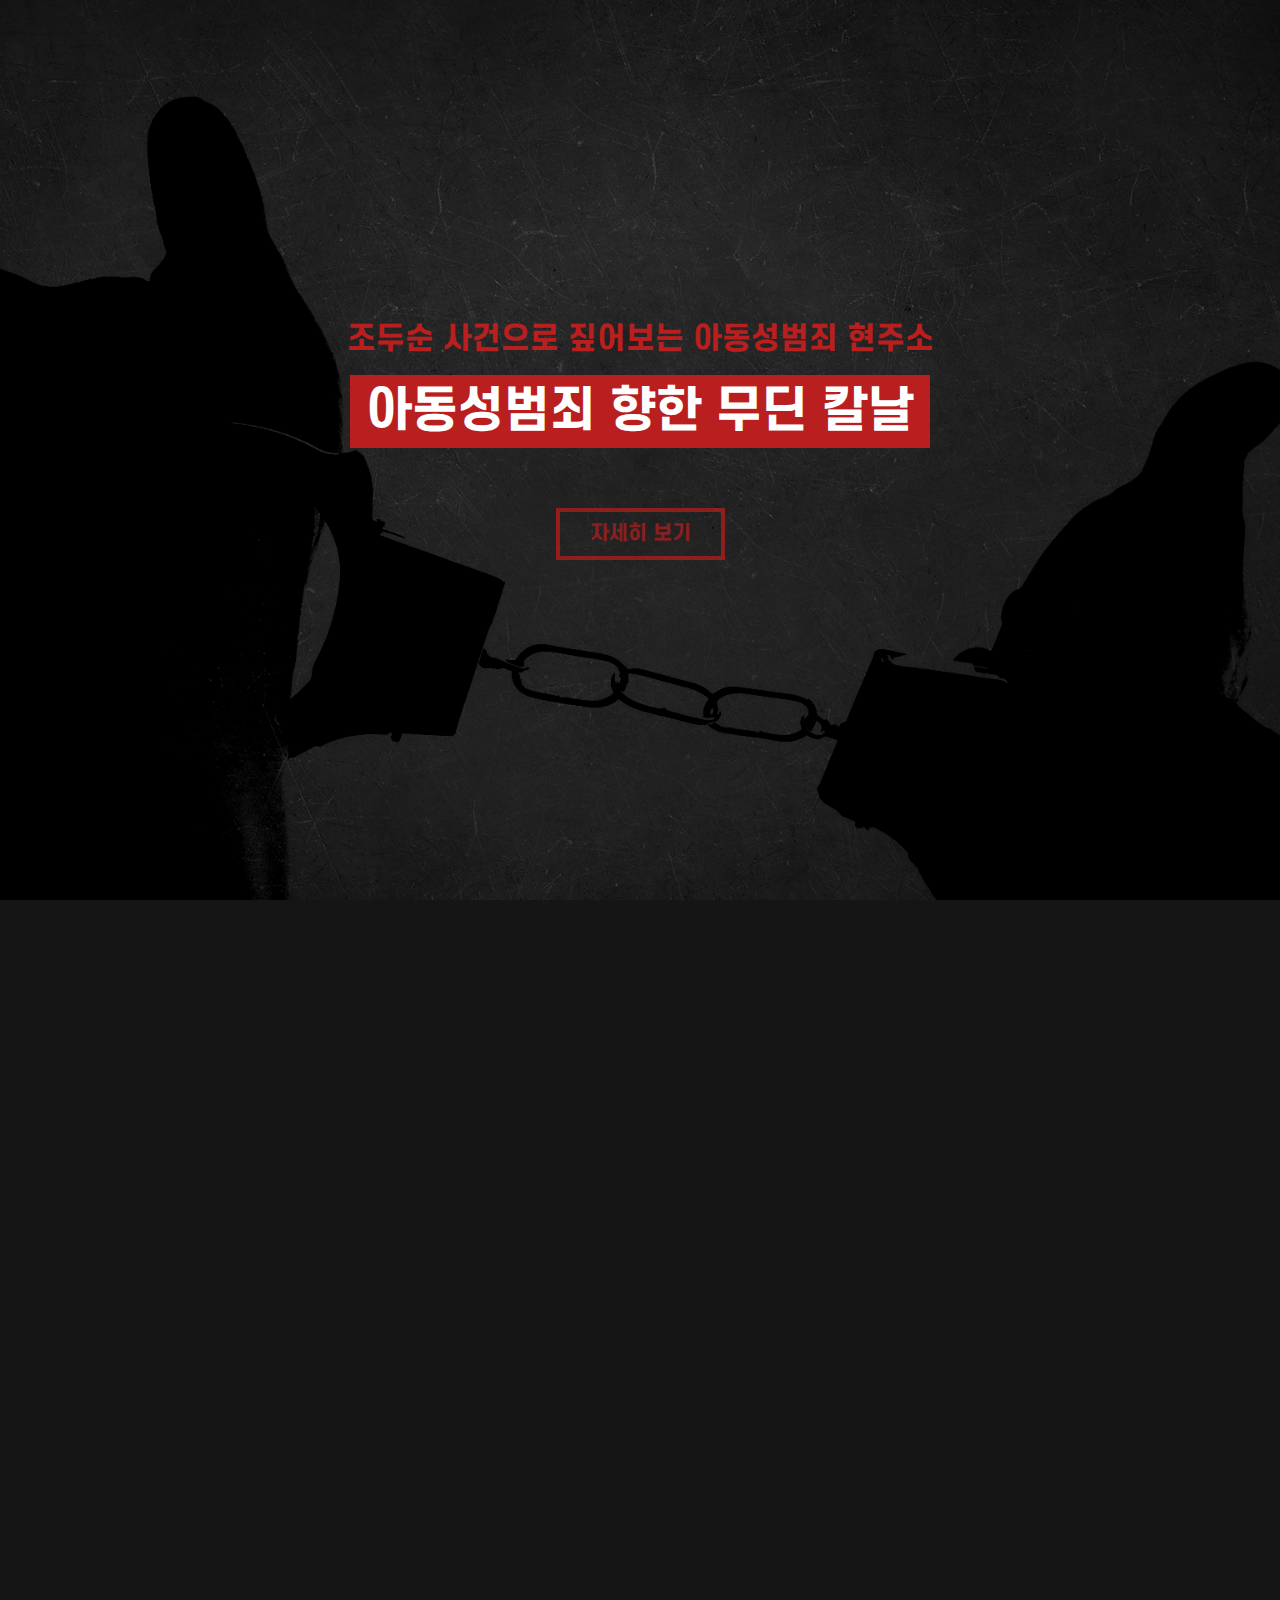
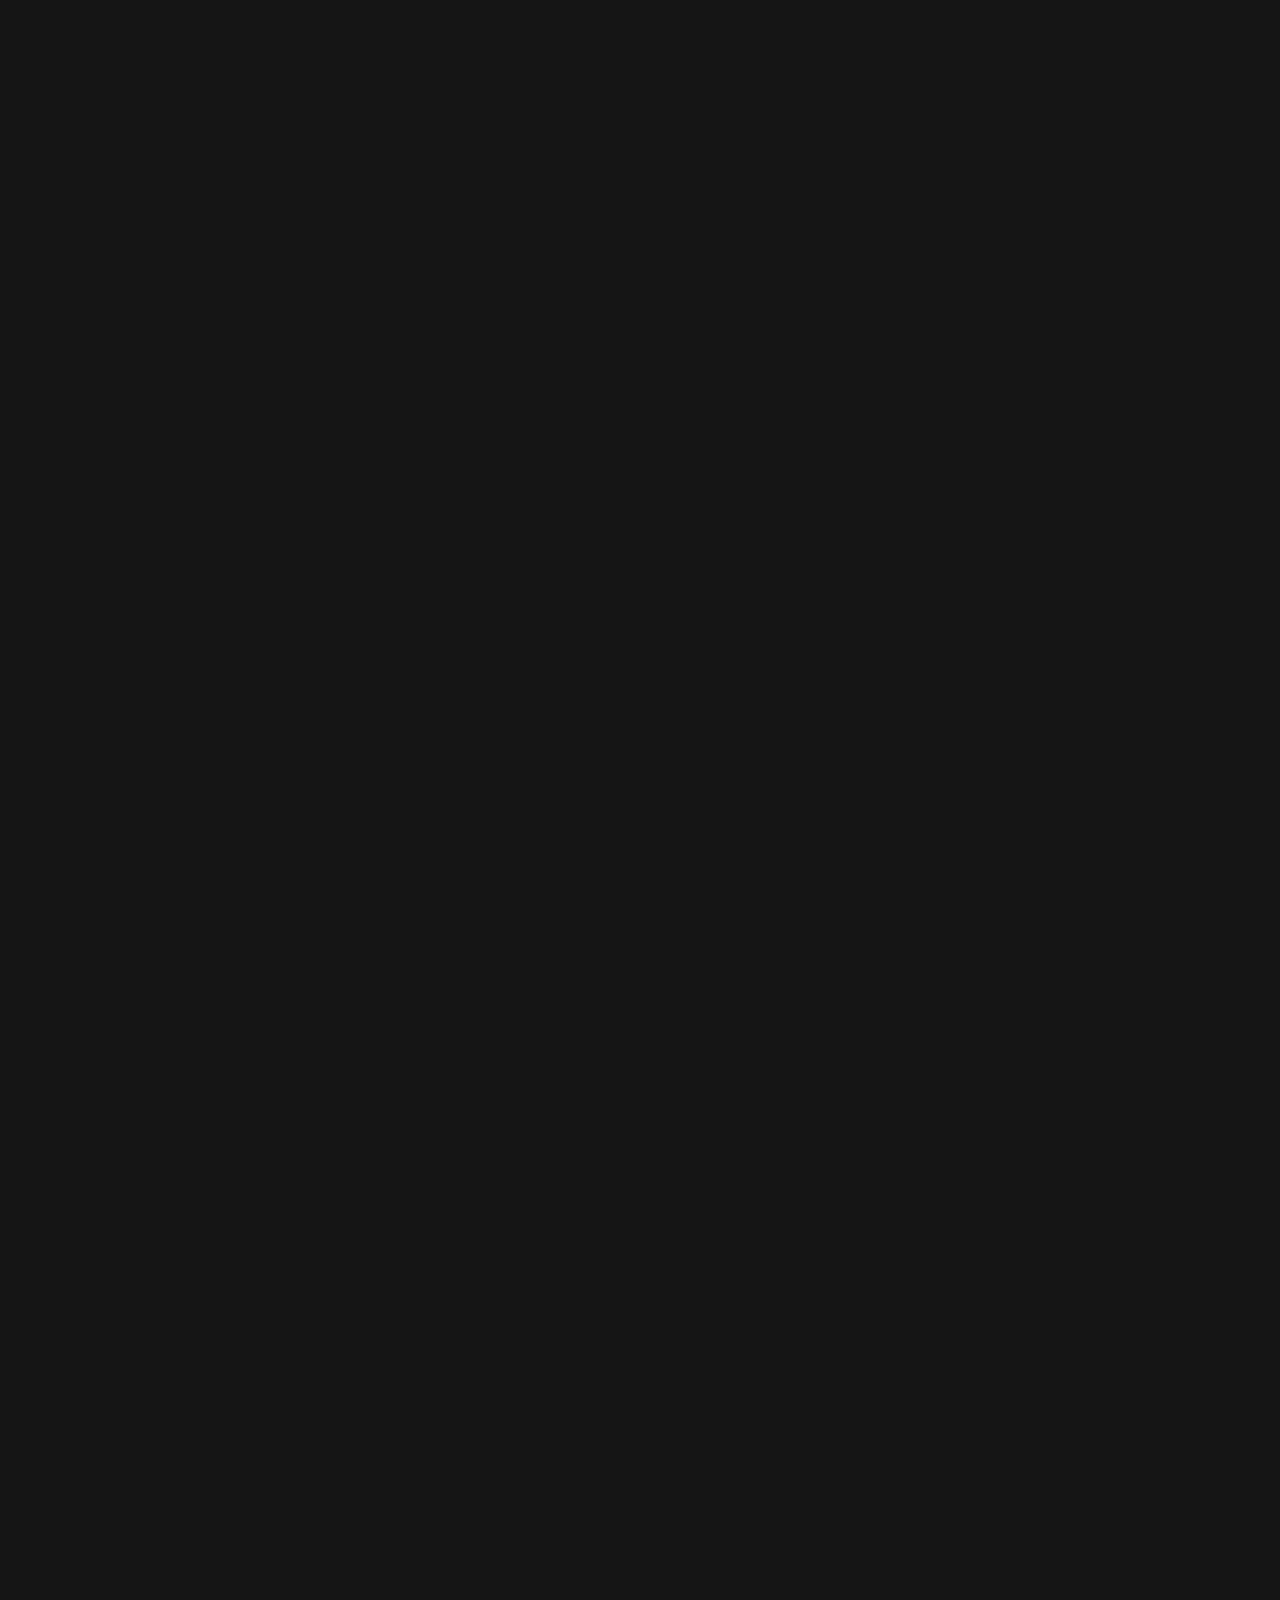
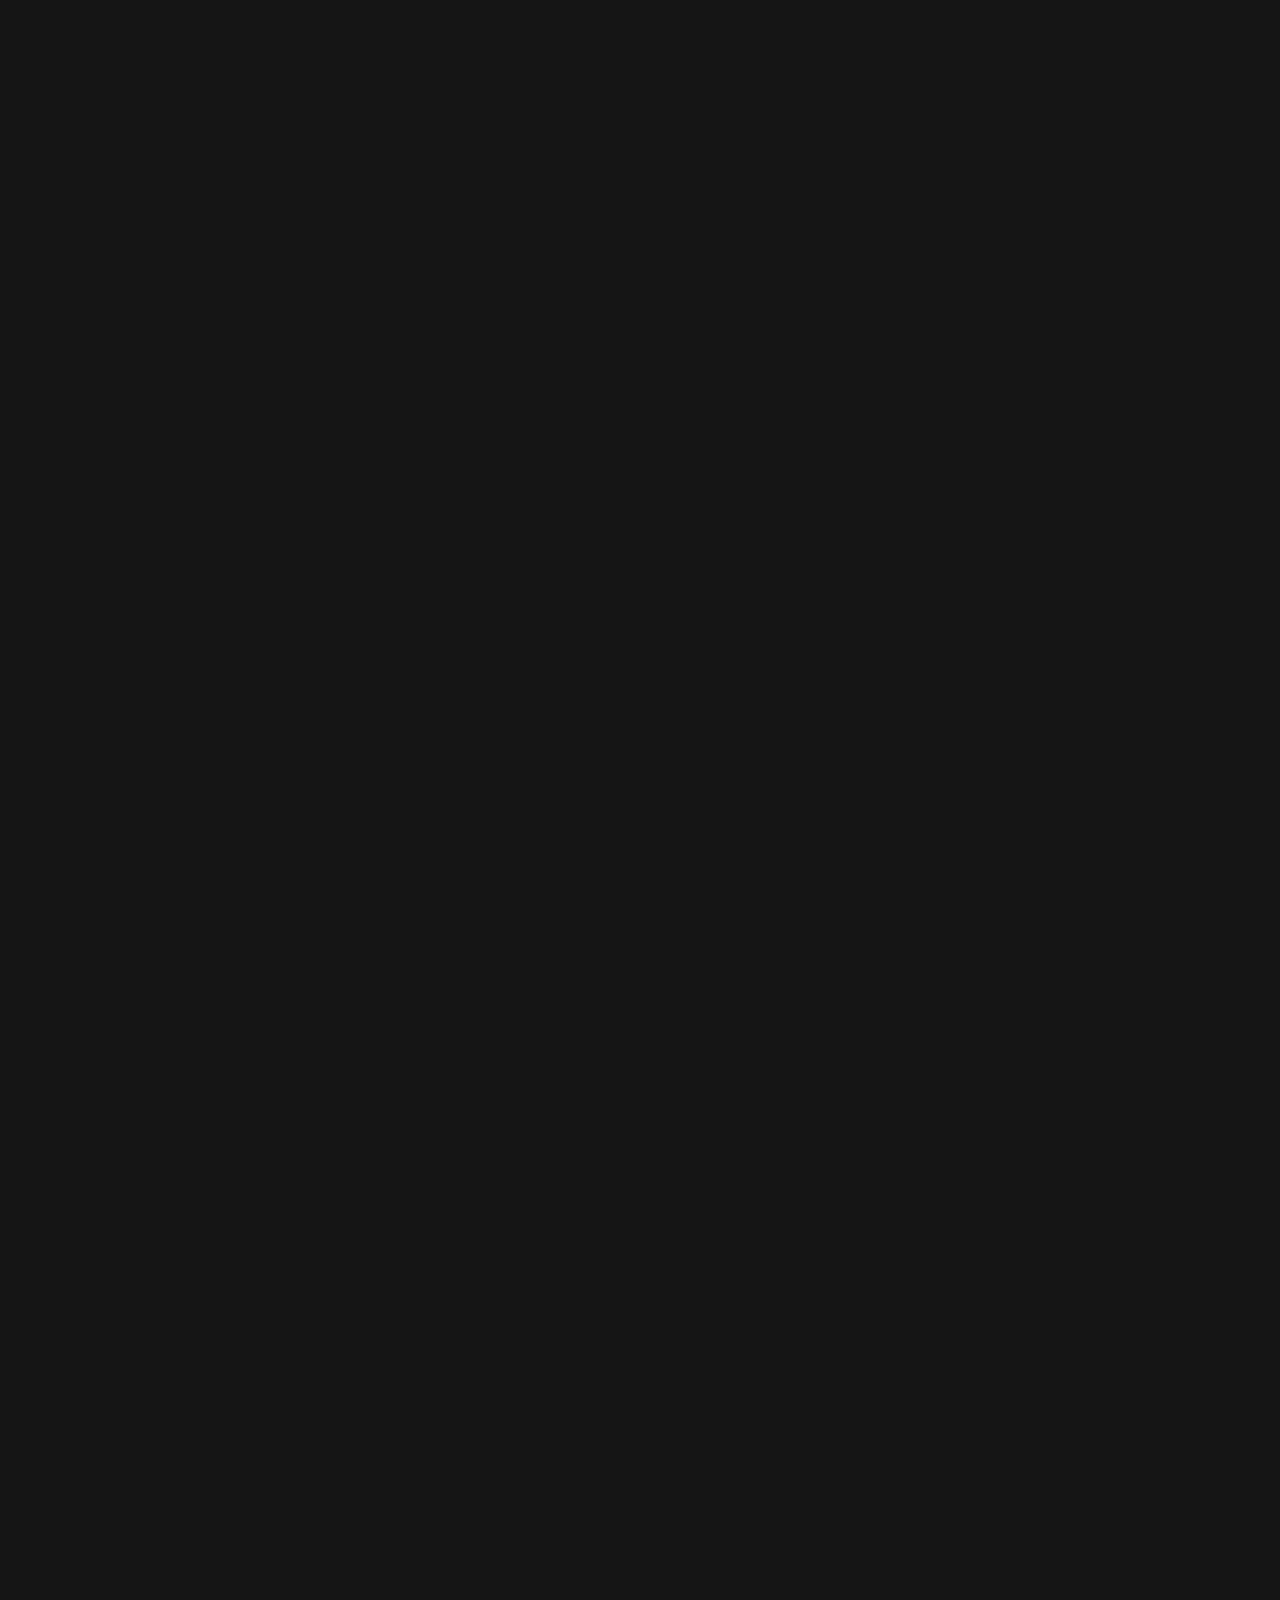
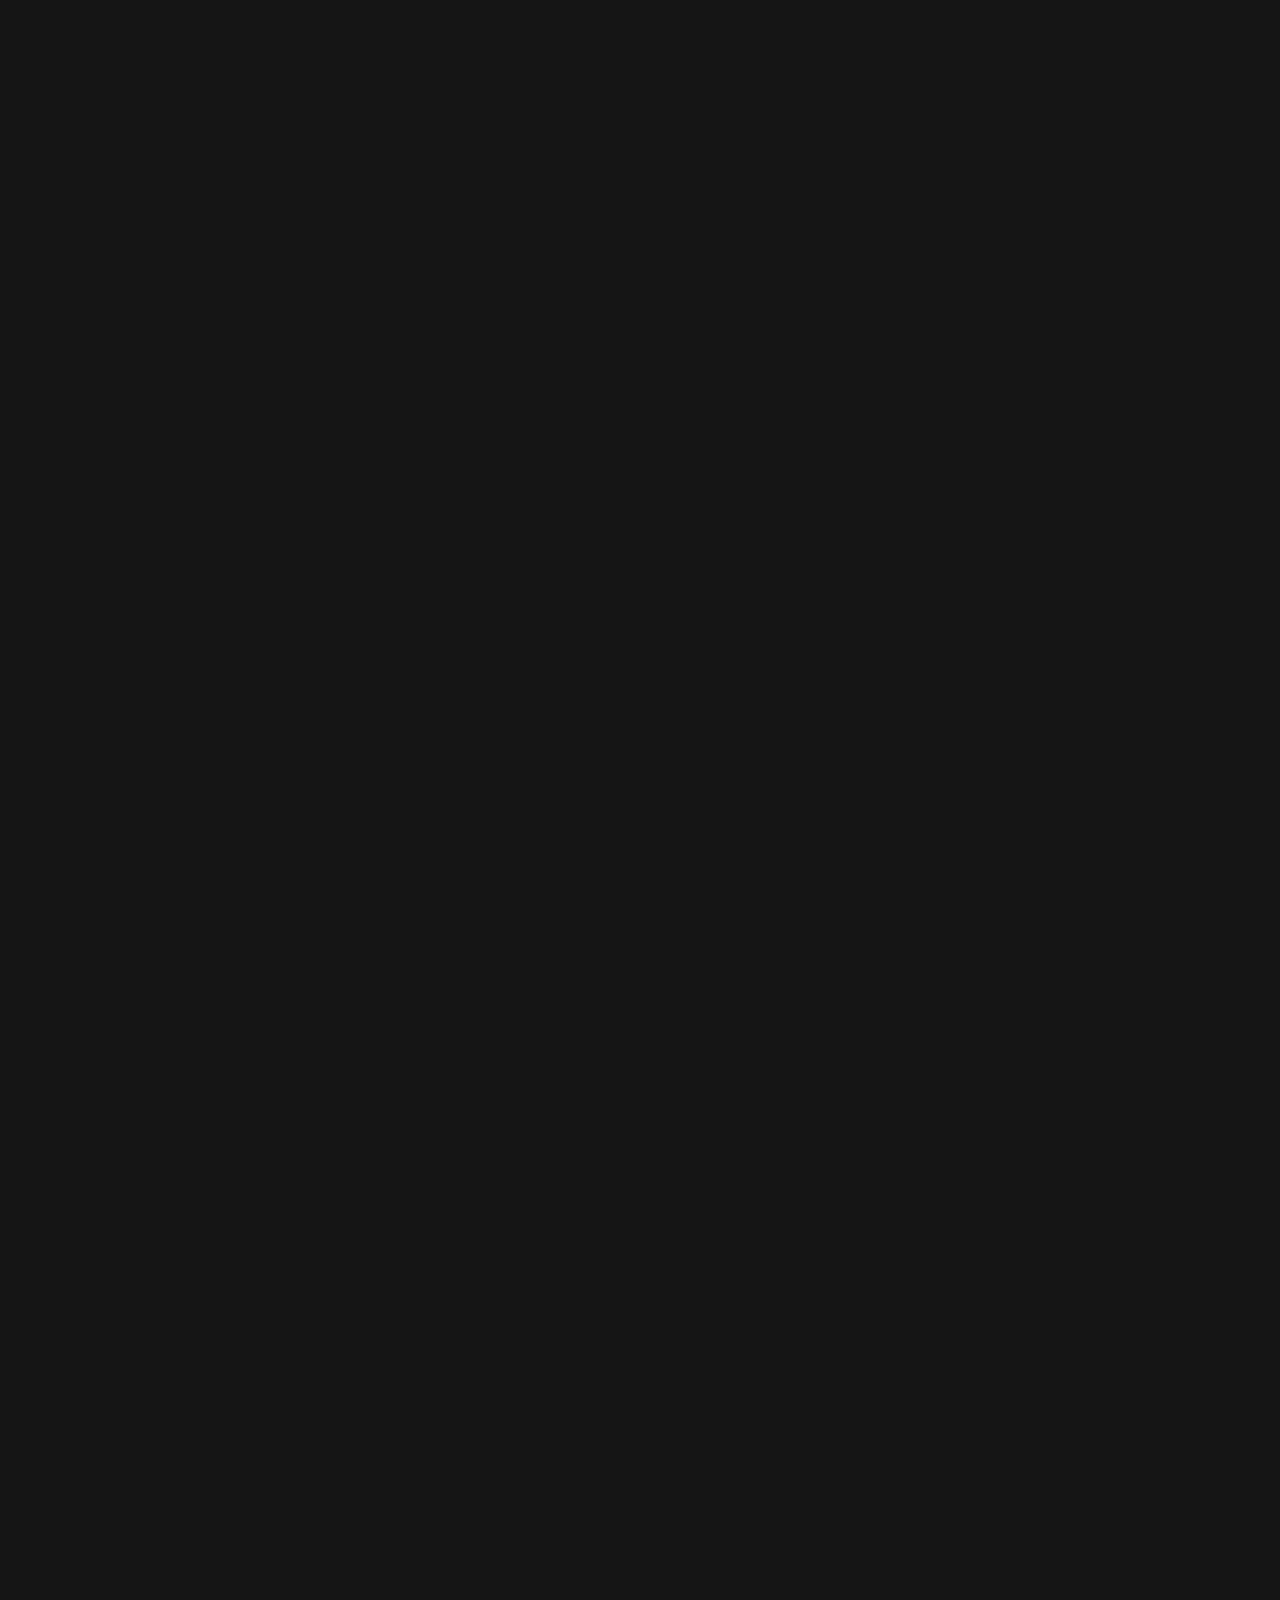
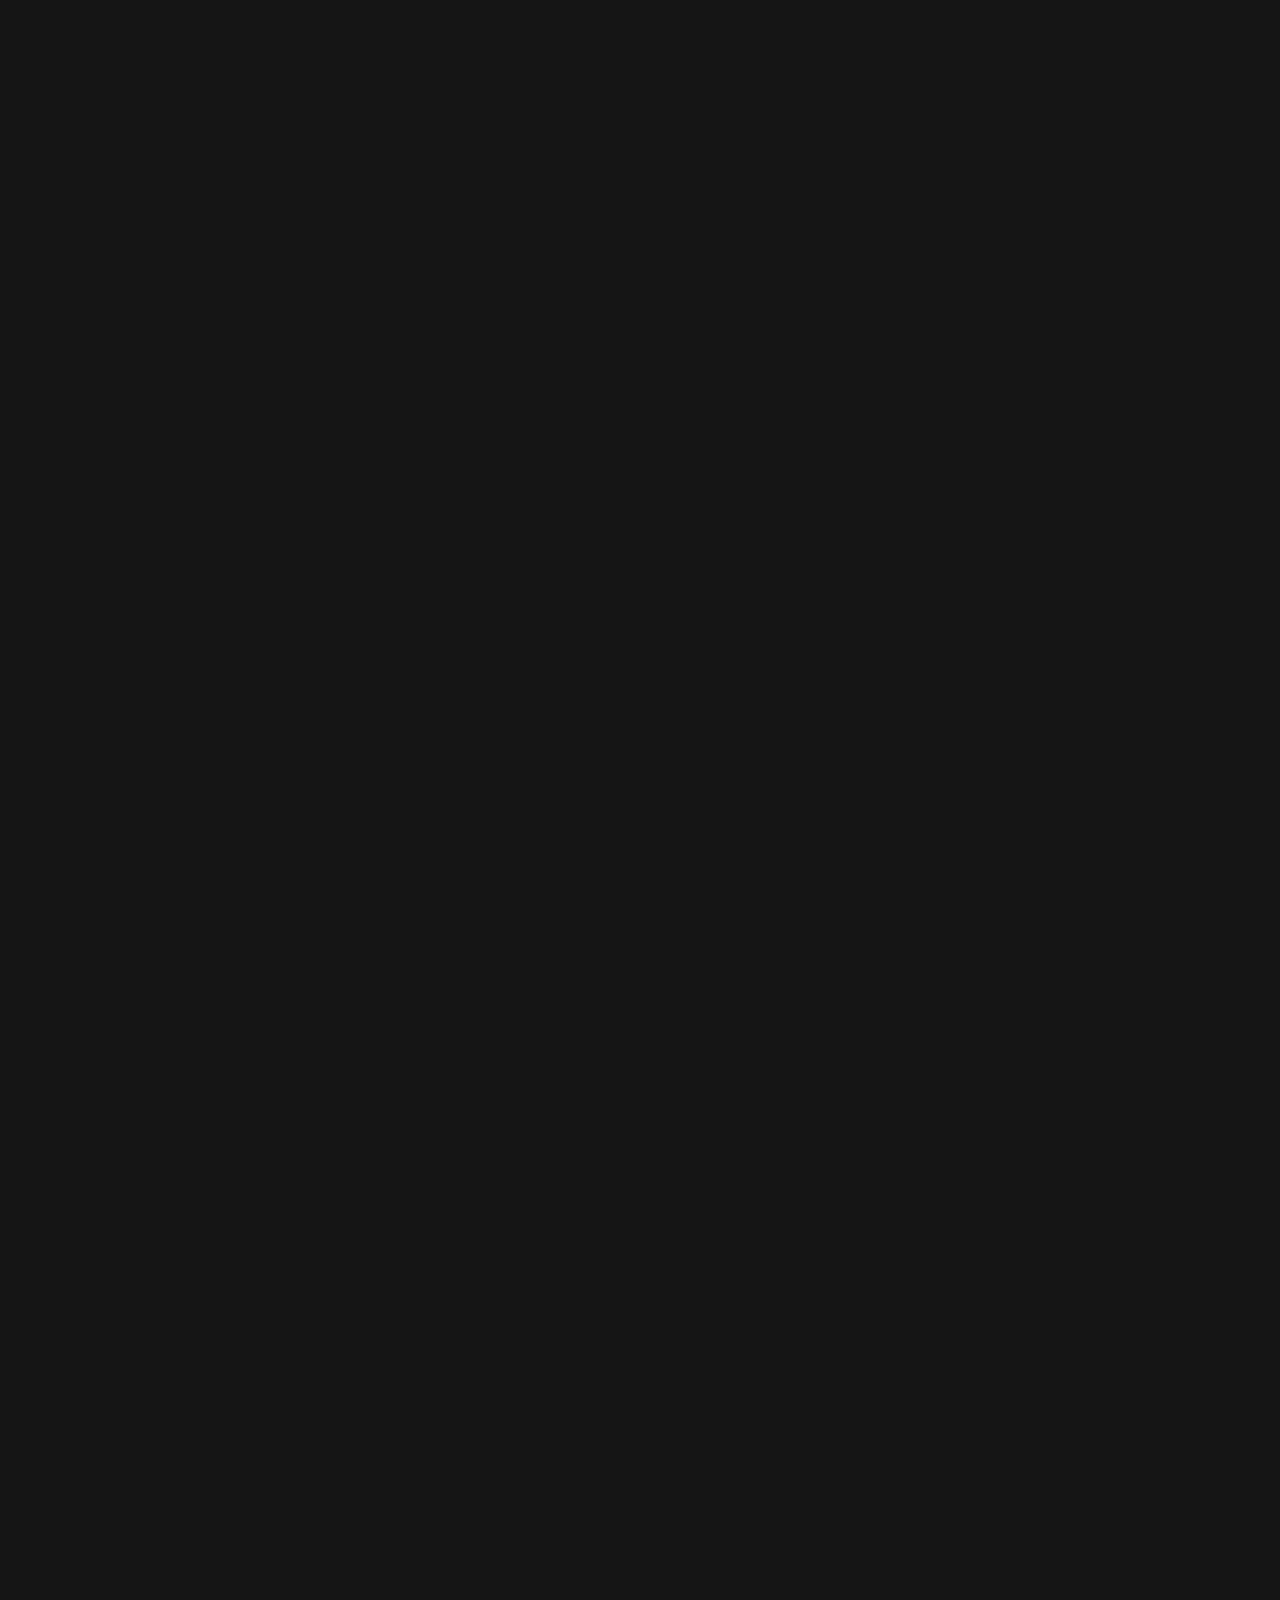
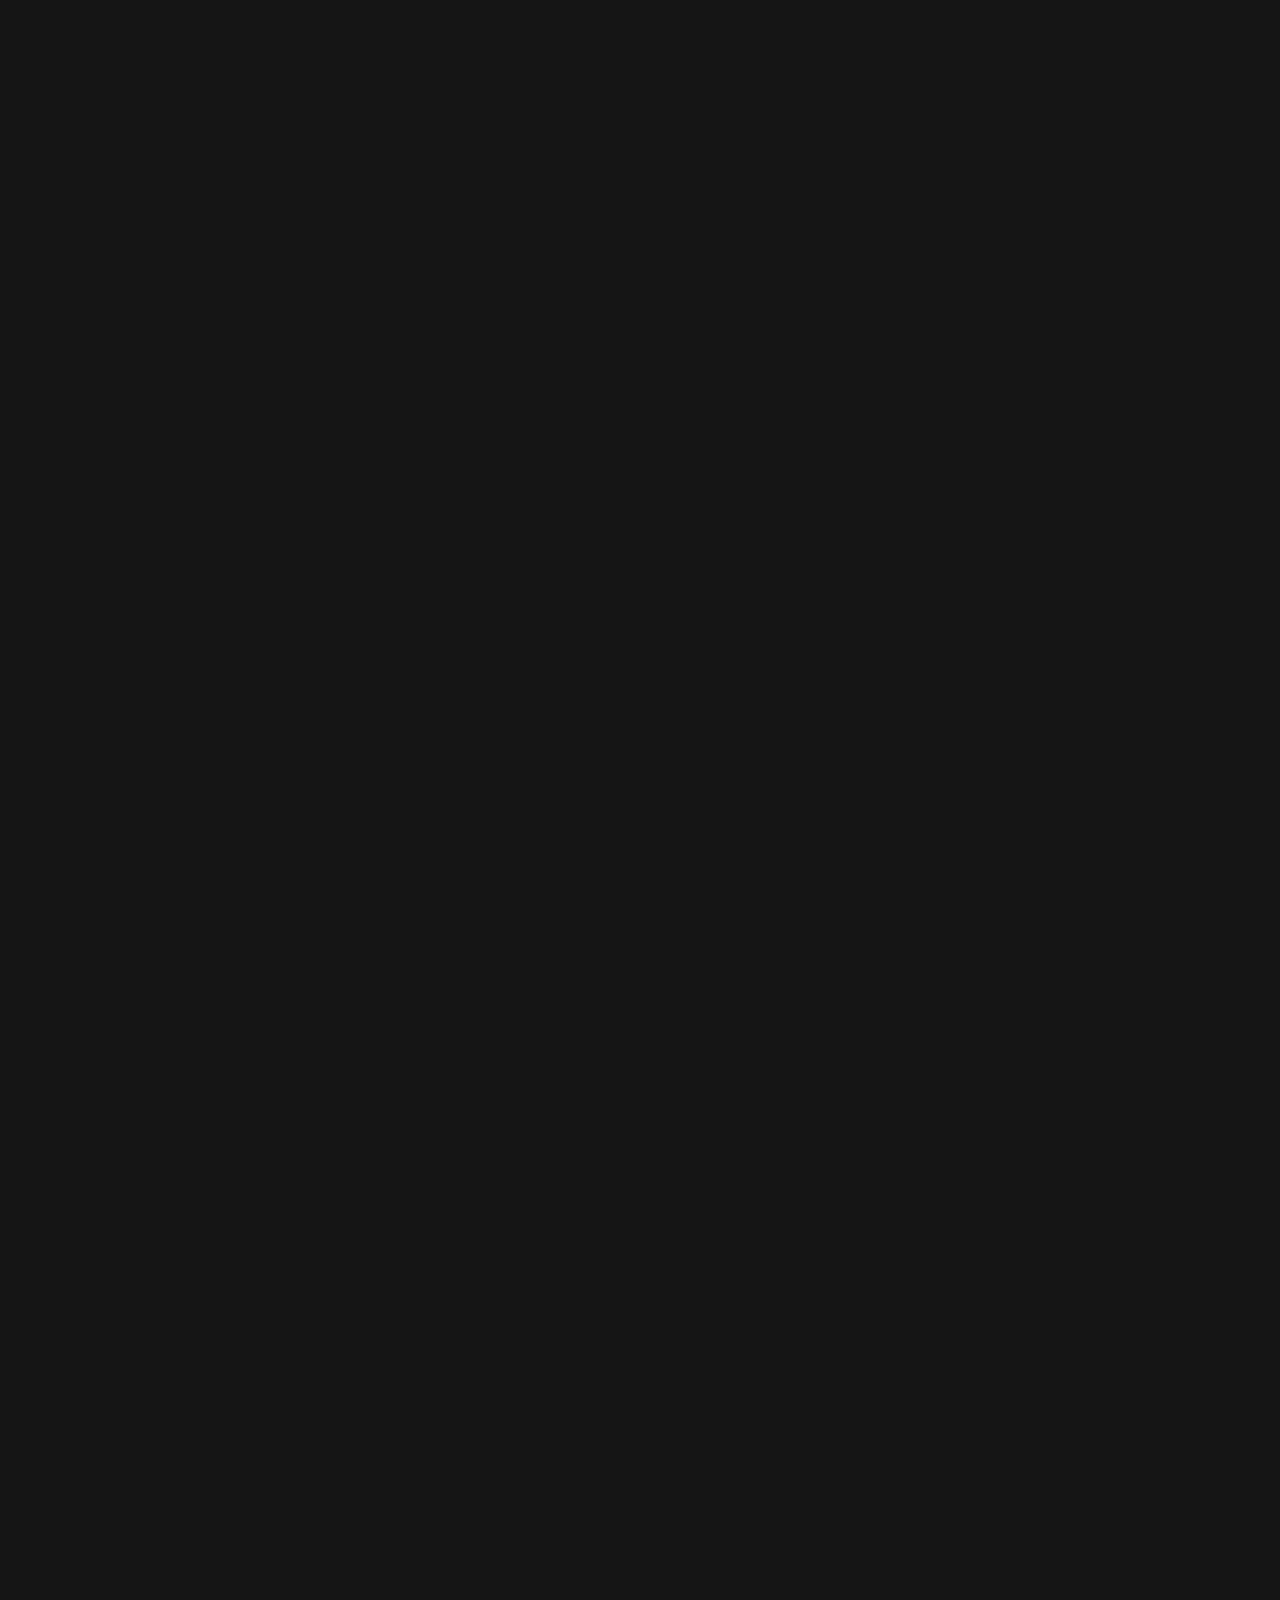
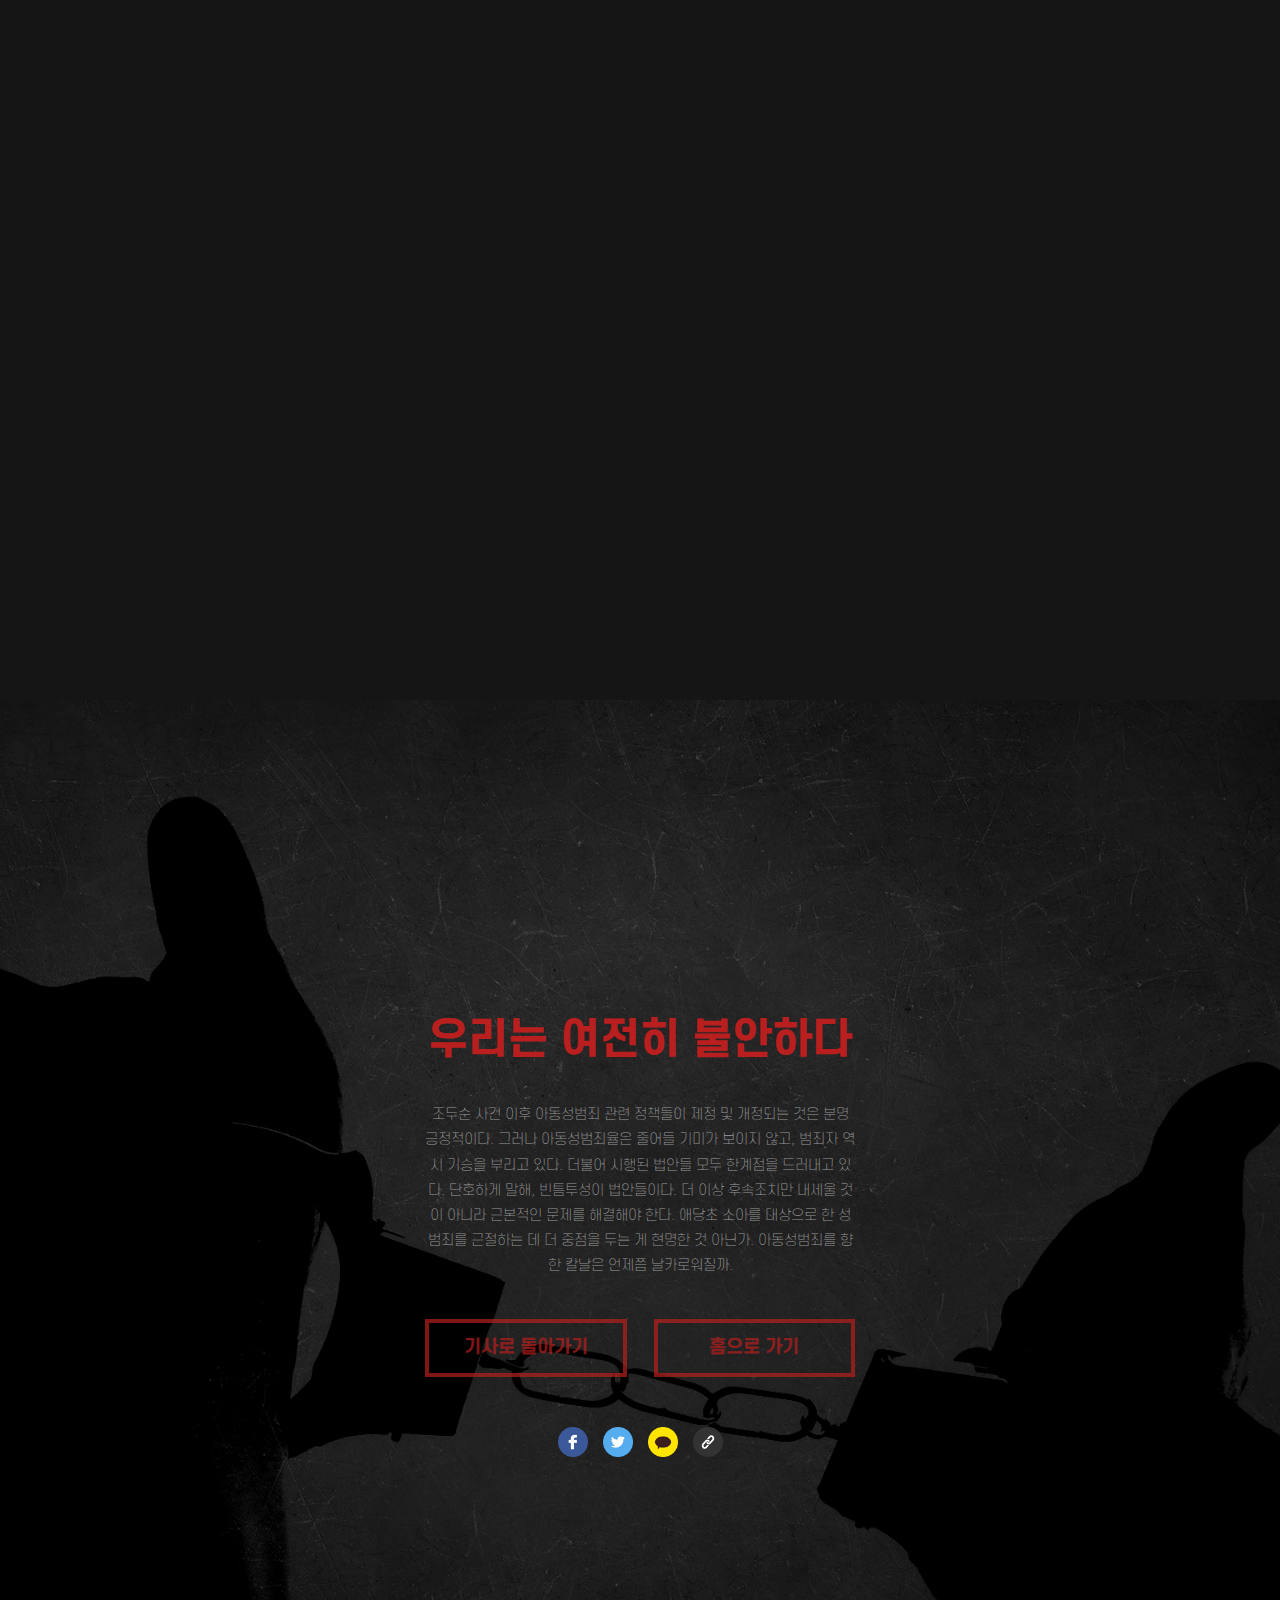
<file: 01/index.html>
<!DOCTYPE html>

<html>

<head>
    <title>특집기사-대한민국 성범죄 실태</title>
    <meta charset="utf-8">
    <meta http-equiv="X-UA-Compatible" content="IE=edge"/>

    <link href='css/reset.css' type='text/css' rel='stylesheet'>
    <link href='css/style.css' type='text/css' rel='stylesheet'>
    <script src="js/lib/jquery-3.4.1.min.js"></script>

    <!-- 페이스북 공유 정보 -->
    <meta property="og:title" content=""></meta>
    <meta property="og:url" content=""></meta>
    <meta property="og:description" content=""></meta>
    <meta property="og:image" content="img/img_share.PNG"></meta> 

    <!-- 카카오톡 공유 스크립트 -->
    <script src="//developers.kakao.com/sdk/js/kakao.min.js"></script>
</head>

<body>
<main>
    <!-- 인트로 시작 -->
    <div class="intro">
        <div class="title">
            <p>조두순 사건으로 짚어보는 아동성범죄 현주소</p>
            <p>아동성범죄 향한 무딘 칼날</p>
            <p><a href="javascript:;" class="intro-btn">자세히 보기</a></p>
        </div>
    </div>

    <!-- 주요 콘텐츠 시작 -->    
    <div class="main">
        <!-- 진행바 -->
        <div class="bar-wrap">
            <p class="bar-text">특집기사 - 대한민국 아동성범죄 실태</p>
            <p class="bar-stop"><span></span></p>
        </div>
        <!-- 본문 -->
        <ul class="contents-wrap">
            <!-- 01 -->
            <section id="cont01-wrap" class="contents">
                <h2>아동성범죄율, 낮아질 기미가 없다</h2>
                <p class="h2-line"><span></span></p>
                <ul>
                    <li class="graph">
                        <h3>아동성범죄 연도별 통계</h3>
                        <img src="img/section01.gif" alt="graph">
                    </li>
                    <li class="article">통계에 따르면 2011년 국내 아동성범죄 사건은 2만 3,595건으로 나타났다. 이후 전년 대비 증감률으로는 ▲2012년(-6.25%)▲2013년(5.39%)▲2014년(-6.6%)▲2015년(8%)▲2016년(3.04%)▲2017년(5.66%)▲2018년(-1.42%) 순으로 집계됐다. 증감을 반복하면서 줄어들기는커녕 과거보다 늘어난 형국이다.
                        </li>
                </ul>
            </section>
            <!-- 02 -->
            <section id="cont02-wrap" class="contents">
                <h2>내가 살고 있는 곳이 이렇게 위험했어?</h2>
                <p class="h2-line"><span></span></p>
                <ul>
                    <li class="graph">
                        <h3>아동성범죄 지역별 통계</h3>
                        <img src="img/section02.gif" alt="graph">
                    </li>
                    <li class="article">지역별 아동성범죄 발생 비율로는 34.46%로 서울이 가장 위험한 지역으로 집계됐다. 이어 경기(26.37%), 부산(9.83%), 인천(8.63%), 대구(5.92%) 순으로 아동성범죄가 자주 일어나고 있었다.</li>
                </ul>
            </section>
            <!-- 03 -->
            <section id="cont03-wrap" class="contents">
                <h2>이 시대의 악마, 조두순</h2>
                <p class="h2-line"><span></span></p>
                <ul>
                    <li class="graph">
                        <h3>조두순 인적사항</h3>
                        <img src="img/img_criminal_off.png" class="js-criminalImg" alt="조두순 검거 사진">
                        <ul class="cont03-clickOff">
                            <li><a href="javascript:;" class="clickBtn">click<br>↓<span></span></a></li>
                            <li>"여자애들 어차피 나중에 다 경험하잖아"</li>
                        </ul>
                        <ul class="cont03-clickOn">
                            <li><span><i>출생</i></span>1952년 10월 18일, 만 67세</li>
                            <li><span><i>직업</i></span>무직</li>
                            <li><span><i>전과</i></span>18범, 유죄선고 3건</li>
                            <li><span><i>범죄</i></span>1983년 19세 여성 성폭행</li>
                            <li>1996년 노인 상해치사</li>
                            <li>2008 조두순 사건</li>
                            <li><span><i>특이사항</i></span>포항교도소 수감중, 2020년 12월 13일 출소예정</li>
                        </ul>
                    </li>
                    <li class="article">
                        2008년 12월 11일 경기도 안산 단원구, 조두순이 등교 중이던 나영이(가명, <span>당시 8세</span>)를 인근 교회 화장실로 끌고가 <span>강간 폭행</span>한 사건이다. 당시 조두순은 <span>"여학생이 어차피 나중에 다 경험할 텐데. 나중에 크면 남자들 신체도 다 보고 할 것 아니냐"</span>라는 발언으로 전 국민의 공분을 샀다.
                    </li>
                </ul>
            </section>
            <!-- 04 -->
            <section id="cont04-wrap" class="contents">
                <h2>술에 취해서 기억이 나지 않습니다</h2>
                <p class="h2-line"><span></span></p>
                <ul>
                    <li class="graph">
                        <h3>검거, 재판 그리고 논란</h3>
                        <div class="timeline">
                            <p>마우스를 날짜에 올려보세요</p>
                            <ul>
                                <li>
                                    <span class="date">2008.12.11</span>
                                    <span class="bubble">오전 8시 30분경 안산시 단원구 인근 교회 화장실에서 여아 성폭행 사건 발생</span>
                                    <a href="javascript:;" class="timelineBt"></a>
                                </li>
                                <li>
                                    <span class="date">2008.12.13</span>
                                    <span class="bubble">사건 발생 57시간만에 검거</span>
                                    <a href="javascript:;" class="timelineBt"></a>
                                </li>
                                <li>
                                    <span class="date">2009.1.9</span>
                                    <span class="bubble">강간상해죄로 기소</span>
                                    <a href="javascript:;" class="timelineBt"></a>
                                </li>
                                <li>
                                    <span class="date">2009.3.27</span>
                                    <span class="bubble">수원지방법원에서 열린 1심 재판 결과, 징역 12년형 선고</span>
                                    <a href="javascript:;" class="timelineBt"></a>
                                </li>
                                <li>
                                    <span class="date">2009.7.24</span>
                                    <span class="bubble">서울고등법원에서 2심 항소심 재판이 열렸으나 기각 판결</span>
                                    <a href="javascript:;" class="timelineBt"></a>
                                </li>
                                <li>
                                    <span class="date">2009.9.24</span>
                                    <span class="bubble">대법원에서 3심 상고심이 재판이 진행됐으나 기각돼 12년형으로 최종 판결</span>
                                    <a href="javascript:;" class="timelineBt"></a>
                                </li>
                            </ul>
                        </div>
                    <li class="article">
                        재판부는 피해자에게 영구 장애를 입히는 등 죄질이 극히 불량해 무기징역을 구형하려했으나 조두순이 <span>고령자(당시 56세), 알콜중독 등에 의한 심신장애 상태에 있음을 받아들여 12년형을 선고</span>했다. 특히 1심 당시 조두순은 시종일관 술에 취해 기억이 나지 않는다고 주장해 화제를 모았다. 조두순의 징역이 최종 확정된 후 <span>고작 12년형</span>을 선고한 재판부의 판결에 대해 비난 여론이 들끓었다. 대다수 <span>저지른 죄의 잔혹함에 비해 형량이 너무 짧다</span>는 반응을 보였다. 여기에 검찰이 사건의 조사과정에서 "녹화가 안됐다", "녹음이 안됐다", "소리가 작다"면서 <span>피해아동에게 무려 5번씩이나 진술을 반복</span>하게 하는 어처구니없는 수사 과정이 대중에게 알려지면서 공분을 샀다.
                    </li>
                </ul>
            </section>
            <!-- 05 -->
            <section id="cont05-wrap" class="contents">
                <h2>11년이 지난 지금은?</h2>
                <p class="h2-line"><span></span></p>
                <ul>
                    <li class="graph">
                        <h3>아동성범죄 현주소</h3>
                        <img src="img/section05.png" alt="graph">
                    </li>
                    <li class="article">

                            조두순 사건 이후 11년간, 아동성범죄와 관련된 다양한 정책이 제정·개정됐고 시행중이다. 그러나 <span>각 정책들의 효과는 미미한 수준</span>이다. 범죄자들도 이를 두려워하지 않듯이 끊임없이 범죄를 저지르고 있다. <span>관련 규정이 여전히 약한 탓일까, 아니면 법의 한계일까.</span>
                            <br><br>
                            - 전자발찌 위치추적시스템 -<br>
                            아동 및 상습 성폭행범에게 발찌를 착용시켜 24시간 감시하는 제도. 2007년 4월 제주 초등학생 성추행 살해사건, 2008년 3월 일산 초등학생 납치 미수사건 등을 계기로 2008년 9월 첫 시행(부착기간 최대 10년). 이후 2008년 조두순 사건, 2010년 김길태 사건 등을 계기로 부착기간이 최대 10년에서 30년으로 늘어남.
                            <br><br>
                            <span>이 정책의 문제점은 전자발찌가 범죄자들에게 큰 장애물이 되지 않는 데 있다.</span> 실제 2016년 오패산 터널 총격 사건의 범인이 전자발찌를 끊은 후 범행을 저지른 것으로 알려져 논란이 일었다. 또 2019년 6월 전자발찌를 찬 상태로 선배 약혼녀를 강간 살해한 사건도 발생해 전자발찌 실효성 논란이 확산되고 있다.
                            <br><br>
                            조두순법
                            미성년자 대상 성범죄자의 출소 후 <span>전자발찌 부착 기간을 연장</span>하는 것을 골자로 한 ‘특정 범죄자에 대한 보호관찰 및 전자장치 부착 등에 관한 법률 일부개정법률안’으로 2019년 3월 28일 국회를 통과하고 2019년 4월 16일부터 시행됐다. 조두순법은 <span>재범 우려가 있는 성범죄자에 대해 '24시간 일대일' 보호관찰</span>을 원칙으로 한다.
                            <br><br>
                            조두순법 역시 여러 문제를 내포하고 있다. 현재 보호관찰관 인력으로는 전자발찌 착용자들을 관리하기 어렵다는 지적이다. <span>전자발찌 착용자의 수는 3,000명이 넘는 반면, 이들을 관리하는 보호관찰관은 고작 200명</span>이 전부다.
                            <br><br>
                            조두순법 적용자 주거지역 제한이 '재량규정'이라는 점도 문제로 꼽힌다. 조두순법은 특정인에 대한 접근금지만을 필수 준수사항으로 규정한다. 주거지역을 제한하거나 특정 시설·장소의 출입을 금지하기 위해선 별도의 법원 명령이 필요하다. <span>아동을 대상으로 성범죄를 저지른 범죄자가 다시 범행지역으로 돌아가 살더라도 제재할 방법이 없다.</span>
                            <br><br>
                            심신미약 의무감경 개정 '김성수법'
                            조두순 사건 당시 가장 큰 논란이 일었던 현행 형법 제10조 2항 내용이 2018년 12월 18일 <span>'심신장애로 인해 전항의 능력이 미약한 자의 행위는 형을 감경한다'에서 '감경할 수 있다'로 개정</span>됐다. 이는 2018년 10월 강서구 PC방 살인 사건 이후 심신미약 감경을 폐지하라는 청와대 국민 청원이 100만 명 이상 동의를 받으면서 강화된 법안이다.
                            <br><br>
                            이제 심신미약 상태에 저지른 범죄는 형을 감경한다는 의무 조항 문구를 수정해 무조건 감형이 이뤄지는것이 아니라 판사의 판단에 따라 결정된다. 그러나 <span>국민 대다수가 원하고 있는 '완전폐지'가 성사되지 않았다는 점</span>에서 <span>국민들의 불안감은 여전</span>하다.
                    </li>
                </ul>
            </section>
            <!-- 06 -->
            <section id="cont06-wrap" class="contents">
                <h2>해외는 어떨까</h2>
                <p class="h2-line"><span></span></p>
                <ul>
                    <li class="graph">
                        <h3>아동성범죄 국가별 통계</h3>
                        <img src="img/section06.png" alt="graph">
                    </li>
                    <li class="article">
                        국가별 아동성범죄 발생 건수(2014~2017년)로는 스웨덴이 1만 6,155건으로 가장 많았다. 이어 ▲프랑스(1만 3,760건)▲폴란드(1만 1,071건)▲이탈리아(9,526건)▲독일(9,046건) 순으로 나타났다.
                    </li>
                </ul>
            </section>
            <!-- 07 -->
            <section id="cont07-wrap" class="contents">
                <h2>종신형에 공개처형까지</h2>
                <p class="h2-line"><span></span></p>
                <ul>
                    <li class="graph">
                        <h3>해외 아동성범죄 처벌 수위</h3>
                        <div class="cont07-table">
                            <ul class="usa">
                                <li class="map"><img src="img/map_usa.png" alt="USA"></li>
                                <li class="title">미국</li>
                                <li class="text">
                                    <ul>
                                        <li class="flag"></li>
                                        <li>
                                            <span>살인에 버금가는 중범죄</span>로 분류한다. 
                                            주 마다 차이가 있지만 최소 20년형
                                            부터 무기징역, 살인을 집행한다.
                                            됐다.
                                            <br><br>
                                            앞서 2013년 미국 플로리다에서 
                                            입주 보모 22세 여성이 자신이 
                                            돌보던 11세 소년을 성폭행해 
                                            임신한 사건이 발생한 바 있다. 
                                            이 여성에게는 <span>징역 20년형</span>이 선고
                                            됐다.
                                        </li>
                                    </ul>
                                </li>
                            </ul>
                            <ul class="uk">
                                <li class="map"><img src="img/map_uk.png" alt="UK"></li>
                                <li class="title">영국</li>
                                <li class="text">
                                    <ul>
                                        <li class="flag"></li>
                                        <li>13세 이하 미성년자에게 <span>성범죄를 저지르면 무기징역</span>이며,
                                            성관계 장면을 보이기만 해도 <span>10년형</span>에 처하고 
                                            성범죄자의 정보를 지역 주민에게 제공한다.
                                            <br><br>
                                            대표적으로 영국 최악의 아동성범죄자 리처드허클이 있다. 
                                            그는 2006~2014년까지 200명 이상의 아동을 대상으로 
                                            성범죄를 저질러 2016년 <span>종신형</span>을 선고받았다.
                                        </li>
                                    </ul>
                                </li>
                            </ul>
                            <ul class="china">
                                <li class="map"><img src="img/map_china.png" alt="China"></li>
                                <li class="title">중국</li>
                                <li class="text">
                                    <ul>
                                        <li class="flag"></li>
                                        <li> 
                                            14세 이하의 아동에게 <span>성범죄를 저지르면 합의 없이 사형 혹은 공개처형</span>을 집행한다.
                                            <br><br>
                                            이같은 제도에도 아동 성폭력 사건이 근절되지 않자 
                                            중국 사법당국은 미성년자 성폭행범을 잇따라 
                                            <span>극형에 처하며 강경한 입장</span>을 고수하고 있다.
                                        </li>
                                    </ul>
                                </li>
                            </ul>
                        </div>
                    </li>
                </ul>
            </section>
        </div>
    </div>

    <!-- 아웃트로 시작 --> 
    <div class="outro">
        <div class="title">
            <p>우리는 여전히 불안하다</p>
            <p>
                조두순 사건 이후 아동성범죄 관련 정책들이 제정 및 개정되는 것은 분명 긍정적이다. 
                그러나 아동성범죄율은 줄어들 기미가 보이지 않고, 범죄자 역시 기승을 부리고 있다. 
                더불어 시행된 법안들 모두 한계점을 드러내고 있다. 단호하게 말해, 빈틈투성이 법안들이다.
                더 이상 후속조치만 내세울 것이 아니라 근본적인 문제를 해결해야 한다. 
                애당초 소아를 대상으로 한 성범죄를 근절하는 데 더 중점을 두는 게 현명한 것 아닌가. 
                아동성범죄를 향한 칼날은 언제쯤 날카로워질까.
            </p>
            <div class="btn-wrap">
                <a href="#" class="newsBt">기사로 돌아가기</a>
                <a href="#" class="homeBt">홈으로 가기</a>
            </div>
            <div class="share-wrap">
                <button type="button" class="share_facebook">페이스북 공유</button>
                <button type="button" class="share_twitter">트위터 공유</button>
                <button type="button" class="share_kakao">카카오톡 공유</button>
                <button type="button" class="share_url">URL 공유</button>
            </div>
        </div>
    </div>


    <!-- Top 버튼 -->
    <div class="goTopBt-wrap">
        <a href="javascript:;" class="goTopBt">↑</a>
    </div>

    <!-- 클립보드 URL 복사 인풋 -->
    <input id="current_url" value="" style="position: absolute; top: 0; left: -1000px;">
    
</main>
</body>

<script src="js/share.js"></script>
<script src="js/section.js"></script>

<script>
    $(".newsBt").click(()=>{
        window.top.location.href = "http://medicalreport.kr/news/view/220729"
    })
    $(".homeBt").click(() => {
        window.top.location.href = "http://medicalreport.kr/"
    })
</script>

</html>
</file>
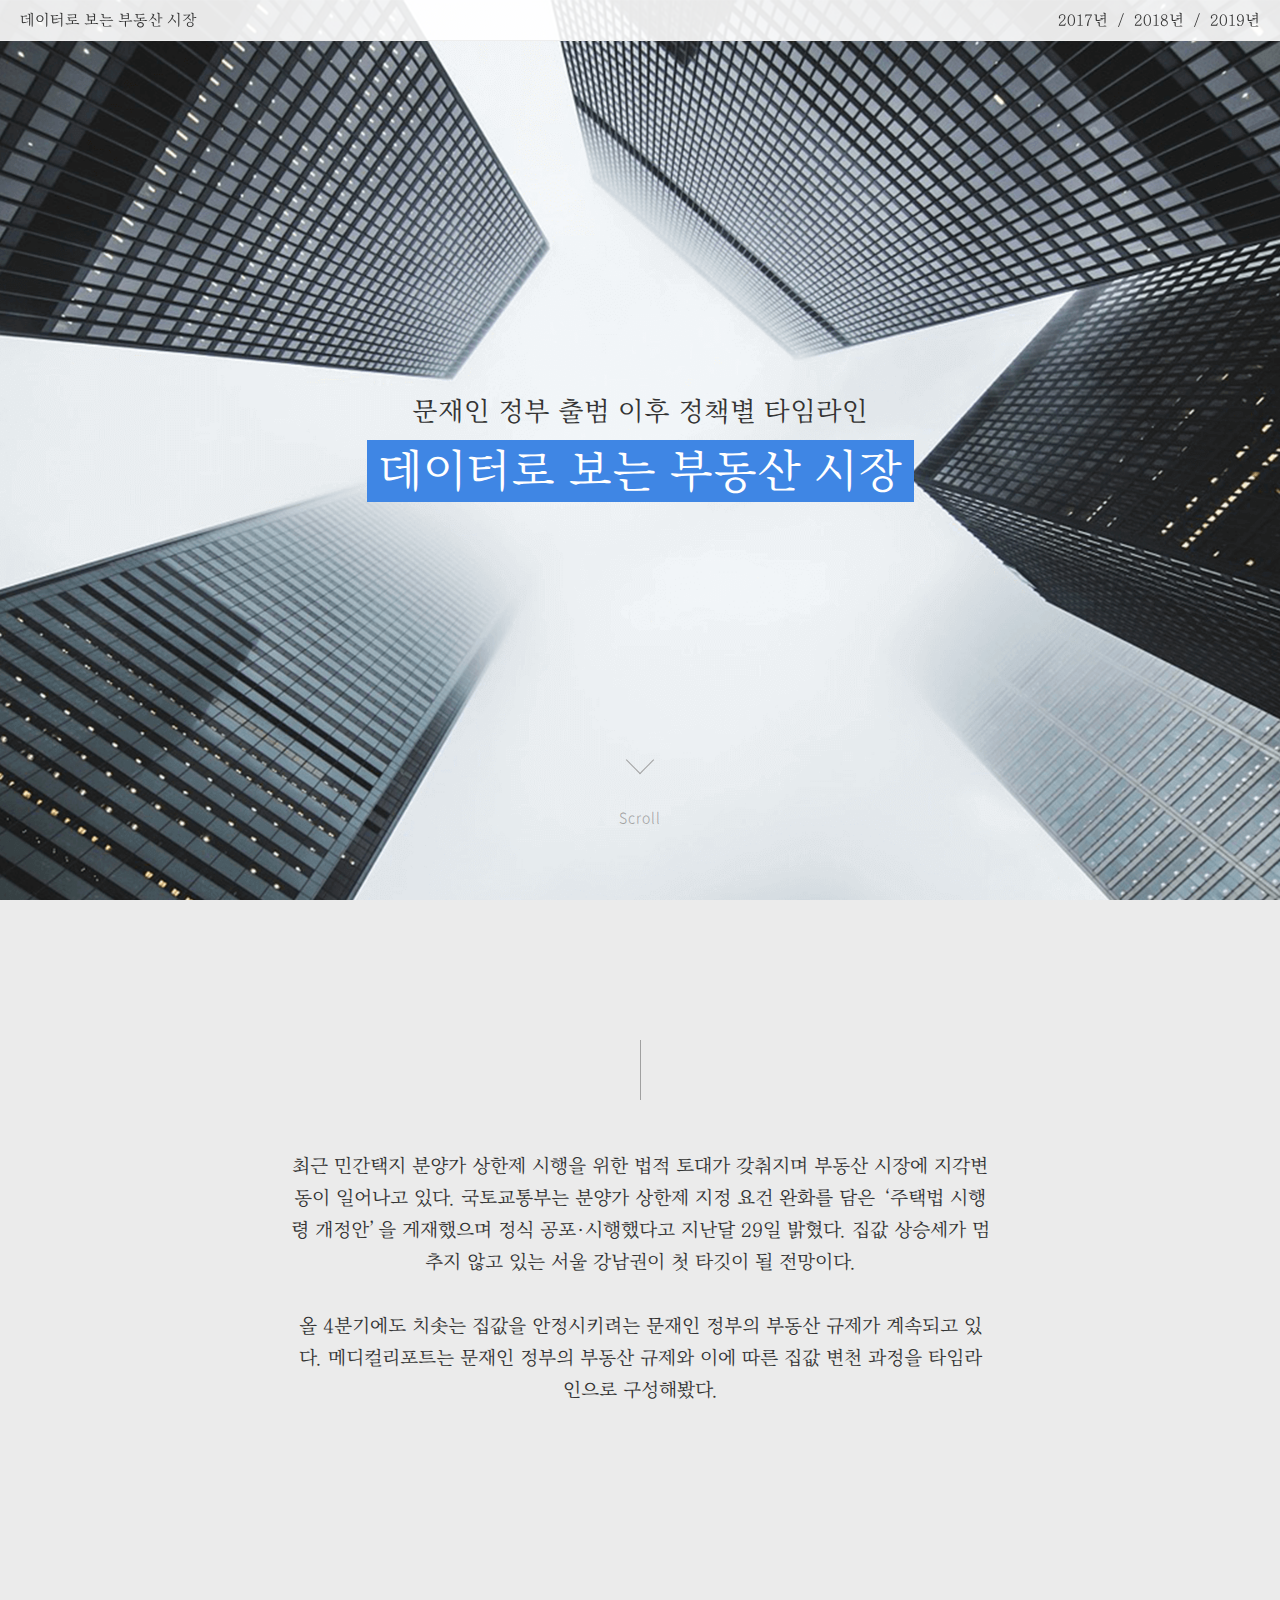
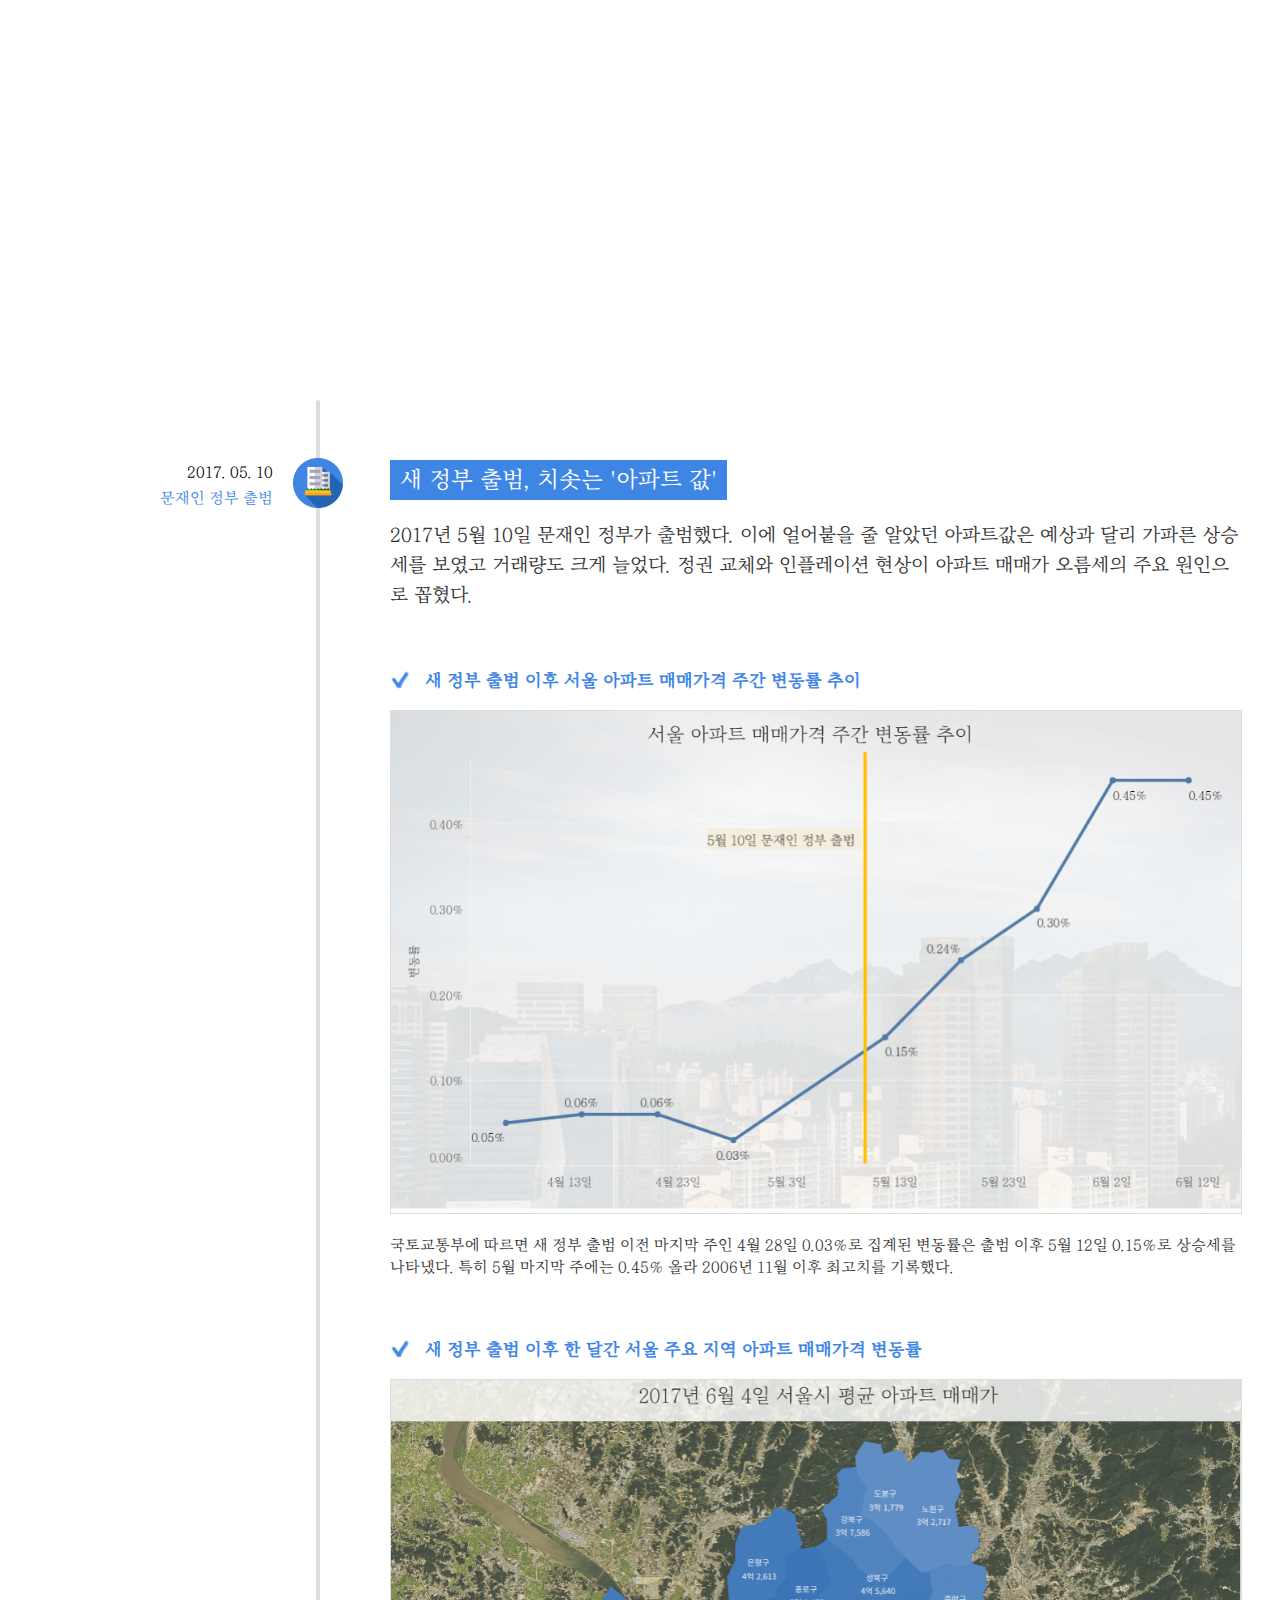
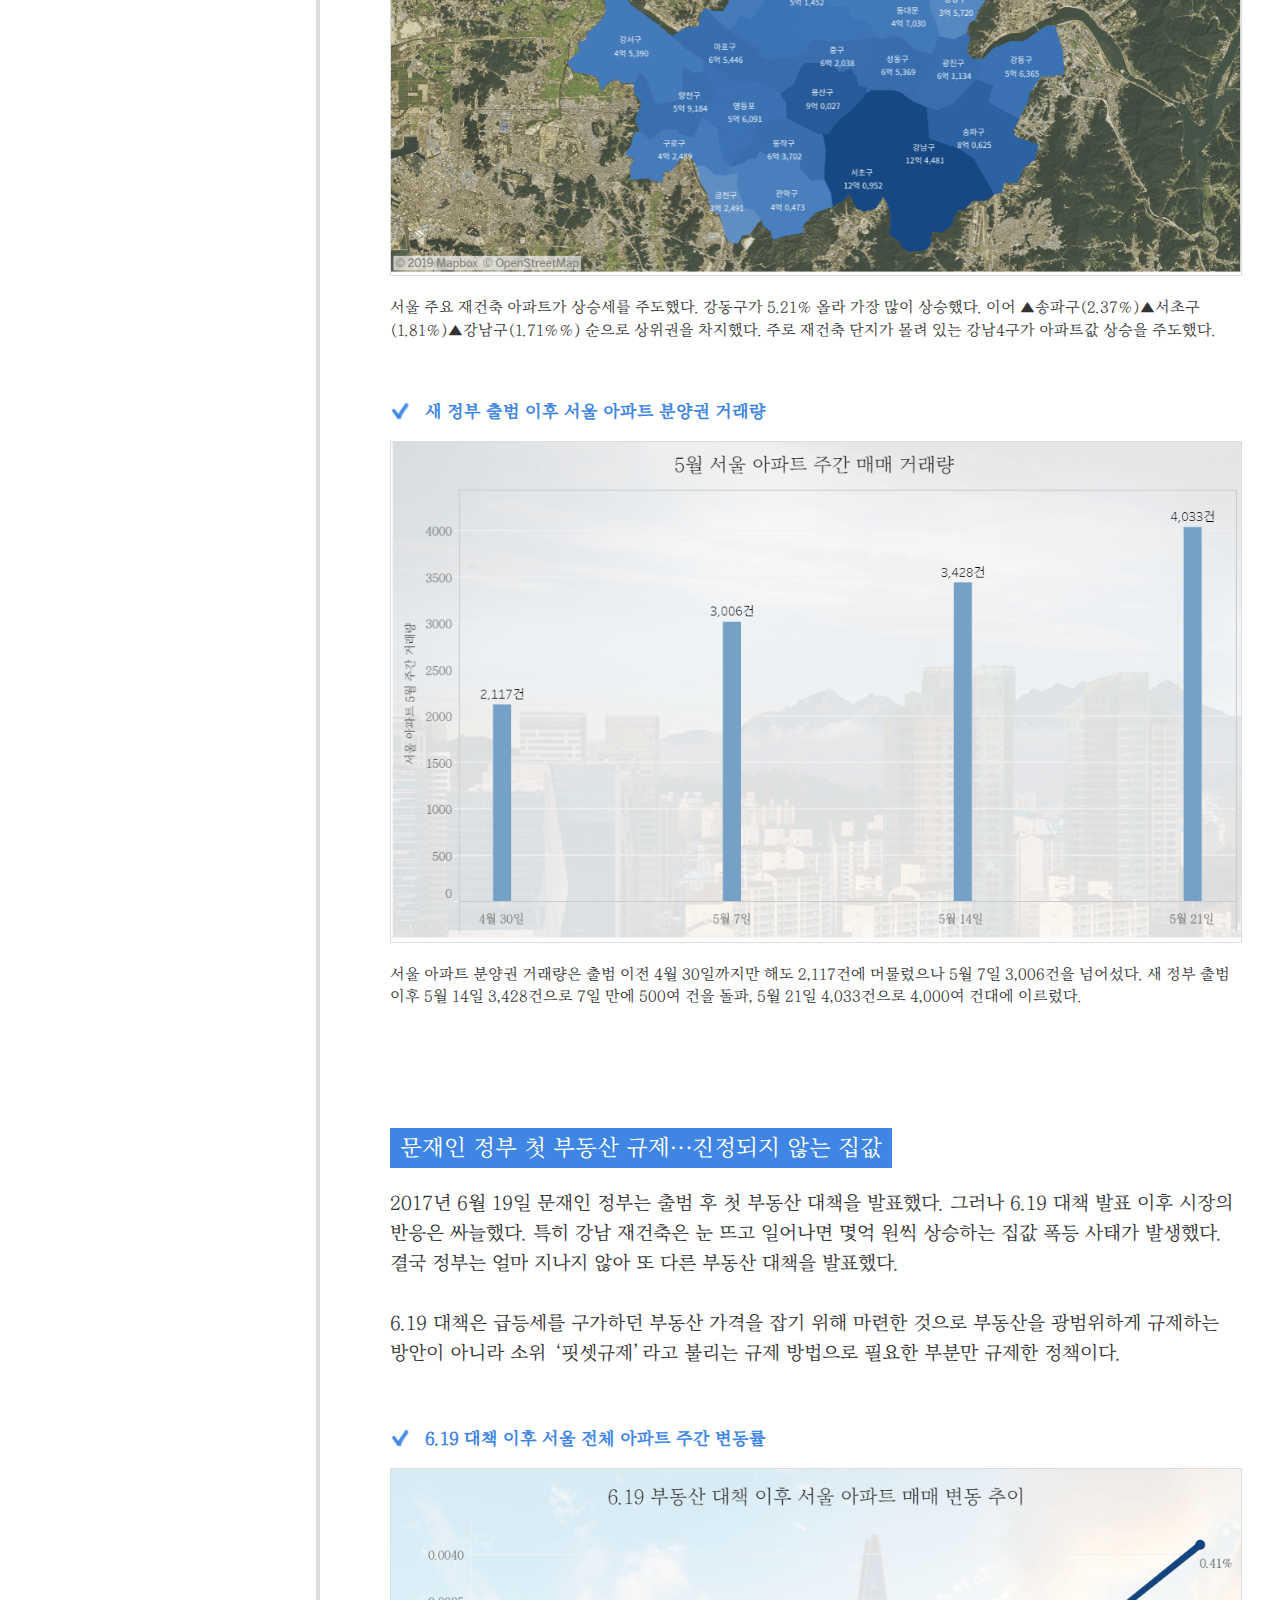
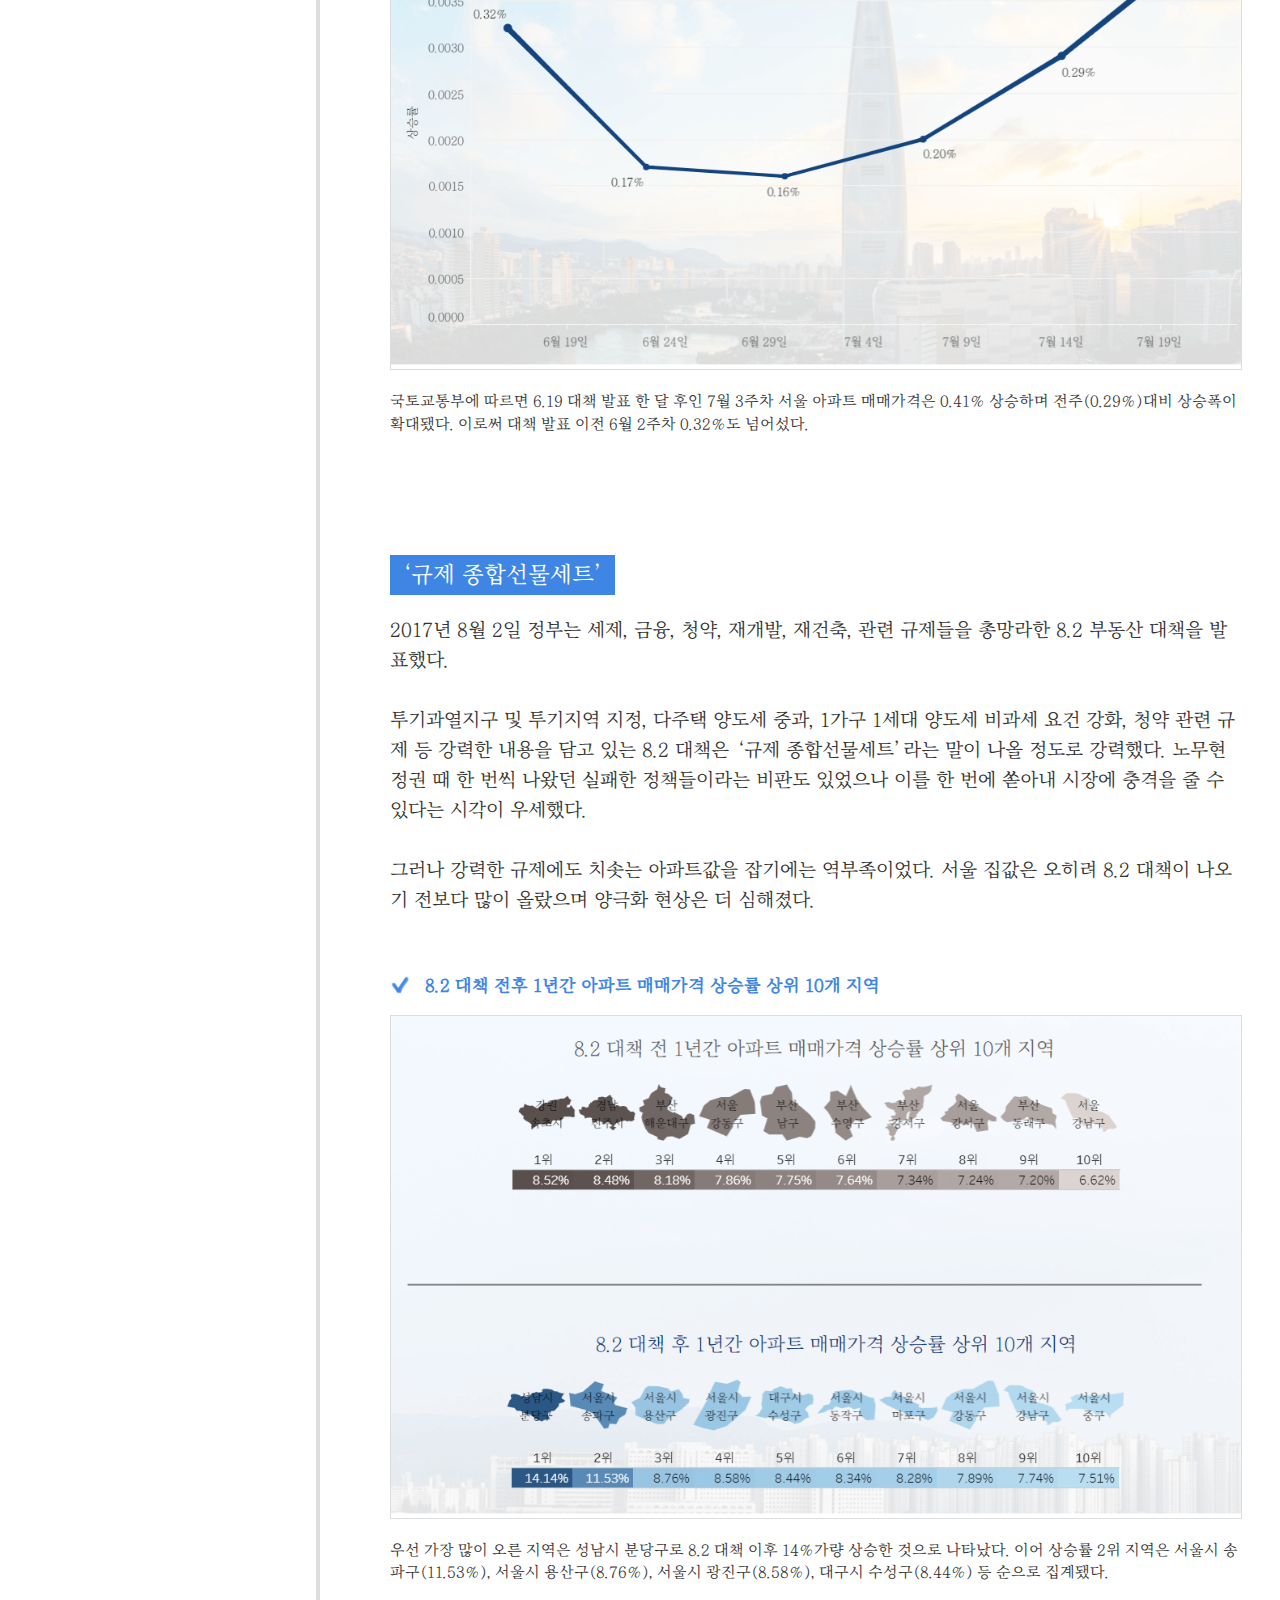
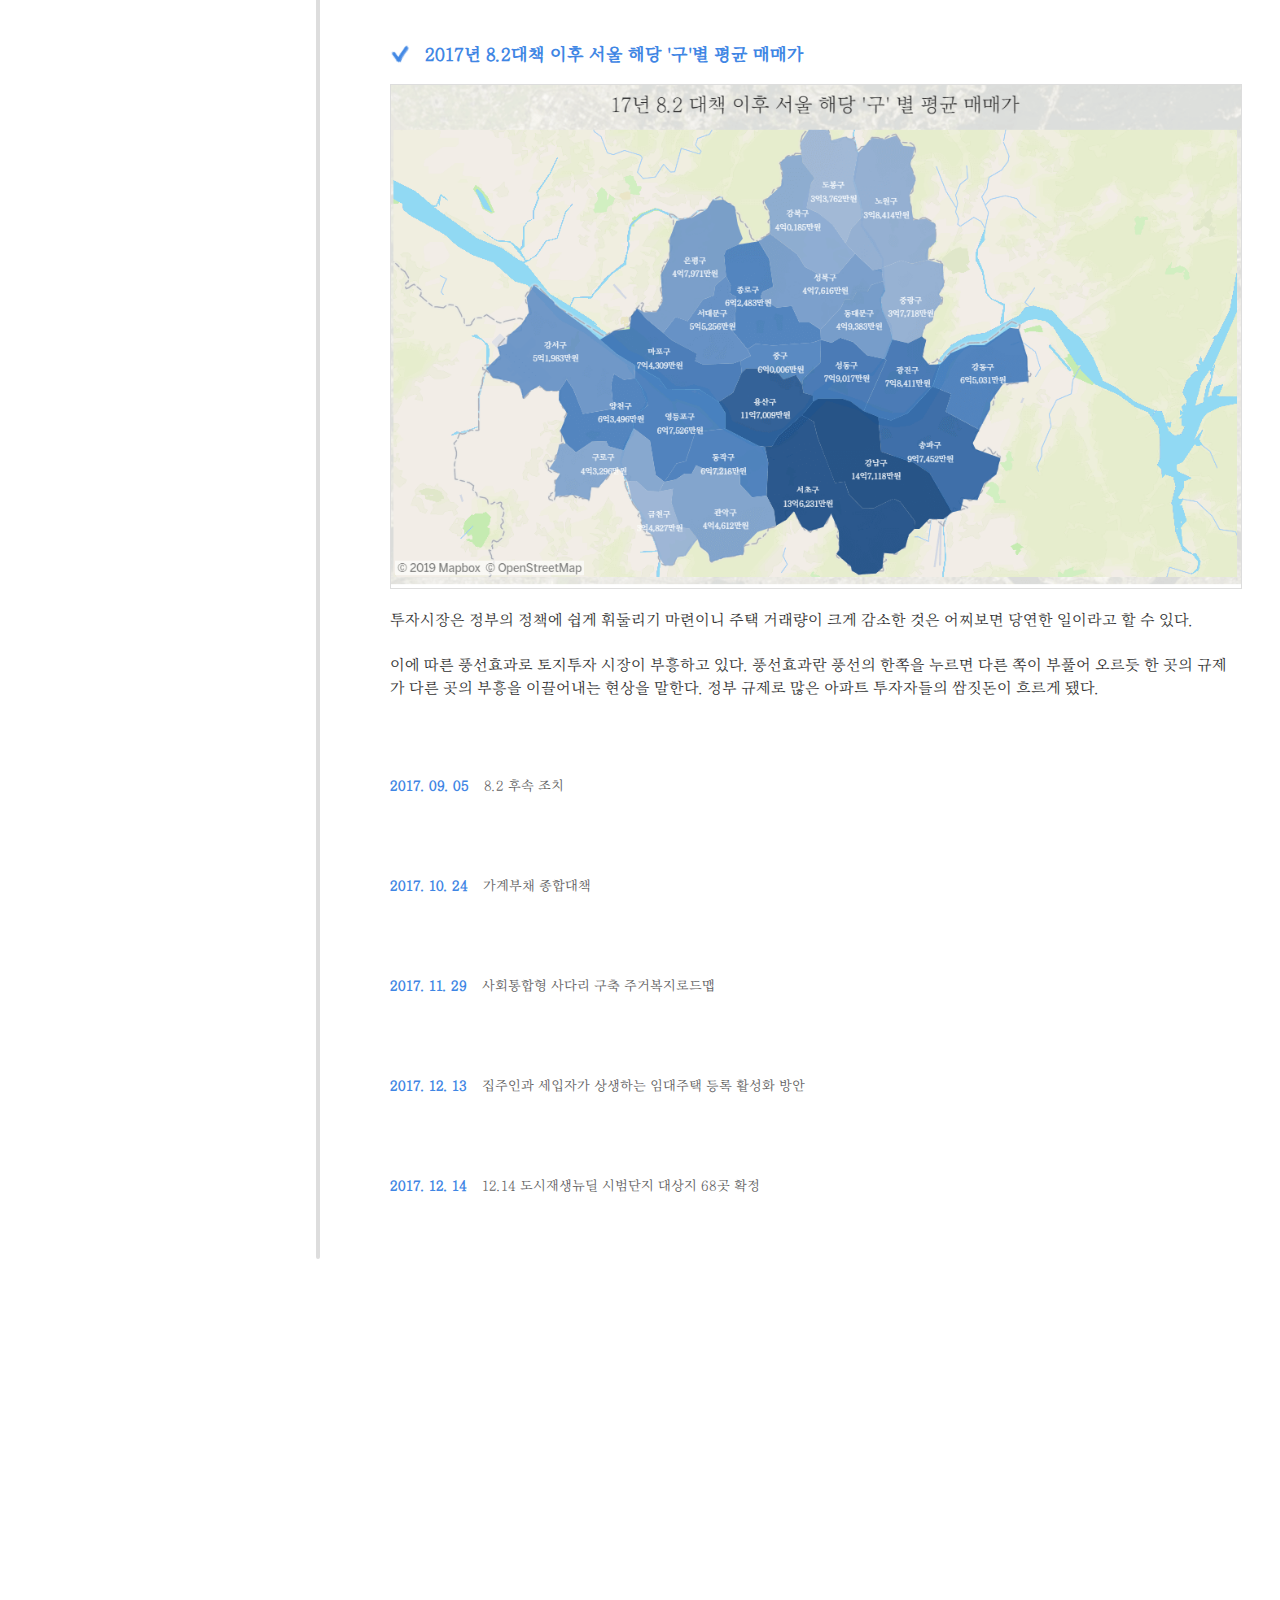
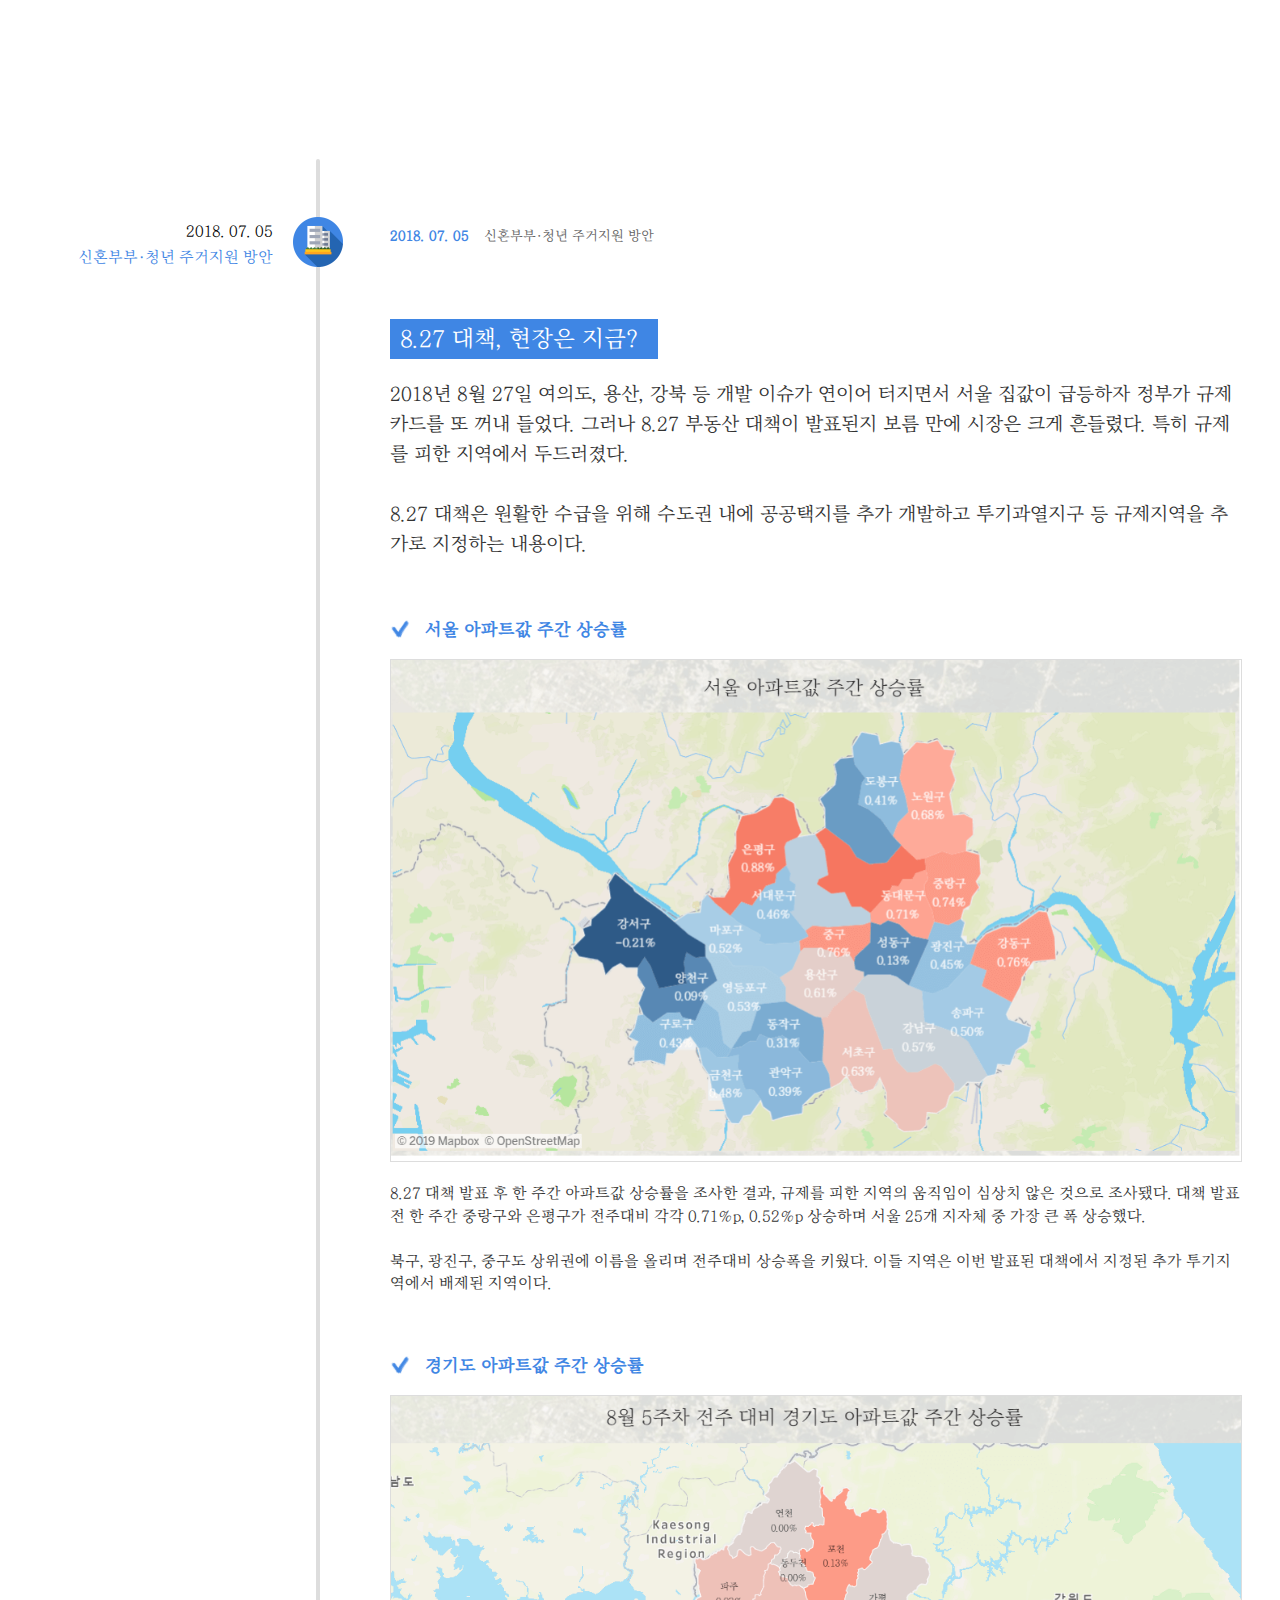
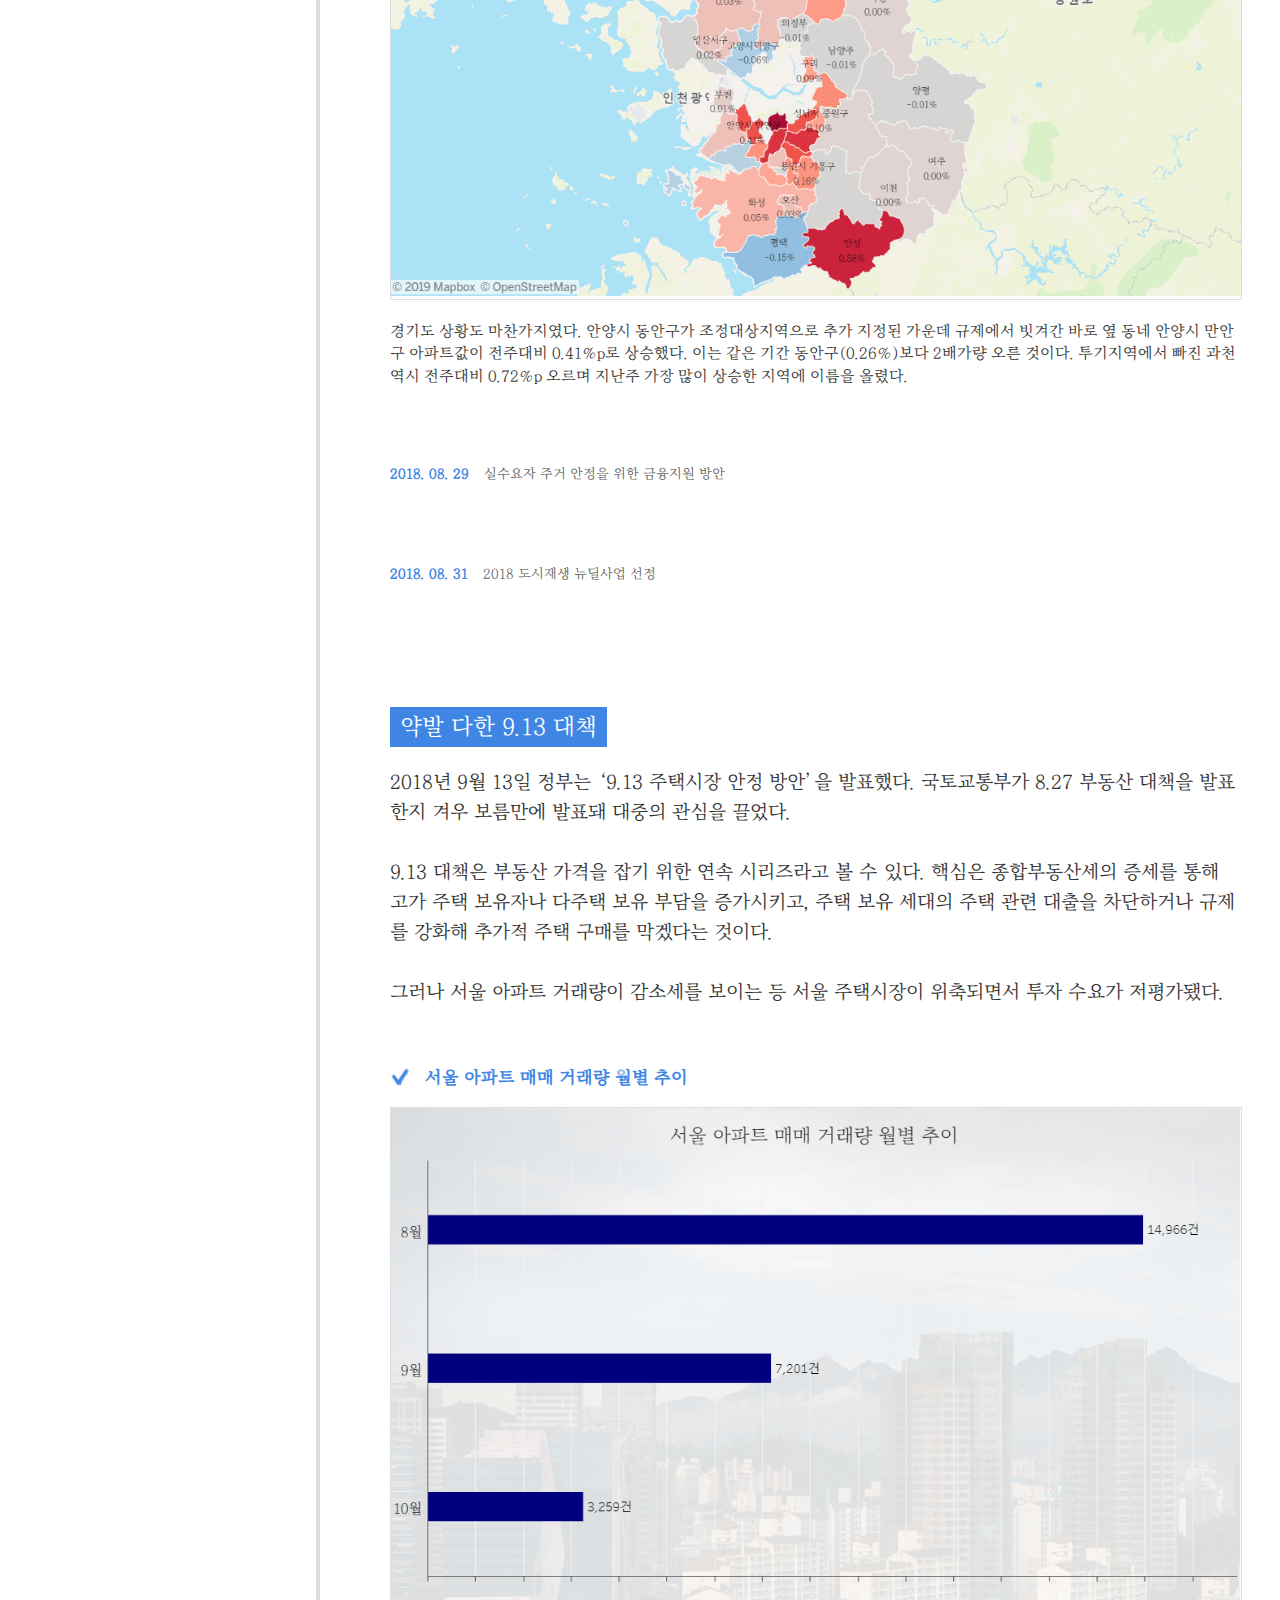
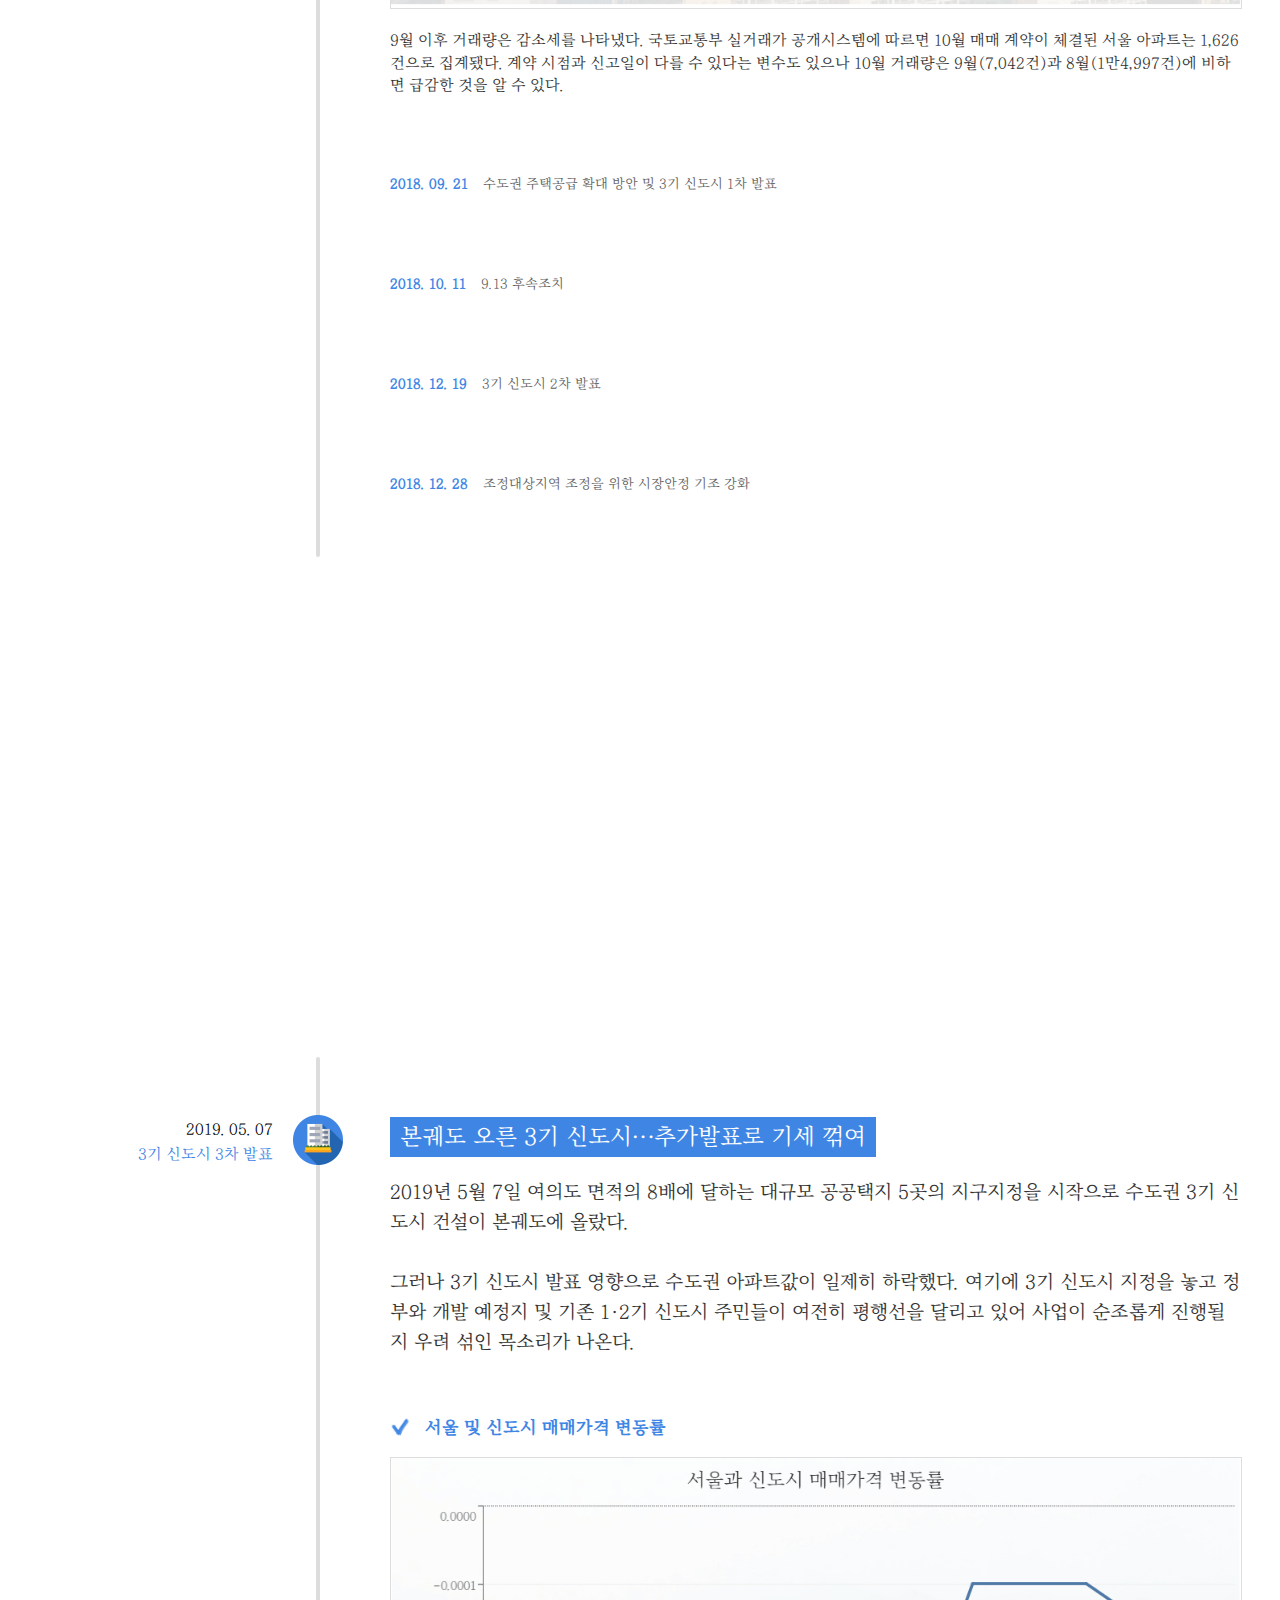
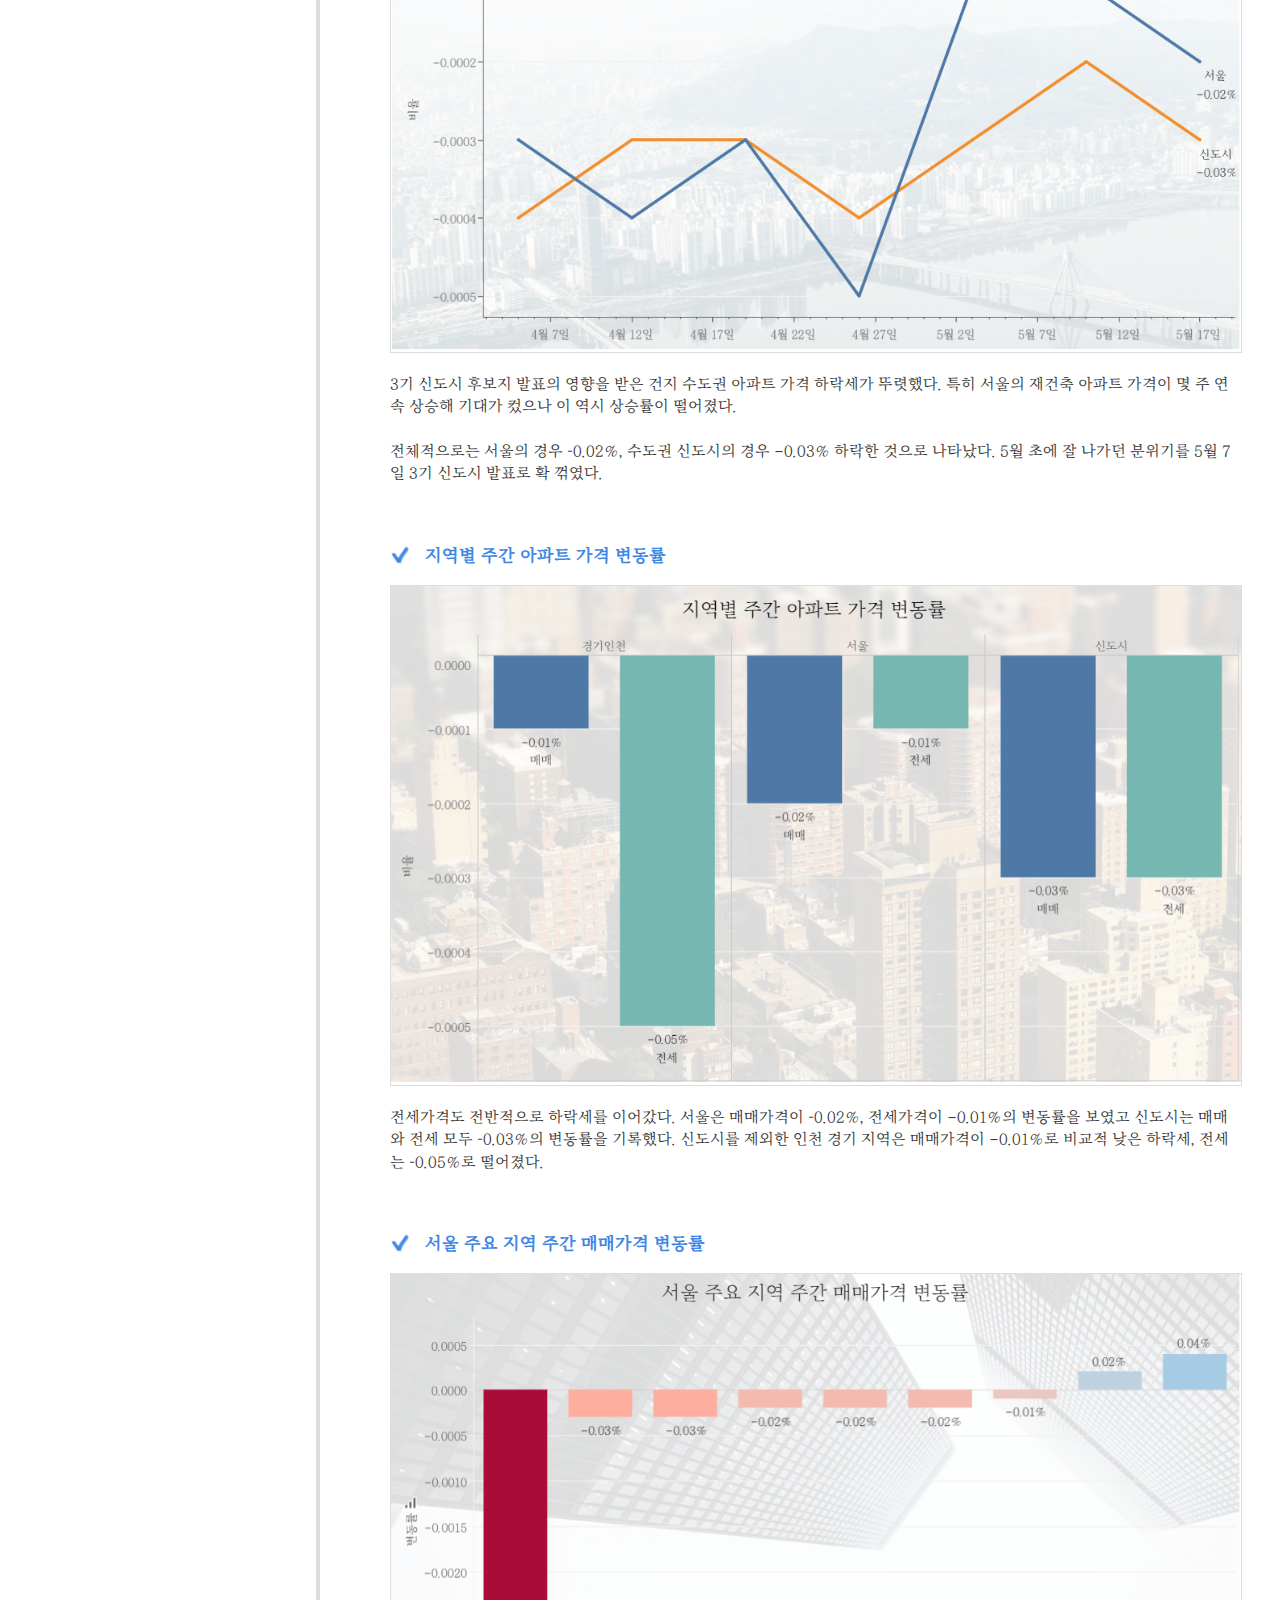
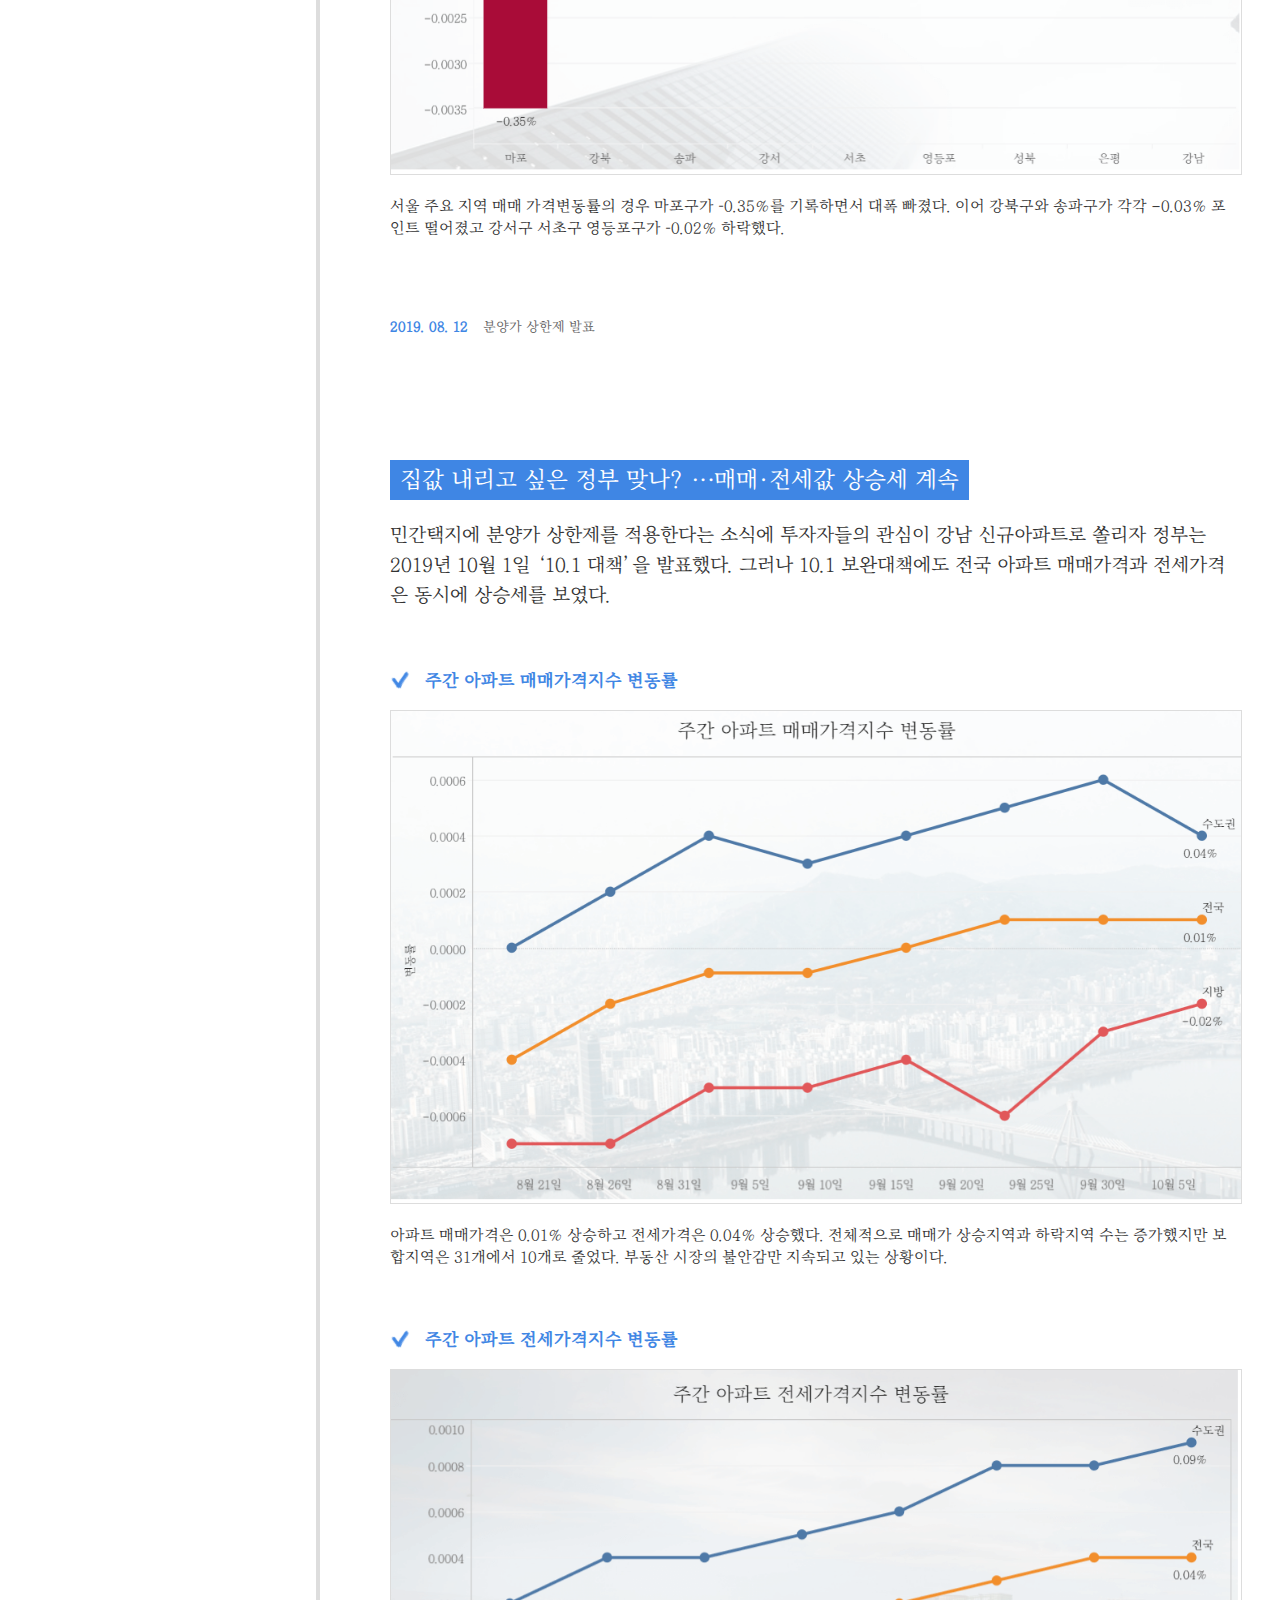
<file: 03/index.html>
<!DOCTYPE html>

<html>

<head>
    <title>데이터로 보는 부동산 시장</title>
    <meta charset="utf-8">
    <meta http-equiv="X-UA-Compatible" content="IE=edge" />
    <meta name="viewport" content="width=device-width, user-scalable=no, initial-scale=1.0, maximum-scale=1.6, minimum-scale=1.0">

    <link href='css/reset.css' type='text/css' rel='stylesheet'>
    <link href='css/style.css' type='text/css' rel='stylesheet'>
    <link href='css/media.css' type='text/css' rel='stylesheet'>
    
    <link rel="shortcut icon" href="img/papapa.ico">
    
    <script src="js/lib/jquery-3.4.1.min.js"></script>
    <script src="js/section.js"></script>

    <!-- 페이스북 공유 정보 -->
    <meta property="og:title" content=""></meta>
    <meta property="og:url" content=""></meta>
    <meta property="og:description" content=""></meta>
    <meta property="og:image" content="img/img_share.PNG"></meta> 

    <!-- 카카오톡 공유 스크립트 -->
    <script src="//developers.kakao.com/sdk/js/kakao.min.js"></script>
</head>

<body>

    <!-- 네비게이션 -->
    <header>
        <nav>
            <h2>데이터로 보는 부동산 시장</h2>
            <ul>
               <li><a href="#section0" class="navBt">2017년</a></li>
               <li><a href="#section1" class="navBt">2018년</a></li>
               <li><a href="#section2" class="navBt">2019년</a></li>
            </ul>
        </nav>
    </header>
    
   <!-- 메인 -->
   <main>
       <!-- intro -->
        <section id="intro">
            <div class="title">
                <p>문재인 정부 출범 이후 정책별 타임라인</p>
                <h2>데이터로 보는 부동산 시장</h2>
            </div>
            <div class="scrollBt-wrap">
                <a href="javascript:;" class="scrollBt">
                    <span></span>
                    <span>Scroll</span>
                </a>
            </div>
        </section>

        <!-- lead -->
        <section id="lead">
            <div class="lead-wrap">
                <p>
                    최근 민간택지 분양가 상한제 시행을 위한 법적 토대가 갖춰지며 부동산 시장에 지각변동이 일어나고 있다. 국토교통부는 분양가 상한제 지정 요건 완화를 담은 ‘주택법 시행령 개정안’을 게재했으며 정식 공포·시행했다고 지난달 29일 밝혔다. 집값 상승세가 멈추지 않고 있는 서울 강남권이 첫 타깃이 될 전망이다.
                    <br><br>
                    올 4분기에도 치솟는 집값을 안정시키려는 문재인 정부의 부동산 규제가 계속되고 있다. 메디컬리포트는 문재인 정부의 부동산 규제와 이에 따른 집값 변천 과정을 타임라인으로 구성해봤다.
                </p>
            </div>
        </section>

        <!-- 2017 -->
        <section id="section0" class="section">
            <div class="section-title">
                <p>2017년</p>
            </div>
            <div class="section-wrap">

                <div class="bar-wrap">
                    <div class="base">
                        <div class="progress" id="progress0">
                            <ul class="text">
                                <li class="show"><span>2017. 05. 10</span>문재인 정부 출범</li>
                                <li><span>2017. 06. 19</span>6.19 대책</li>
                                <li><span>2017. 08. 02</span>8.2 대책</li>
                                <li><span>2017. 09. 05</span>8.2 후속 조치</li>
                                <li><span>2017. 10. 24</span>가계부채 종합대책</li>
                                <li><span>2017. 11. 29</span>사회통합형 사다리 구축 주거복지로드맵</li>
                                <li><span>2017. 12. 13</span>집주인과 세입자가 상생하는 임대주택 등록 활성화 방안</li>
                                <li><span>2017. 12. 14</span>12.14 도시재생뉴딜 시범단지 대상지 68곳 확정</li>
                            </ul>
                        </div>
                    </div>
                </div>

                <div class="contents-wrap">
                    <!-- 2017 part 1 -->
                    <h3>새 정부 출범, 치솟는 '아파트 값'</h3>
                    <p class="h3-lead">
                        2017년 5월 10일 문재인 정부가 출범했다. 이에 얼어붙을 줄 알았던 아파트값은 예상과 달리 가파른 상승세를 보였고 거래량도 크게 늘었다. 정권 교체와 인플레이션 현상이 아파트 매매가 오름세의 주요 원인으로 꼽혔다.
                    </p>

                    <div class="chart-wrap">
                        <p class="title">새 정부 출범 이후 서울 아파트 매매가격 주간 변동률 추이</p>
                        <div class="chart"><img src="img/tableau1.PNG" alt="태블로 차트"></div>
                        <p class="text">
                            국토교통부에 따르면 새 정부 출범 이전 마지막 주인 4월 28일 0.03%로 집계된 변동률은 출범 이후 5월 12일 0.15%로 상승세를 나타냈다. 특히 5월 마지막 주에는 0.45% 올라 2006년 11월 이후 최고치를 기록했다. 
                        </p>
                    </div>

                    <div class="chart-wrap">
                        <p class="title">새 정부 출범 이후 한 달간 서울 주요 지역 아파트 매매가격 변동률</p>
                        <div class="chart"><img src="img/tableau2.PNG" alt="태블로 차트"></div>
                        <p class="text">
                            서울 주요 재건축 아파트가 상승세를 주도했다. 강동구가 5.21% 올라 가장 많이 상승했다. 이어 ▲송파구(2.37%)▲서초구(1.81%)▲강남구(1.71%%) 순으로 상위권을 차지했다. 주로 재건축 단지가 몰려 있는 강남4구가 아파트값 상승을 주도했다. 
                        </p>
                    </div>

                    <div class="chart-wrap">
                        <p class="title">새 정부 출범 이후 서울 아파트 분양권 거래량</p>
                        <div class="chart"><img src="img/tableau3.PNG" alt="태블로 차트"></div>
                        <p class="text">
                            서울 아파트 분양권 거래량은 출범 이전 4월 30일까지만 해도 2,117건에 머물렀으나 5월 7일 3,006건을 넘어섰다. 새 정부 출범 이후 5월 14일 3,428건으로 7일 만에 500여 건을 돌파, 5월 21일 4,033건으로 4,000여 건대에 이르렀다.
                        </p>
                    </div>

                    <!-- 2017 part 2 -->
                    <h3 class="bar-text1">문재인 정부 첫 부동산 규제…진정되지 않는 집값</h3>
                    <p class="h3-lead">
                        2017년 6월 19일 문재인 정부는 출범 후 첫 부동산 대책을 발표했다. 그러나 6.19 대책 발표 이후 시장의 반응은 싸늘했다. 특히 강남 재건축은 눈 뜨고 일어나면 몇억 원씩 상승하는 집값 폭등 사태가 발생했다. 결국 정부는 얼마 지나지 않아 또 다른 부동산 대책을 발표했다.
                        <br><br>
                        6.19 대책은 급등세를 구가하던 부동산 가격을 잡기 위해 마련한 것으로 부동산을 광범위하게 규제하는 방안이 아니라 소위 ‘핏셋규제’라고 불리는 규제 방법으로 필요한 부분만 규제한 정책이다.
                    </p>

                    <div class="chart-wrap">
                        <p class="title">6.19 대책 이후 서울 전체 아파트 주간 변동률</p>
                        <div class="chart"><img src="img/tableau4.PNG" alt="태블로 차트"></div>
                        <p class="text">
                            국토교통부에 따르면 6.19 대책 발표 한 달 후인 7월 3주차 서울 아파트 매매가격은 0.41% 상승하며 전주(0.29%)대비 상승폭이 확대됐다. 이로써 대책 발표 이전 6월 2주차 0.32%도 넘어섰다.
                        </p>
                    </div>

                    <!-- 2017 part 3 -->
                    <h3 class="bar-text2">‘규제 종합선물세트’</h3>
                    <p class="h3-lead">
                        2017년 8월 2일 정부는 세제, 금융, 청약, 재개발, 재건축, 관련 규제들을 총망라한 8.2 부동산 대책을 발표했다.
                        <br><br>
                        투기과열지구 및 투기지역 지정, 다주택 양도세 중과, 1가구 1세대 양도세 비과세 요건 강화, 청약 관련 규제 등 강력한 내용을 담고 있는 8.2 대책은 ‘규제 종합선물세트’라는 말이 나올 정도로 강력했다. 노무현 정권 때 한 번씩 나왔던 실패한 정책들이라는 비판도 있었으나 이를 한 번에 쏟아내 시장에 충격을 줄 수 있다는 시각이 우세했다.
                        <br><br>
                        그러나 강력한 규제에도 치솟는 아파트값을 잡기에는 역부족이었다. 서울 집값은 오히려 8.2 대책이 나오기 전보다 많이 올랐으며 양극화 현상은 더 심해졌다.
                    </p>

                    <div class="chart-wrap">
                        <p class="title">8.2 대책 전후 1년간 아파트 매매가격 상승률 상위 10개 지역</p>
                        <div class="chart"><img src="img/tableau5.PNG" alt="태블로 차트"></div>
                        <p class="text">
                            우선 가장 많이 오른 지역은 성남시 분당구로 8.2 대책 이후 14%가량 상승한 것으로 나타났다. 이어 상승률 2위 지역은 서울시 송파구(11.53%), 서울시 용산구(8.76%), 서울시 광진구(8.58%), 대구시 수성구(8.44%) 등 순으로 집계됐다.
                        </p>
                    </div>

                    <div class="chart-wrap">
                        <p class="title">2017년 8.2대책 이후 서울 해당 '구'별 평균 매매가</p>
                        <div class="chart"><img src="img/tableau6.PNG" alt="태블로 차트"></div>
                        <p class="text">
                            투자시장은 정부의 정책에 쉽게 휘둘리기 마련이니 주택 거래량이 크게 감소한 것은 어찌보면 당연한 일이라고 할 수 있다.
                            <br><br>
                            이에 따른 풍선효과로 토지투자 시장이 부흥하고 있다. 풍선효과란 풍선의 한쪽을 누르면 다른 쪽이 부풀어 오르듯 한 곳의 규제가 다른 곳의 부흥을 이끌어내는 현상을 말한다. 정부 규제로 많은 아파트 투자자들의 쌈짓돈이 흐르게 됐다.
                        </p>
                    </div>

                    <div class="bar-text3 blank"><p><span>2017. 09. 05</span>8.2 후속 조치</p></div>
                    <div class="bar-text4 blank"><p><span>2017. 10. 24</span>가계부채 종합대책</p></div>
                    <div class="bar-text5 blank"><p><span>2017. 11. 29</span>사회통합형 사다리 구축 주거복지로드맵</p></div>
                    <div class="bar-text6 blank"><p><span>2017. 12. 13</span>집주인과 세입자가 상생하는 임대주택 등록 활성화 방안</p></div>
                    <div class="bar-text7 blank"><p><span>2017. 12. 14</span>12.14 도시재생뉴딜 시범단지 대상지 68곳 확정</p></div>

                </div>
            </div>
        </section>

        <!-- 2018 -->
        <section id="section1" class="section">
            <div class="section-title">
                <p>2018년</p>
            </div>
            <div class="section-wrap">

                <div class="bar-wrap">
                    <div class="base">
                        <div class="progress" id="progress1">
                            <ul class="text">
                                <li class="show"><span>2018. 07. 05</span>신혼부부·청년 주거지원 방안</li>
                                <li><span>2018. 08. 27</span>8.27 대책</li>
                                <li><span>2018. 08. 29</span>실수요자 주거 안정을 위한 금융지원 방안</li>
                                <li><span>2018. 08. 31</span>2018 도시재생 뉴딜사업 선정</li>
                                <li><span>2018. 09. 13</span>9.13 주택시장 안정 대책</li>
                                <li><span>2018. 09. 21</span>수도권 주택공급 확대 방안 및 3기 신도시 1차 발표</li>
                                <li><span>2018. 10. 11</span>9.13 후속조치</li>
                                <li><span>2018. 12. 19</span>3기 신도시 2차 발표</li>
                                <li><span>2018. 12. 28</span>조정대상지역 조정을 위한 시장안정 기조 강화</li>
                            </ul>
                        </div>
                    </div>
                </div>

                

                <div class="contents-wrap">

                    <div class="bar-text8 blank"><p><span>2018. 07. 05</span>신혼부부·청년 주거지원 방안</p></div>

                    <!-- 2018 part 1 -->
                    <h3 class="bar-text9">8.27 대책, 현장은 지금?</h3>
                    <p class="h3-lead">
                        2018년 8월 27일 여의도, 용산, 강북 등 개발 이슈가 연이어 터지면서 서울 집값이 급등하자 정부가 규제 카드를 또 꺼내 들었다. 그러나 8.27 부동산 대책이 발표된지 보름 만에 시장은 크게 흔들렸다. 특히 규제를 피한 지역에서 두드러졌다.
                        <br><br>
                        8.27 대책은 원활한 수급을 위해 수도권 내에 공공택지를 추가 개발하고 투기과열지구 등 규제지역을 추가로 지정하는 내용이다.
                    </p>

                    <div class="chart-wrap">
                        <p class="title">서울 아파트값 주간 상승률</p>
                        <div class="chart"><img src="img/tableau7.PNG" alt="태블로 차트"></div>
                        <p class="text">
                            8.27 대책 발표 후 한 주간 아파트값 상승률을 조사한 결과, 규제를 피한 지역의 움직임이 심상치 않은 것으로 조사됐다. 대책 발표 전 한 주간 중랑구와 은평구가 전주대비 각각 0.71%p, 0.52%p 상승하며 서울 25개 지자체 중 가장 큰 폭 상승했다.
                            <br><br>
                            북구, 광진구, 중구도 상위권에 이름을 올리며 전주대비 상승폭을 키웠다. 이들 지역은 이번 발표된 대책에서 지정된 추가 투기지역에서 배제된 지역이다.
                        </p>
                    </div>

                    <div class="chart-wrap">
                        <p class="title">경기도 아파트값 주간 상승률</p>
                        <div class="chart"><img src="img/tableau8.PNG" alt="태블로 차트"></div>
                        <p class="text">
                            경기도 상황도 마찬가지였다. 안양시 동안구가 조정대상지역으로 추가 지정된 가운데 규제에서 빗겨간 바로 옆 동네 안양시 만안구 아파트값이 전주대비 0.41%p로 상승했다. 이는 같은 기간 동안구(0.26%)보다 2배가량 오른 것이다. 투기지역에서 빠진 과천 역시 전주대비 0.72%p 오르며 지난주 가장 많이 상승한 지역에 이름을 올렸다.
                        </p>
                    </div>

                    <div class="bar-text10 blank"><p><span>2018. 08. 29</span>실수요자 주거 안정을 위한 금융지원 방안</p></div>
                    <div class="bar-text11 blank"><p><span>2018. 08. 31</span>2018 도시재생 뉴딜사업 선정</p></div>

                    <!-- 2018 part 2 -->
                    <h3 class="bar-text12">약발 다한 9.13 대책</h3>
                    <p class="h3-lead">
                        2018년 9월 13일 정부는 ‘9.13 주택시장 안정 방안’을 발표했다. 국토교통부가 8.27 부동산 대책을 발표한지 겨우 보름만에 발표돼 대중의 관심을 끌었다.
                        <br><br>
                        9.13 대책은 부동산 가격을 잡기 위한 연속 시리즈라고 볼 수 있다. 핵심은 종합부동산세의 증세를 통해 고가 주택 보유자나 다주택 보유 부담을 증가시키고, 주택 보유 세대의 주택 관련 대출을 차단하거나 규제를 강화해 추가적 주택 구매를 막겠다는 것이다.
                        <br><br>
                        그러나 서울 아파트 거래량이 감소세를 보이는 등 서울 주택시장이 위축되면서 투자 수요가 저평가됐다.
                    </p>

                    <div class="chart-wrap">
                        <p class="title">서울 아파트 매매 거래량 월별 추이</p>
                        <div class="chart"><img src="img/tableau9.PNG" alt="태블로 차트"></div>
                        <p class="text">
                            9월 이후 거래량은 감소세를 나타냈다. 국토교통부 실거래가 공개시스템에 따르면 10월 매매 계약이 체결된 서울 아파트는 1,626건으로 집계됐다. 계약 시점과 신고일이 다를 수 있다는 변수도 있으나 10월 거래량은 9월(7,042건)과 8월(1만4,997건)에 비하면 급감한 것을 알 수 있다.
                        </p>
                    </div>

                    <div class="bar-text13 blank"><p><span>2018. 09. 21</span>수도권 주택공급 확대 방안 및 3기 신도시 1차 발표</p></div>
                    <div class="bar-text14 blank"><p><span>2018. 10. 11</span>9.13 후속조치</p></div>
                    <div class="bar-text15 blank"><p><span>2018. 12. 19</span>3기 신도시 2차 발표</p></div>
                    <div class="bar-text16 blank"><p><span>2018. 12. 28</span>조정대상지역 조정을 위한 시장안정 기조 강화</p></div>

                </div>
            </div>
        </section>

        <!-- 2019 -->
        <section id="section2" class="section">
            <div class="section-title">
                <p>2019년</p>
            </div>
            
            <div class="section-wrap">
                
                <div class="bar-wrap">
                    <div class="base">
                        <div class="progress" id="progress2">
                            <ul class="text">
                                <li class="show"><span>2019. 05. 07</span>3기 신도시 3차 발표</li>
                                <li><span>2019. 08. 12</span>분양가 상한제 발표</li>
                                <li><span>2019. 10. 01</span>10.1 대책</li>
                            </ul>
                        </div>
                    </div>
                </div>

                <div class="contents-wrap">

                    <!-- 2019 part 1 -->
                    <h3 class="bar-text17">본궤도 오른 3기 신도시…추가발표로 기세 꺾여</h3>
                    <p class="h3-lead">
                        2019년 5월 7일 여의도 면적의 8배에 달하는 대규모 공공택지 5곳의 지구지정을 시작으로 수도권 3기 신도시 건설이 본궤도에 올랐다.
                        <br><br>
                        그러나 3기 신도시 발표 영향으로 수도권 아파트값이 일제히 하락했다. 여기에 3기 신도시 지정을 놓고 정부와 개발 예정지 및 기존 1·2기 신도시 주민들이 여전히 평행선을 달리고 있어 사업이 순조롭게 진행될지 우려 섞인 목소리가 나온다.
                    </p>

                    <div class="chart-wrap">
                        <p class="title">서울 및 신도시 매매가격 변동률</p>
                        <div class="chart"><img src="img/tableau10.PNG" alt="태블로 차트"></div>
                        <p class="text">
                            3기 신도시 후보지 발표의 영향을 받은 건지 수도권 아파트 가격 하락세가 뚜렷했다. 특히 서울의 재건축 아파트 가격이 몇 주 연속 상승해 기대가 컸으나 이 역시 상승률이 떨어졌다.
                            <br><br>
                            전체적으로는 서울의 경우 –0.02%, 수도권 신도시의 경우 -0.03% 하락한 것으로 나타났다. 5월 초에 잘 나가던 분위기를 5월 7일 3기 신도시 발표로 확 꺾였다.
                        </p>
                    </div>

                    <div class="chart-wrap">
                        <p class="title">지역별 주간 아파트 가격 변동률</p>
                        <div class="chart"><img src="img/tableau11.PNG" alt="태블로 차트"></div>
                        <p class="text">
                            전세가격도 전반적으로 하락세를 이어갔다. 서울은 매매가격이 –0.02%, 전세가격이 -0.01%의 변동률을 보였고 신도시는 매매와 전세 모두 –0.03%의 변동률을 기록했다. 신도시를 제외한 인천 경기 지역은 매매가격이 -0.01%로 비교적 낮은 하락세, 전세는 –0.05%로 떨어졌다.
                        </p>
                    </div>

                    <div class="chart-wrap">
                        <p class="title">서울 주요 지역 주간 매매가격 변동률</p>
                        <div class="chart"><img src="img/tableau12.PNG" alt="태블로 차트"></div>
                        <p class="text">
                            서울 주요 지역 매매 가격변동률의 경우 마포구가 –0.35%를 기록하면서 대폭 빠졌다. 이어 강북구와 송파구가 각각 -0.03% 포인트 떨어졌고 강서구 서초구 영등포구가 –0.02% 하락했다.
                        </p>
                    </div>

                    <div class="bar-text18 blank"><p><span>2019. 08. 12</span>분양가 상한제 발표</p></div>

                    <!-- 2019 part 2 -->
                    <h3 class="bar-text19">집값 내리고 싶은 정부 맞나?…매매·전세값 상승세 계속</h3>
                    <p class="h3-lead">
                        민간택지에 분양가 상한제를 적용한다는 소식에 투자자들의 관심이 강남 신규아파트로 쏠리자 정부는 2019년 10월 1일 ‘10.1 대책’을 발표했다. 그러나 10.1 보완대책에도 전국 아파트 매매가격과 전세가격은 동시에 상승세를 보였다.
                    </p>

                    <div class="chart-wrap">
                        <p class="title">주간 아파트 매매가격지수 변동률</p>
                        <div class="chart"><img src="img/tableau13.PNG" alt="태블로 차트"></div>
                        <p class="text">
                            아파트 매매가격은 0.01% 상승하고 전세가격은 0.04% 상승했다. 전체적으로 매매가 상승지역과 하락지역 수는 증가했지만 보합지역은 31개에서 10개로 줄었다. 부동산 시장의 불안감만 지속되고 있는 상황이다.
                        </p>
                    </div>

                    <div class="chart-wrap">
                        <p class="title">주간 아파트 전세가격지수 변동률</p>
                        <div class="chart"><img src="img/tableau14.PNG" alt="태블로 차트"></div>
                        <p class="text">
                            전국 주간 아파트 전세가격은 상승폭을 유지했다. 서울과 수도권 지역의 전셋값은 떨어질 기미가 보이지 않는다.
                        </p>
                    </div>

                </div>
        </section>

        <!-- outro -->
        <section id="outro">
            <div class="outro-wrap">
                <p>
                    분양가 상한제 발표 이후 집값 불안이 계속되면 추가 규제를 내놓을 전망이 나오고 있는 반면, 그간 워낙 많은 규제를 쏟아낸 탓에 추가 안정대책 마련이 현실적으로 쉽지 않을 것이란 분석도 나온다.
                    <br><br>
                    실제 더 강한 규제 카드는 여럿 있으나 대부분이 현실적인 대안은 아니라는 게 문제다. 저금리 기조가 장기화되고, 투자처를 찾지 못한 유동자금이 지속적으로 부동산 시장에 쏠리고 있어 대책 효과가 미미할 가능성이 크다.
                    <br><br>
                    향후 부동산 시장은 안정세를 찾아 서민들의 손을 잡아줄까. 아니면 더 멀리 달아날까.
                </p>
                <div class="btn-wrap">
                    <a href="#" class="newsBt">기사로 돌아가기</a>
                    <a href="#" class="homeBt">홈으로 가기</a>
                </div>
                <div class="share-wrap">
                    <button type="button" class="share_facebook">페이스북 공유</button>
                    <button type="button" class="share_twitter">트위터 공유</button>
                    <button type="button" class="share_kakao">카카오톡 공유</button>
                    <button type="button" class="share_url">URL 공유</button>
                </div>
            </div>
        </section>

        <!-- 클립보드 URL 복사 인풋 -->
        <input id="current_url" value="" style="position: absolute; top: 0; left: -1000px;">


        <script src="js/share.js"></script>
        <script type="text/javascript">
            $(".newsBt").click(() => {
                window.top.location.href = "http://medicalreport.kr/news/view/220750"
            })
            $(".homeBt").click(() => {
                window.top.location.href = "http://medicalreport.kr/"
            })
        </script>
        
   </main>
   
   <!-- goTop -->
   <div class="goTopBt-wrap">
      <a href="javascript:;" class="goTopBt">↑</a>
   </div>

</body>

</html>
</file>
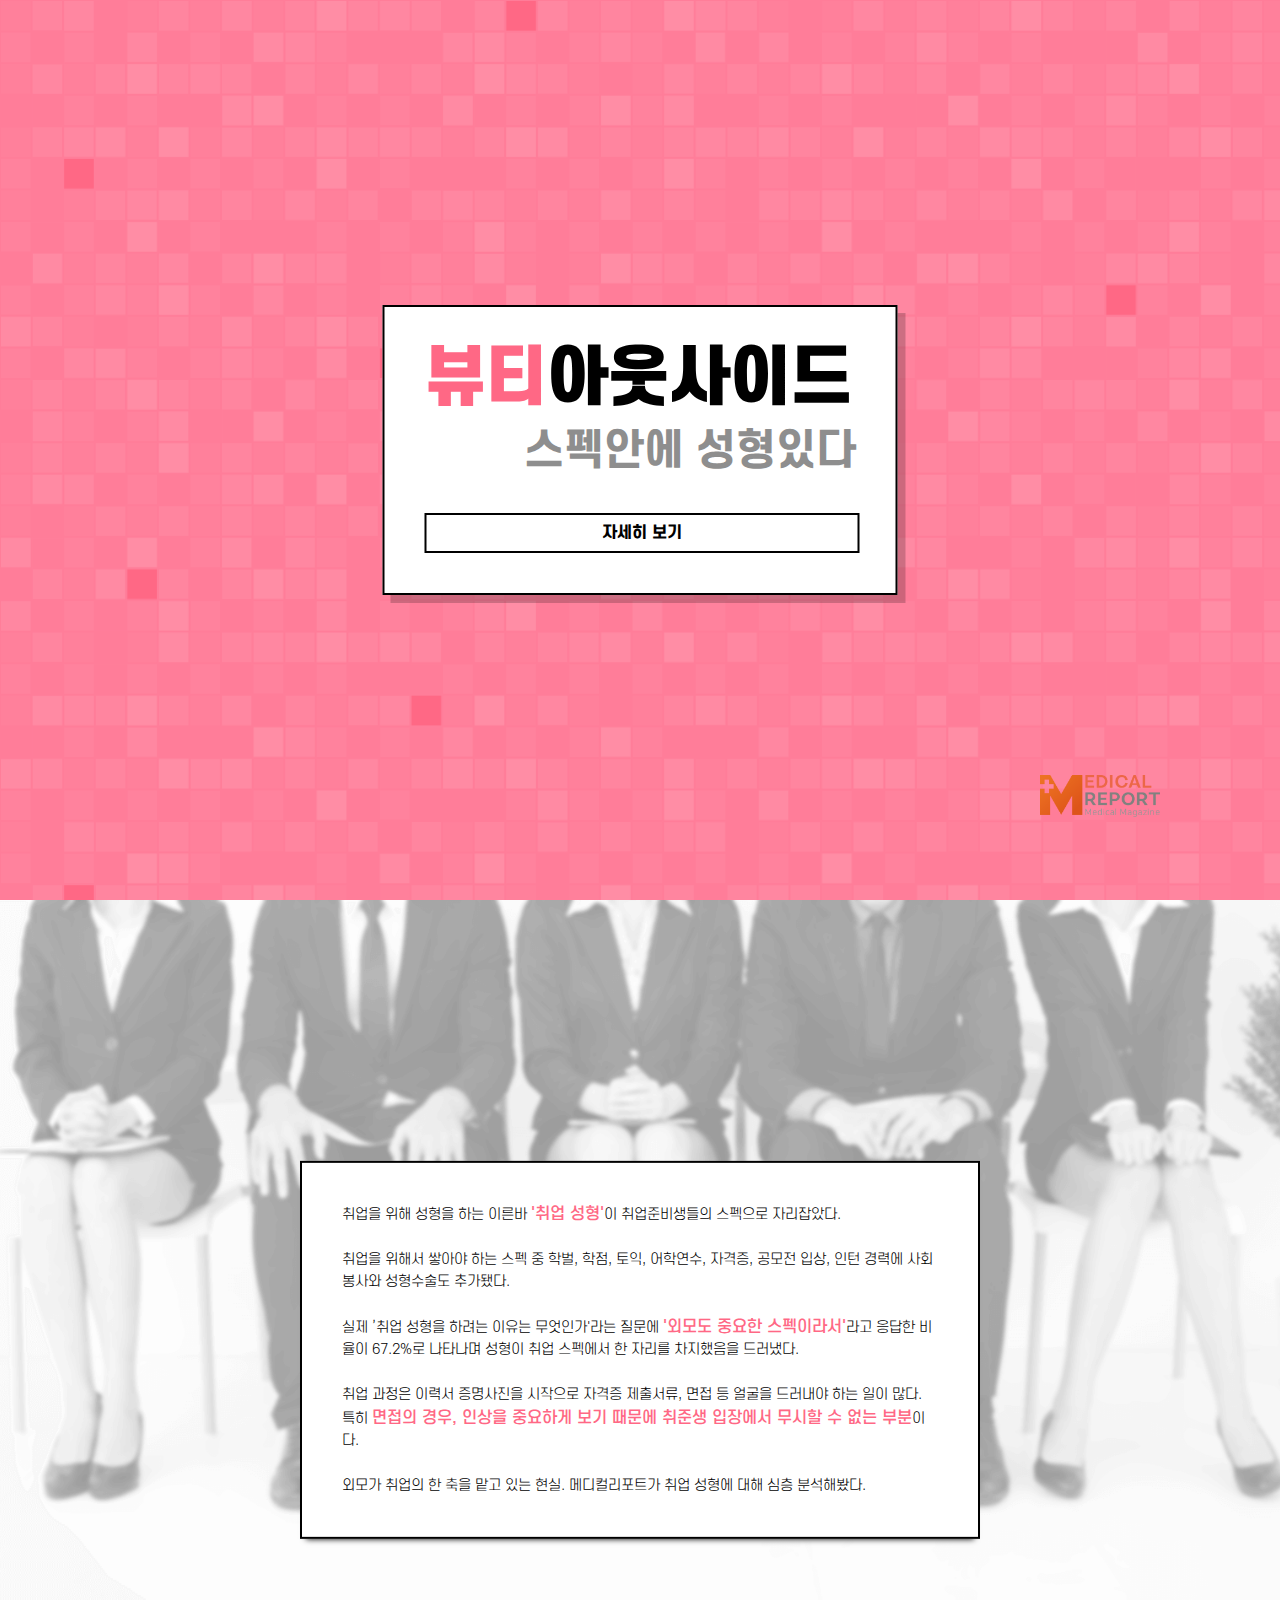
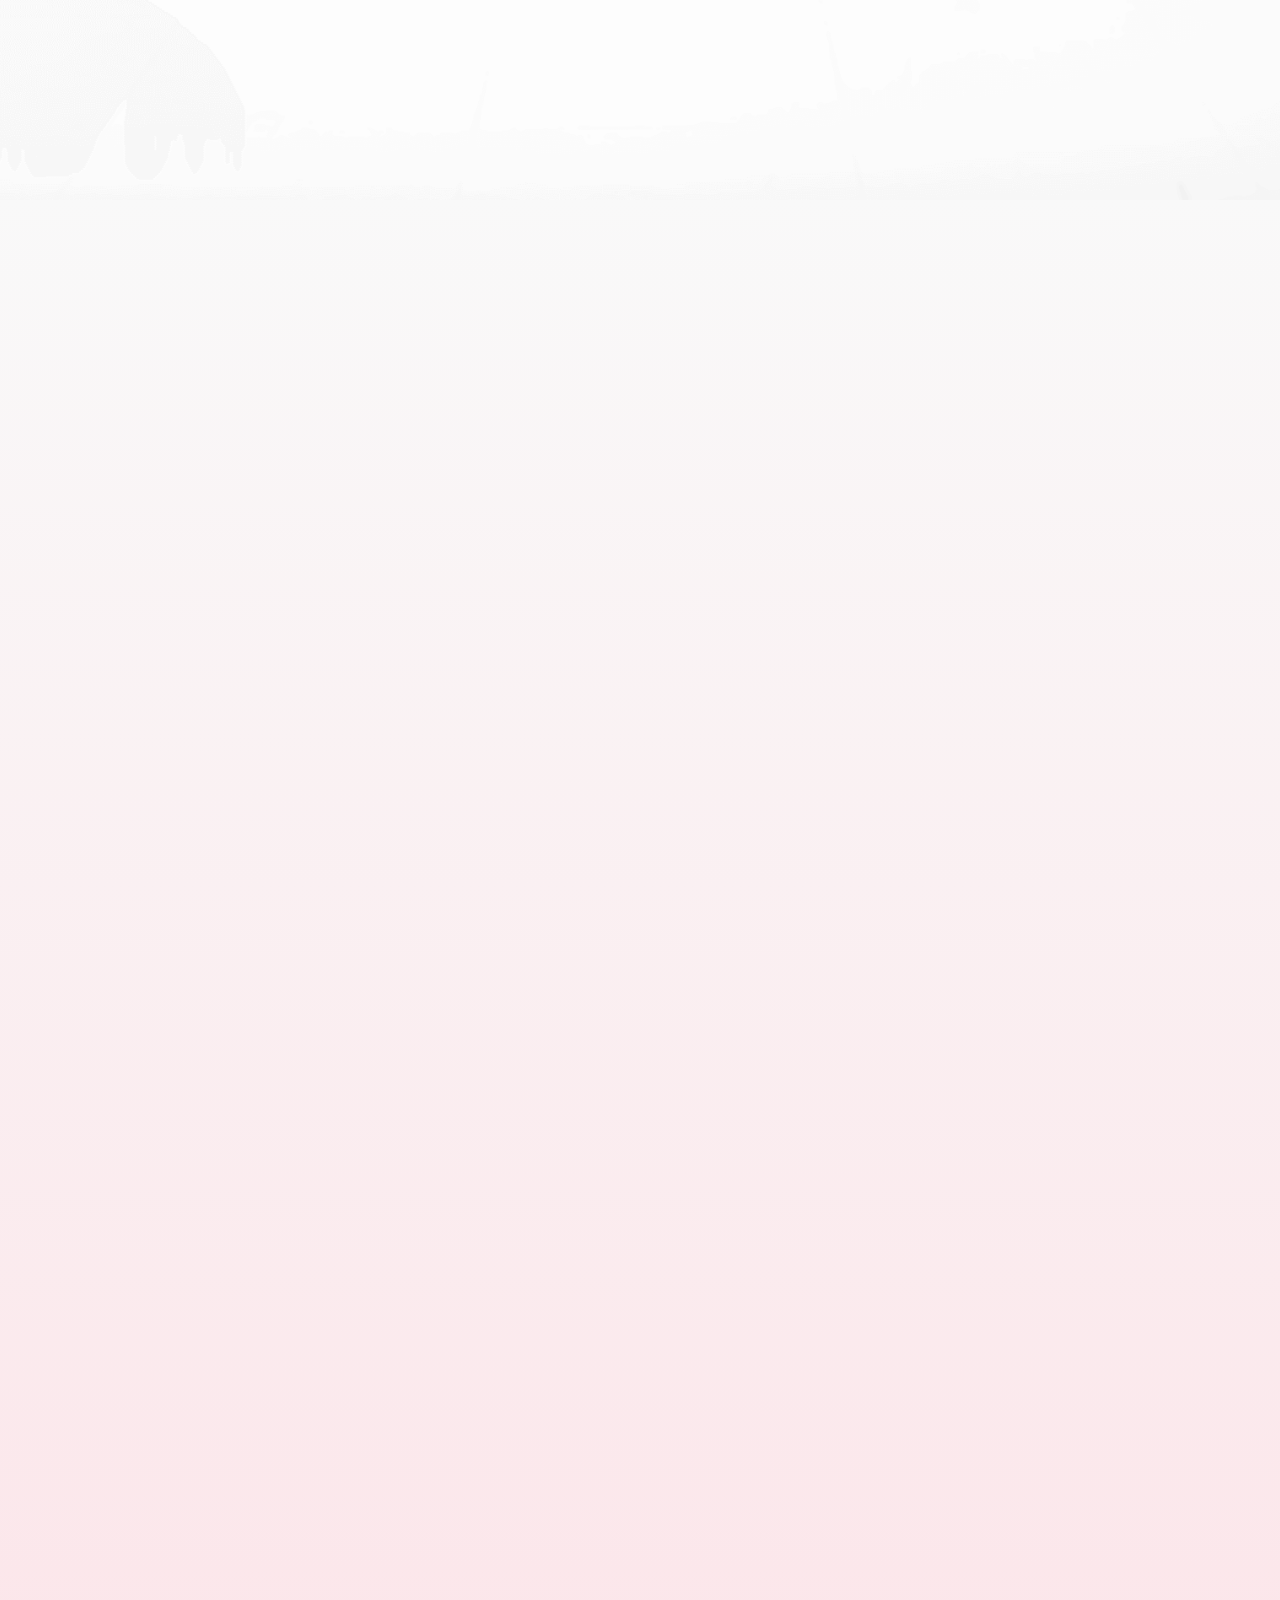
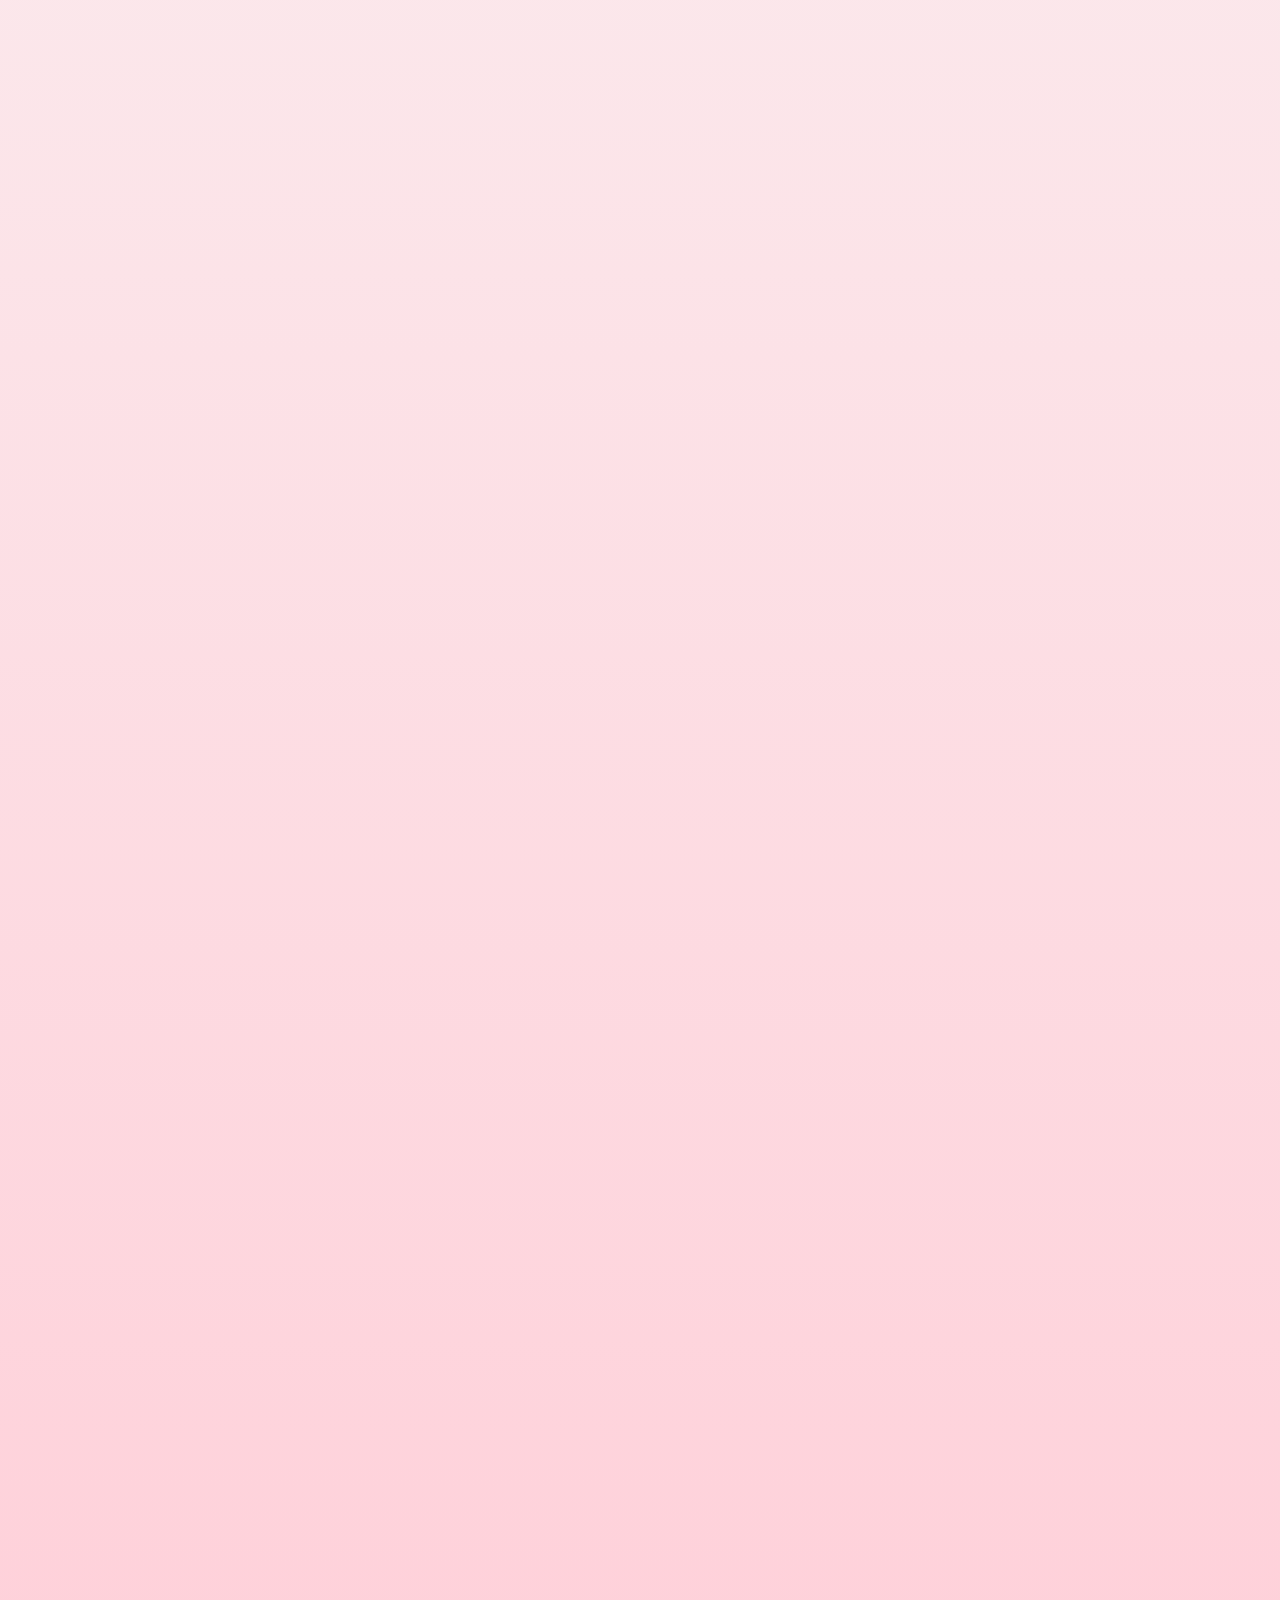
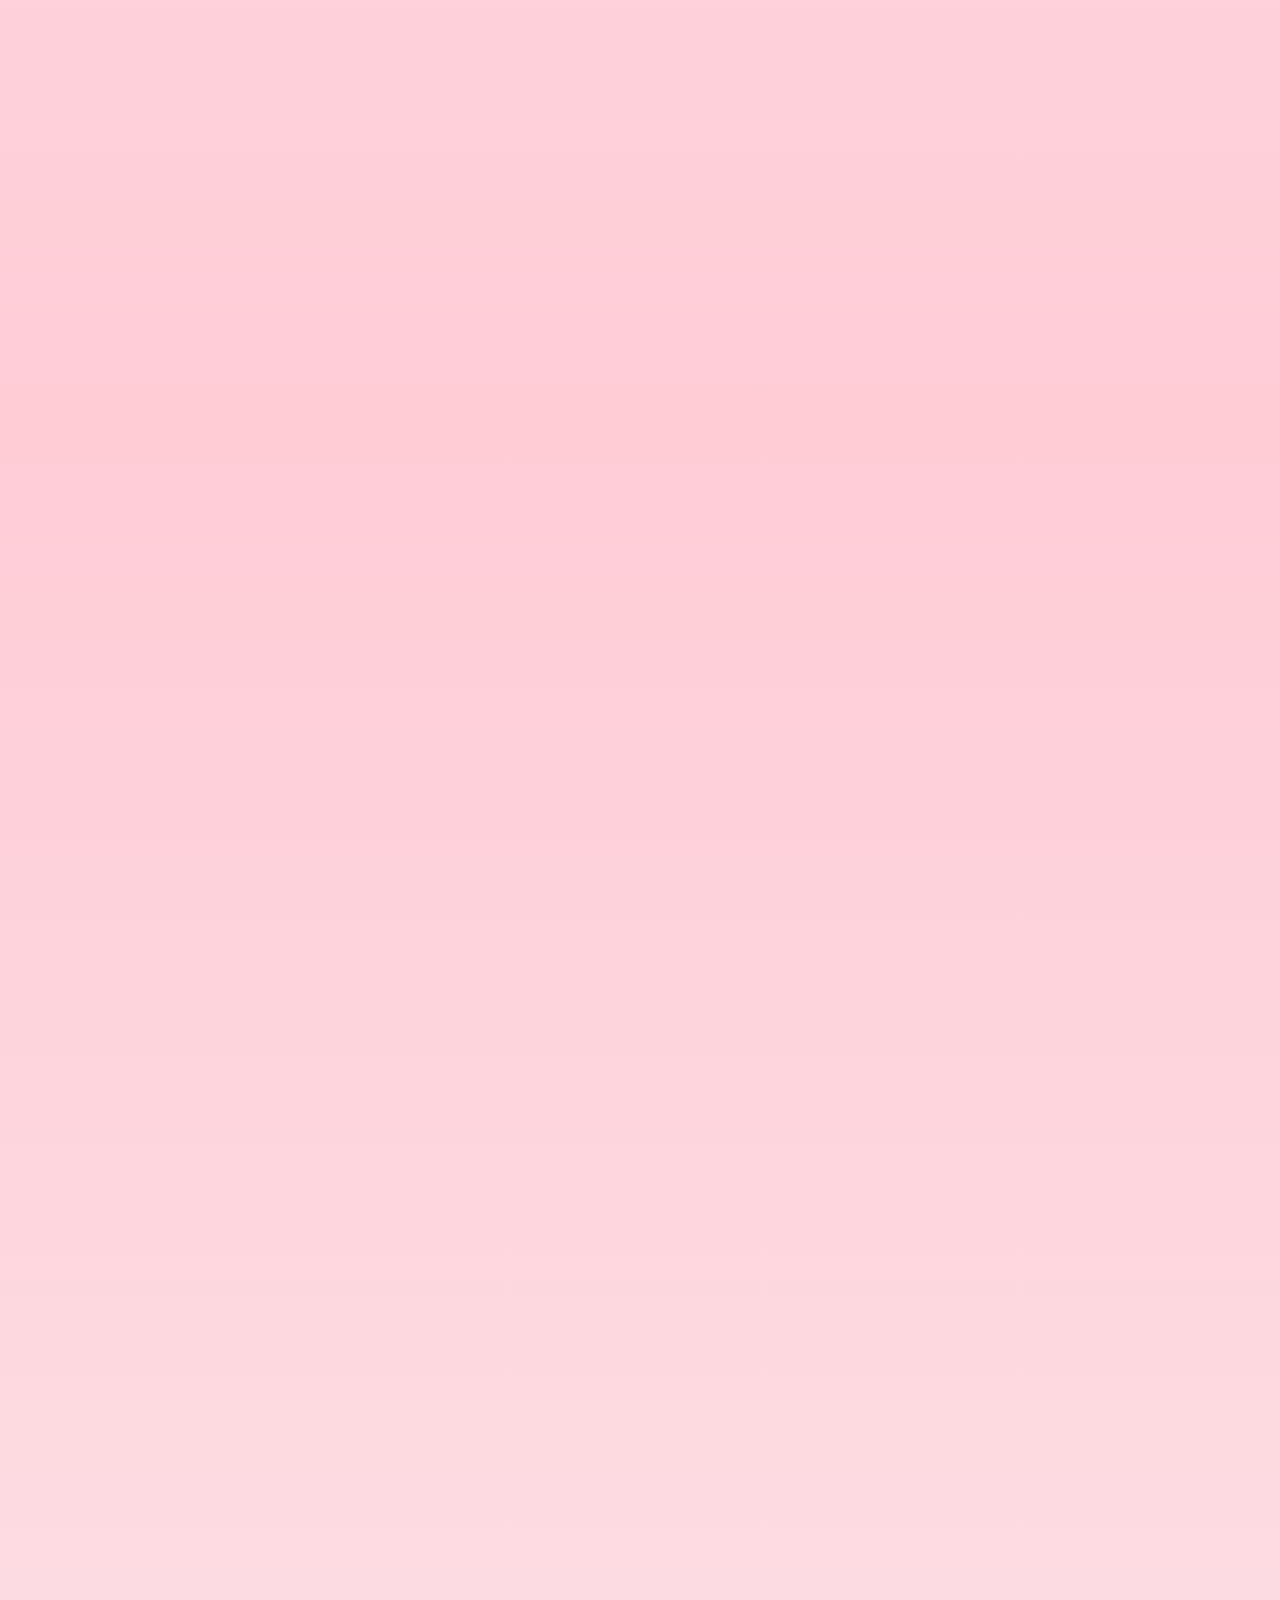
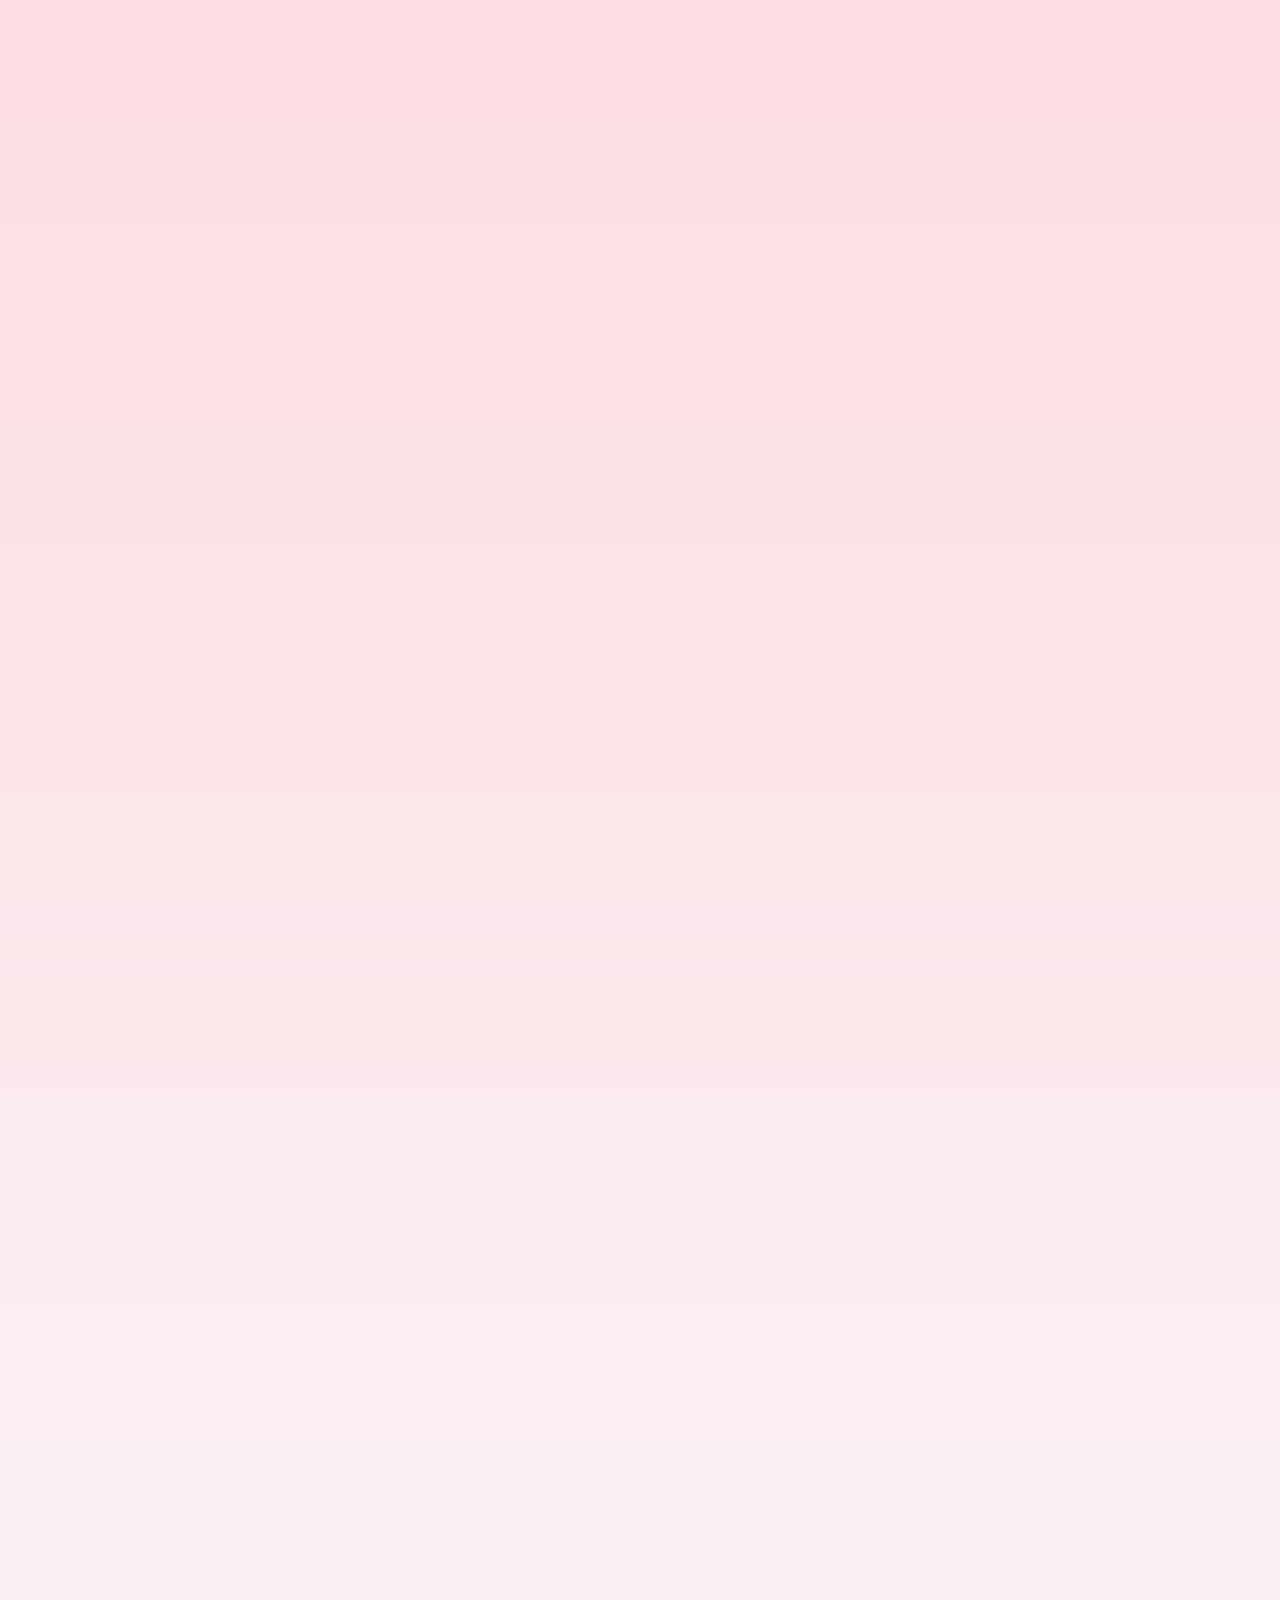
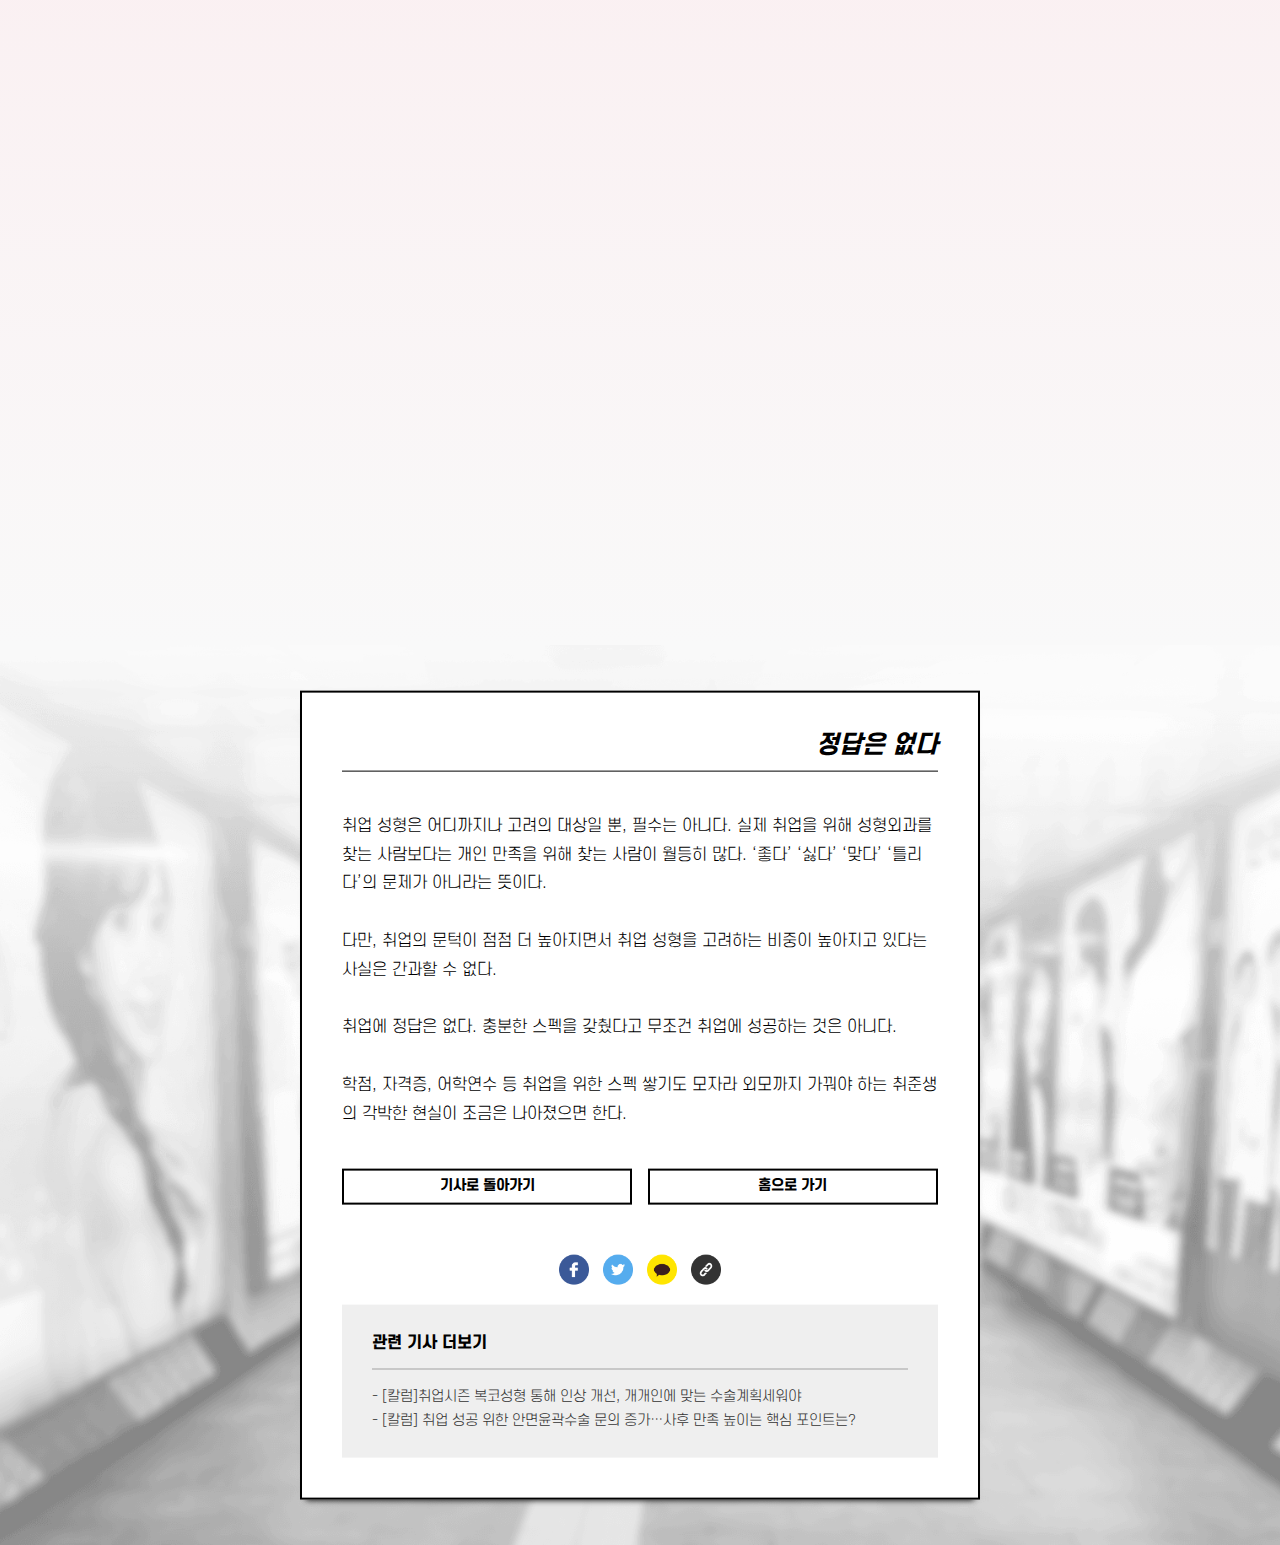
<file: 09/index.html>
<!DOCTYPE html>

<html>

<head>
    <title>특집기사 - 뷰티 아웃사이드</title>
    <meta charset="utf-8">
    <meta http-equiv="X-UA-Compatible" content="IE=edge" />
    <meta name="viewport" content="width=device-width, user-scalable=no, initial-scale=1.0, maximum-scale=1.6, minimum-scale=1.0">
    
    <!-- 페이스북 공유 정보 -->
    <meta property="og:title" content=""></meta>
    <meta property="og:url" content=""></meta>
    <meta property="og:description" content=""></meta>
    <meta property="og:image" content="img/img_share.PNG"></meta> 

    <link href='css/reset.css' type='text/css' rel='stylesheet'>
    <link href='css/style.css' type='text/css' rel='stylesheet'>
    <link href='css/media.css' type='text/css' rel='stylesheet'>

    <link rel="shortcut icon" href="img/papapa.ico">
    
    <script src="https://ajax.googleapis.com/ajax/libs/jquery/3.4.1/jquery.min.js"></script>

    <!-- 카카오톡 공유 스크립트 -->
    <script src="//developers.kakao.com/sdk/js/kakao.min.js"></script>
</head>

<body>
    <main>
        <!-- 인트로 -->
        <div class="intro">
            <div class="logo"><img src="img/logo.png" alt="logo"></div>
            <div class="box_title">
                <p><span>뷰티</span>아웃사이드</p>
                <p>스펙안에 성형있다</p>
                <div class="btn_wrap">
                  <a href="javascript:;" class="btn_detailView">자세히 보기</a>
                </div>
            </div>
        </div>
            
        <!-- 리드 -->
        <div class="lead">
            <p>   
                취업을 위해 성형을 하는 이른바 <span>'취업 성형'</span>이 취업준비생들의 스펙으로 자리잡았다.
                <br><br>
                취업을 위해서 쌓아야 하는 스펙 중 학벌, 학점, 토익, 어학연수, 자격증, 공모전 입상, 인턴 경력에 사회봉사와 성형수술도 추가됐다.
                <br><br>
                실제 ’취업 성형을 하려는 이유는 무엇인가'라는 질문에 <span>'외모도 중요한 스펙이라서'</span>라고 응답한 비율이 67.2%로 나타나며 성형이 취업 스펙에서 한 자리를 차지했음을 드러냈다.
                <br><br>
                취업 과정은 이력서 증명사진을 시작으로 자격증 제출서류, 면접 등 얼굴을 드러내야 하는 일이 많다. 특히 <span>면접의 경우, 인상을 중요하게 보기 때문에 취준생 입장에서 무시할 수 없는 부분</span>이다.
                <br><br>
                외모가 취업의 한 축을 맡고 있는 현실. 메디컬리포트가 취업 성형에 대해 심층 분석해봤다.
            </p>
        </div>

        <!-- 섹션 -->
        <div class="section-wrap">

            <!-- 01 -->
            <section id="section-01" class="section">
                <div id="startTop" class="content">
                    <h2>Q. 취업성형, 왜 할까?</h2>
                    <div class="tableau"><img src="img/tableau1.png" alt="태블로 차트"></div>
                    <p class="text">
                        취업포털사이트 사람인에 따르면 취준생들이 외모를 중요한 스펙으로 보는 응답자가 67.2%로 집계됐다. 이어 ‘자신감이 생길 것 같다’가 60.5%로 2위에 자리했다.
                        <br><br>
                        취업 성형은 극심한 취업난 속에서 외모도 경쟁력이라는 인식이 생겨 면접 때 좋은 인상을 주기 위한 성형수술이 유행하며 생겨난 신조어다.
                        <br><br>
                        학벌, 학점, 토익, 자격증 등 기존의 스펙으로는 경쟁력이 떨어지자 외모에 차별화를 두기 시작한 것이다.
                        <br><br>
                        실제 성형으로 외모 콤플렉스를 극복해 자신감을 얻는 등 성형 이후의 외모 덕분에 면접에서 좋은 인상을 남기는 경우가 존재하기 때문에, 성형에 대한 고민이 늘고 있는 실정이다.
                    </p>   
                </div>
            </section>

            <!-- 02 -->
            <section id="section-02" class="section">
                <div class="content">
                    <h2>Q. 취업률이 어떻길래 '성형' 고려할까?</h2>
                    <div class="tableau"><img src="img/tableau2.png" alt="태블로 차트"></div>
                    <p class="text">
                        한국교육개발원에 따르면 지난해 국내 취업률은 65.1%로 낮은 수치를 보였다.
                        <br><br>
                        최근 7년간 취업률을 보면 ▲2011년(67.6%)▲2012년(68.1%)▲2013년(67.4%)▲2014년(67%)▲2015년(67.5%)▲2016년(67.7%)▲2017년(66.2%) 순으로 나타났다.
                        <br><br>
                        올해는 취업자 수가 증가했으나, 경기 흐름의 바로미터로 꼽히는 30~50대 남성 일자리는 역대 최장기간 감소세를 보이며 불안한 모습이다.
                        <br><br>
                        통계청 경제활동인구조사 자료에 따르면 30~50대 남성 취업자는 2017년 8월부터 올해 11월까지 28개월 연속으로 전년 동월 대비 감소했다.
                        <br><br>
                        연령별로 보면 30대 남성 고용률은 2018년 3월 89.7%로 떨어진 후 90%대를 회복하지 못하고 있다.
                        <br><br>
                        40대 남성 고용률도 지난달 90.8%로, 11월 기준 2000년(90.4%) 이후 19년 만에 가장 낮았으며, 50대 고용률은 11월 기준 86.5%로, 2018년 2월부터 감소세를 이어가고 있다.
                    </p>
                </div>
            </section>

            <!-- 03 -->
            <section id="section-03" class="section">
                <div class="content">
                    <h2>Q. 당사자들은 어떻게 생각할까?</h2>
                    <div class="tableau"><img src="img/tableau3.png" alt="태블로 차트"></div>
                    <p class="text">
                        취업포털사이트 잡코리아에서 취준생들을 대상으로 진행한 설문조사에 따르면 대학생 10명 중 4명이 취업을 위한 성형수술을 고민해본 적이 있다고 응답했다.
                        <br><br>
                        성별로는 남성(23.8%)보다 여성(31.1%)이 7.3% 많았으며 전체 응답자 중 이미 성형한 경험이 있다는 응답도 12.3%였다.
                    </p>
                    <ul class="interviewer">
                        <li>
                            <a href="javascript:;" class="btn_avatar">
                                <img src="img/icon_avatar3.png">
                                <p>취업준비생 A (25세)</p>
                            </a>
                            
                        </li>
                        <li>
                            <a href="javascript:;" class="btn_avatar">
                                <img src="img/icon_avatar2.png">
                                <p>취업준비생 H (30세)</p>
                            </a>
                        </li>
                        <li>
                            <a href="javascript:;" class="btn_avatar">
                                <img src="img/icon_avatar4.png">
                                <p>신입사원 L (28세)</p>
                            </a>
                        </li>
                        <li>
                            <a href="javascript:;" class="btn_avatar">
                                <img src="img/icon_avatar1.png">
                                <p>대학생 B (23세)</p>
                            </a>
                        </li>
                    </ul>
                    <div class="bubbleAfter"></div>
                    <ul class="bubble">
                        <li>각 인물을 클릭해보세요.</li>
                        <li>
                            “요즘 성형을 할까 말까 고민하고 있어요. 그간 면접을 볼 때 외모가 뛰어난 사람에게 관심이 쏠리는 현실을 경험한 적 있는데, 자신감이 확 떨어지더라고요”
                        </li>
                        <li>
                            “코 수술을 위해 성형외과를 알아보고 있습니다. 요즘같이 외모가 경쟁력인 세상에서 성형은 필요하다고 생각합니다. 그리고 지원자끼리 비슷한 수준의 스펙을 가졌을 경우, 외모에서 갈린다고 생각합니다. 외모가 중요한 직업이 아님에도 어쩔 수 없는 현실인 것 같습니다. 솔직히 제가 면접관이어도 기왕이면 외모가 더 나은 사람을 뽑을 것 같습니다”
                        </li>
                        <li>
                            “솔직히 학점, 자격증, 인턴 경험같이 다른 스펙을 더 키우는 것이 중요하다고 생각한다. 스스로 정말 충분한 스펙을 가졌는지, 자소서는 나를 잘 표현했는지, 면접 때 누가 와도 나를 뽑아갈 만큼 어필을 잘 했는지 등 외모가 아니더라도 능력을 표출할 방법은 많다고 생각한다”
                        </li>
                        <li>
                            “외모를 가꾸기 위해 투자하는 시간에 자격증이나 다른 경험을 하나라도 더 쌓는 것이 중요한 것 같다. 스펙이 비슷해서 다른 차별점을 두기 위해 성형을 하거나 외모를 가꾼다는 얘기를 선배들이나 주변에서 듣곤 하는데, 솔직히 취업을 위해서가 아니라 일상생활에서 더 나은 삶을 살기 위해서라고 생각한다”
                        </li>
                    </ul>
                </div>
            </section>

            <!-- 04 -->
            <section id="section-04" class="section">
                <div class="content">
                    <h2>Q. 취업 성형 정말 필요할까? 한다면 어느 부위?</h2>
                    <div class="tableau" style="margin: 40px auto;"><img src="img/tableau4.png" alt="태블로 차트"></div>
                    <div class="tableau"><img src="img/tableau5.png" alt="태블로 차트"></div>
                    <p class="text">
                        지난해 12월 구인 구직 포털사이트 알바천국에서 대학생과 구직자 1,000여 명을 대상으로 진행한 설문조사에 따르면 조사대상의 61%가 ‘취업을 위해 성형이 필요하다면 해야 한다’고 답했다.
                        <br><br>
                        부위별로는 첫인상에 가장 영향을 미치는 쌍꺼풀 수술 등의 눈(25.9%) 수술이 1위를 차지했고 지방흡입(22.8%), 턱 및 안면윤곽(21.9%) 수술도 상위권에 자리했다.
                        <br><br>
                        실제 채용 평가에서 가장 많은 영향을 미치는 외적인 부분 중 ‘인상’이 압도적인 수치를 보였다.
                        <br><br>
                        취업을 위해서 기업이 선호하는 얼굴로 변화하는 것이다.
                    </p>
                </div>
            </section>

            <!-- 05 -->
            <section id="section-05" class="section">
                <div class="content">
                    <h2>Q. 실제로 외모 때문에 피해 본 사람이 있을까?</h2>
                    <div class="tableau"><img src="img/tableau6.png" alt="태블로 차트"></div>
                    <p class="text">
                        구직자 400여 명을 대상으로 설문 조사한 결과 취업준비생 5명 중 2명이 ‘외모 때문에 취업에 피해를 본 적이 있다’라고 답했다.
                        <br><br>
                        구직자들이 피해를 본다고 느낀 상황은 ‘외모 좋은 지원자에게 질문이 집중될 때’가 40.2%로 가장 많았다.
                        <br><br>
                        이어 외모 관련 질문을 받을 때(30.4%), 면접만 보면 탈락할 때(28.3%), 외모에 대해 대놓고 지적당했을 때(24.5%) 등 순으로 나타났다.
                    </p>
                </div>
            </section>

            <!-- 06 -->
            <section id="section-06" class="section">
                <div class="content">
                    <h2>Q. 인사담당자들은 어떻게 바라볼까?</h2>
                    <div class="tableau" style="margin: 40px auto;"><img src="img/tableau7.png" alt="태블로 차트"></div>
                    <div class="tableau"><img src="img/tableau8.png" alt="태블로 차트"></div>
                    <p class="text">
                        기업 인사담당자 100여 명을 대상으로 설문 조사한 결과 성형이 채용에 영향을 미치는 것으로 나타났다.
                        <br><br>
                        인사담당자들은 ‘채용 시 지원자의 외모를 평가하는가’라는 질문에 ‘평가한다’가 63.8%로 압도적이었다. 반면, ‘평가하지 않는다’는 36.2%로 나타났다.
                        <br><br>
                        또 ‘외모 때문에 감점을 주거나, 탈락시킨 경험이 있는가’라는 질문에 56.9%가 ‘있다’, 43.1%가 ‘없다’고 답했다.
                        <br><br>
                        지원자의 외모를 평가하는 이유로는 ‘대인관계가 원만할 것 같아서(34.8%)’라고 응답한 대상이 가장 많았다. 이어 ‘자기관리가 뛰어날 것 같아서(34.8%)’, ‘외모도 경쟁력이라서(29.8%)’, ‘근무 분위기에 활력을 줄 것 같아서(24.2%)’ 등 순으로 집계됐다.
                    </p>
                    <ul class="interviewer">
                        <li>
                            <div class="profile">
                                <img src="img/icon_avatar5.png">
                                <p>T사 인사담당자<br>(43세)</p>
                            </div>
                            <div class="bubble">
                                <p style="padding: 50px 0;">
                                    “저희 지원자들 스펙을 보면 거의 비슷비슷해요. 학연, 지연, 혈연으로 뽑을 수도 없고 한정된 인원을 채용해야 하는 담당자로서 난해하죠. 정해진 틀이 있긴 하지만 모든 것을 매뉴얼에 따라 할 수는 없으니까요. 이런 경우 자연스럽게 외모를 보게 되는 것 같아요. 옷은 단정한지부터 시작해 웃을 때 표정은 어떤지 등 인상착의를 통해 채용하는 경우가 꽤 있어요”
                                </p>
                            </div>
                        </li>
                        <li>
                            <div class="profile">
                                <img src="img/icon_avatar6.png">
                                <p>B사 인사담당자<br>(55세)</p>
                            </div>
                            <div class="bubble">
                                <p style="padding: 30px 0;">
                                    “겉모습은 어디까지나 부수적인 요소다. 외모를 중요시하는 직업이 아니라면 일반적으로 직원을 채용할 때, 잘생기고 이쁜 사람이 아니라 믿음이 가거나 성실할 것 같은 사람을 뽑는 편이다. 성형을 통해 괜찮은 외모를 갖췄다고 취업에 성공하는 것은 아니다. 물론 본판이 잘난 경우도 마찬가지다. 성형이 신뢰도나 됨됨이를 대변해주지는 않는다고 생각한다”
                                </p>
                            </div>
                        </li>
                    </ul>
                </div>
            </section>
        </div>

        <!-- 아웃트로 -->
        <div class="outro">
            <div class="outro-wrap">
                <h2>정답은 없다</h2>
                <p>
                    취업 성형은 어디까지나 고려의 대상일 뿐, 필수는 아니다. 실제 취업을 위해 성형외과를 찾는 사람보다는 개인 만족을 위해 찾는 사람이 월등히 많다. ‘좋다’ ‘싫다’ ‘맞다’ ‘틀리다’의 문제가 아니라는 뜻이다.
                    <br><br>
                    다만, 취업의 문턱이 점점 더 높아지면서 취업 성형을 고려하는 비중이 높아지고 있다는 사실은 간과할 수 없다.
                    <br><br>
                    취업에 정답은 없다. 충분한 스펙을 갖췄다고 무조건 취업에 성공하는 것은 아니다.
                    <br><br>
                    학점, 자격증, 어학연수 등 취업을 위한 스펙 쌓기도 모자라 외모까지 가꿔야 하는 취준생의 각박한 현실이 조금은 나아졌으면 한다.
                </p>
                <div class="btn-wrap">
                    <a href="#" class="newsBt">기사로 돌아가기</a>
                    <a href="#" class="homeBt">홈으로 가기</a>
                </div>
                <div class="share-wrap">
                    <button type="button" class="share_facebook">페이스북 공유</button>
                    <button type="button" class="share_twitter">트위터 공유</button>
                    <button type="button" class="share_kakao">카카오톡 공유</button>
                    <button type="button" class="share_url">URL 공유</button>
                </div>
                <div class="rel-wrap">
                    <p>관련 기사 더보기</p>
                    <ul>
                        <li><a href="#" class="rel_01">- [칼럼]취업시즌 복코성형 통해 인상 개선, 개개인에 맞는 수술계획세워야</a></li>
                        <li><a href="#" class="rel_02">- [칼럼] 취업 성공 위한 안면윤곽수술 문의 증가…사후 만족 높이는 핵심 포인트는?</a></li>
                    </ul>
                </div>
            </div>
        </div>

        <script type="text/javascript">
            $(".newsBt").click(() => {
                window.top.location.href = "http://medicalreport.kr/news/view/220859"
            })
            $(".homeBt").click(() => {
                window.top.location.href = "http://medicalreport.kr/"
            })
            $(".rel_01").click(() => {
                window.top.location.href = "http://medicalreport.kr/news/view/95324"
            })
            $(".rel_02").click(() => {
                window.top.location.href = "http://medicalreport.kr/news/view/66923"
            })
        </script>
        <script src="js/section.js"></script> 
        <script src="js/share.js"></script>

        
        <!-- 클립보드 URL 복사 인풋 시작 -->
        <input id="current_url" value="" style="position: absolute; top: 0; left: -1000px;">
   </main>
</body>

</html>
</file>
<file: 01/css/style.css>
@charset "utf-8";

main { overflow: hidden; margin: 0 auto; max-width: 1920px; height: auto; }

/* 인트로 */
.intro { 
    overflow: hidden; 
    position: relative;
    width: 100%; 
    height: 100vh;
    background-image: url(../img/bg_intro.png);
    background-position: center center;
    background-repeat: no-repeat;
    background-size: cover;
}
.logo { 
    width: 60px;
    position: absolute;
    right: 20px;
    top: 10px;
}
.logo > img { width: 100%; height: auto;}

.intro .title {
    position: absolute;
    top: 50%;
    left: 50%;
    margin: -125px 0 0 -300px;
    width: 600px;
    font-family: 'SCDreamB', sans-serif; 
    text-align: center;
}
.intro .title p:nth-child(1) { font-size: 30px; color: #b81f1e;}
.intro .title p:nth-child(2) { 
    display: inline-block; 
    margin: 20px 0 60px 0; 
    padding: 13px 16px 12px 16px;
    font-size: 48px; 
    color: #fff; 
    background-color: #b81f1e;
}

.intro-btn {
    display: inline-block;
    padding: 12px 30px;
    font-family: 'SCDreamB', sans-serif; 
    font-size: 20px;
    color: rgba(184, 31, 30, 0.7);
    background: linear-gradient(270deg, rgba(124, 19, 19, 0.8), rgba(184,31,30,0.8), rgba(34,34,34,0), rgba(34,34,34,0));
    background-position: 1% 50%;
    background-size: 300% 300%;
    border: 4px solid rgba(184, 31, 30, 0.7);
    transition: all 0.7s ease-out;
}
.intro-btn:hover {
    color: #fff;
    border: 4px solid rgba(184, 31, 30, 0.0);
    background-position: 99% 50%;
    transition: all 0.7s ease-out;
    
}



/* 메인 */
.main { 
    width: 100%; 
    background-image: url(../img/bg_main.png);
    background-repeat: no-repeat;
    background-position: center center;
    background-size: cover;
    background-attachment: fixed;
    transition: 0.5s;
}
.main.bgTrans {  
    background-image: url(../img/bg_section04.png);
    transition: 1s;
}
    .bar-wrap { z-index: 100; position: fixed; top: 0; width: 100%; height: auto;}  
    .contents-wrap { margin: 0 auto; padding: 160px 0 50px 0; width: 800px; height: auto;}



/* 진행바 */
.bar-text { 
    padding: 12px; 
    width: 100%; 
    height: 39px; 
    font-size: 12px;
    color: #fff; 
    background-color: #1d1d1d;
    box-sizing: border-box;
}
.bar-stop { 
    position: relative; 
    width: 100%; 
    height: 1px; 
    background-color: rgba(184, 31, 30, 0.5);
}
.bar-stop::after { 
    display: block; 
    content: ""; 
    width: 100%; 
    height: 50px; 
    background: linear-gradient(to bottom, rgba(184, 31, 30, 0.2), rgba(184, 31, 30, 0.1), rgba(184, 31, 30, 0.0));
}
.bar-stop > span { 
    position: absolute; 
    top: 0; 
    left: 0;
    width: 100%;
    height: 1px; 
    background-color: #da3c3c;
    transform: translateX(-100%);
}
    

/* 본문 */
.contents { 
    opacity: 0;
    margin-bottom: 200px;
    padding: 40px; 
    text-align: center; 
    border: 1px solid rgba(184, 31, 30, 0.5); 
    background-color: rgba(0, 0, 0, 0.5);
    box-sizing: border-box;
    perspective: 1000px;
}
    .contents h2 { 
        opacity: 0; 
        transform: translateY(40px);
        width: 100%;
        font-family:'JejuMyeongjo', serif; 
        font-size: 28px; 
        color: #b81f1e;
    }
    .contents h2.addH2 {
        opacity: 1; 
        transform: translateY(0px); 
        transition-duration: 0.6s; 
        transition-delay: 0.6s;
    }
    .contents h2::before,
    .contents h2::after { 
        opacity: 0.4; 
        content: ''; 
        width: 100%; 
        height: 60px; 
        display: inline-block; 
    }
    .contents h2::before { background: url(../img/icon_quotes_open.png) no-repeat center center; background-size: contain;}
    .contents h2::after { background: url(../img/icon_quotes_close.png) no-repeat center center; background-size: contain;}
    .contents .h2-line { 
        display: block;
        margin: 10px auto;
        width: 1px;
        height: 60px;
        background: transparent;
    }
    .contents .h2-line > span { 
        display: block;
        padding-bottom: 0px;
        width: 1px;
        background: rgba(184, 31, 30, 0.5);
    }

.contents > ul { opacity: 0; margin-top: 40px; transform: translateY(-40px); }
.contents > ul.addUl { 
    opacity: 1; 
    transform: translateY(0px); 
    transition-duration: 2s; 
    transition-delay: 1.2s;
}
.contents .graph { overflow: hidden;}
.contents .graph > h3 { 
    display: block;
    padding-bottom: 14px;
    font-size: 16px; 
    color: rgba(255, 255, 255, 0.8); 
    text-align: left;
}
.contents .graph > h3::before { 
    display: inline-block;
    content: "";
    margin-right: 5px;
    width: 4px;
    height: 16px;
    background: #ae123a;
    vertical-align: bottom;
}
.contents .graph > img { margin-bottom: 30px; width: 100%; height: auto;}

.article { 
    padding: 20px 0; 
    font-size: 14px; 
    color: rgba(255, 255, 255, 0.8); 
    text-align: left; 
    line-height: 180%;
    border-top: 1px solid rgba(255, 255, 255, 0.2);
}
.article > span { font-family:'SCDreamL'; color: #ad885b;}





/* 03 */

@keyframes showTextOff { 
    0% { 
        opacity: 0;
    } 100% { 
        opacity: 1;
    }
}
@keyframes showTextOn { 
    0% { 
        opacity: 0; left: -50px;
    } 100% { 
        opacity: 1; left: 16px;
    }
}

#cont03-wrap .js-criminalImg { margin-top: 80px; padding-left: 30px; width: 330px; height: auto;}
#cont03-wrap .js-criminalImg.transImg { transform: translate(216px, 0px) scale(1.2); transition: all 0.6s;}

    /* 03 버튼 클릭 전 */
    .cont03-clickOff { position: absolute; top: 45px; width: 100%; color: #fff;}
    .cont03-clickOff li {
        margin: 28px auto 0 auto;
        padding: 5px;
        font-family:'JejuMyeongjo', serif; 
        color: #000;
        background: rgba(255,255,255,0.8);
        /* 애니메이션 */
        opacity: 0;
        animation-name: showTextOff;
        animation-duration: 0.2s; 
        animation-fill-mode: forwards;
    }
    .cont03-clickOff li:nth-child(1) { 
        display: inline-block;
        margin: 0px auto 180px auto;
        font-family:'SCDreamL';
        background-color: transparent;
        line-height: 140%;
        /* 애니매이션 */
        animation-delay: 3.4s;
        animation-duration: 0.8s;
        animation-iteration-count: infinite; 
    }
    .cont03-clickOff .clickBtn { 
        position: relative;
        display: block;
        width: 100%;
        height: 65px;
        color: #b81f1e;
    }

    .cont03-clickOff li:nth-child(1) span::before { 
        position: absolute;
        left: -3px;
        bottom: -3px;
        content: ""; 
        display: block; 
        margin: 0 auto;
        width: 12px; 
        height: 12px;
        background-color: rgba(184, 31, 30, 0.5);
        border-radius: 50px;
    }
    .cont03-clickOff li:nth-child(1) span { 
        position: absolute;
        left: 13px;
        bottom: 0px;
        content: ""; 
        display: block; 
        margin: 0 auto;
        width: 6px; 
        height: 6px; 
        background-color: #b81f1e;
        border-radius: 50px;
    }
    .cont03-clickOff li:nth-child(2) { 
        padding: 8px 5px 5px 5px;
        font-size: 26px; 
        width: 450px; 
        animation-delay: 2.8s; 
        box-shadow: 2px 2px 5px #000;
    }

    /* 03 버튼 클릭 후 */
    .cont03-clickOn { 
        display: none;
        position: absolute;
        top: 58px;
        left: -50px;
        color: #fff;
        text-align: left;
        /* 애니매이션 */
        opacity: 0;
        animation-name: showTextOn;
        animation-delay: 0.4s;
        animation-duration: 0.8s; 
        animation-fill-mode: forwards;
    }
    .cont03-clickOn li { font-size: 18px;}
    .cont03-clickOn li:nth-child(5) { padding-left: 140px;}
    .cont03-clickOn li:nth-child(6) { padding: 24px 0 16px 142px;}

    .cont03-clickOn li span { 
        display: inline-block;
        margin-right: 20px;
        width: 120px;
        height: 60px;
        background: url(../img/icon_brush.png) no-repeat center center;
        background-size: contain;
    }
    .cont03-clickOn li span i { 
        display: block;
        text-align: center;
        padding-top: 20px;
        font-family: 'SCDreamR';
        font-size: 16px;
    }
    
/* 04 */
.timeline { padding-top: 80px; width: 100%; height: 200px;}
.timeline p { 
    position: absolute;
    top: 182px;
    left: 50%;
    margin-left: -120px;
    display: inline-block;
    padding: 20px;
    width: 200px;
    border: 1px dashed rgba(184, 31, 30, 0.7);
    color: rgba(184, 31, 30, 0.7);
    font-size: 14px;
    transition: 0.4s;
}
.timeline ul { 
    display: inline-flex; 
    justify-content: space-around;
    width: 100%; 
    height: 1px;
    background-color: rgba(184, 31, 30, 0.5);
}
.timeline ul li { 
    display: inline-block;
    width: 6px; 
    height: 6px;
    border-radius: 50px;
    background-color: rgba(184, 31, 30, 0.7);
    transform: translate(0px, -2px);
    transition: 0.4s;
    transition-delay: 1s;
}
.timeline ul li:hover { transform: scale(1.1) translate(0px, -3px); transition: all 0.4s;}

.timeline ul li::before { 
    display: inline-block;
    content: "";
    width: 12px;
    height: 12px;
    border-radius: 50px;
    background-color: rgba(184, 31, 30, 0.4);
    transform: translate(-3px, -5px);
}
    .timelineBt { 
        display: inline-block;
        content: "";
        cursor: pointer;
        width: 60px;
        height: 40px;
        transform: translate(-25px, -46px);
    }

.timeline ul li .date { 
    position: absolute;
    top: -24px;
    left: -26px;
    color: #bbb;
    font-size: 12px;
}

.timeline ul li .bubble { 
    position: absolute;
    top: 30px;
    left: -47px;
    padding: 10px;
    width: 80px;
    color: #fff;
    font-size: 10px;
    background-color: rgba(184, 31, 30, 0.3);
    line-height: 160%;
    text-align: left;
    border-top: 2px solid rgba(255, 255, 255, 0.4);
}


/* 07 */
.cont07-table { display: inline-flex; justify-content: space-between; width: 100%;}
.cont07-table ul { display: inline-block; width: 230px; background-color: #1f1f20;}
.cont07-table ul .map { width: 100%; height: 220px; box-sizing: border-box; cursor: pointer;}
  .usa .map { padding-top: 55px;}
  .uk .map { padding-top: 30px;}
  .china .map { padding-top: 40px;}

.cont07-table .map > img { width: auto; height: auto; max-width: 135px; max-height: 160px; transition: 0.4s;}
.cont07-table .map:active > img { transform: scale(1.1); transition: 0.4s;}

.cont07-table .map:hover > img { transform: scale(1.1); transition: 0.4s;}

.cont07-table ul .title {
  padding-bottom: 16px;
  margin: 0 auto 20px auto;
  width: 160px;
  font-family: 'SCDreamR';
  font-size: 20px;
  color: #fff;
  border-bottom: 1px solid rgba(255, 255, 255, 0.2);
}

.cont07-table ul .text { height: 375px;}
.cont07-table ul .text > ul {
  position: relative;
  width: 100%;
  height: 100%;
}

.cont07-table ul .text > ul li:nth-child(1) {
    opacity: 0.6;
    width: 100%;
    height: 100%;
    background-repeat: no-repeat;
    background-size: cover;
    transition: 0.4s;
}
.cont07-table ul .text > ul li:nth-child(1).opacityFlag {
    opacity: 0.1;
    transition: 0.4s;
}
.usa .text > ul li:nth-child(1) { background-image: url(../img/flag_usa.png); background-position: 0px 0px;}
.uk .text > ul li:nth-child(1) { background-image: url(../img/flag_uk.png); background-position: -68px 0px;}
.china .text > ul li:nth-child(1) { background-image: url(../img/flag_china.png); background-position: 0px 0px;}

.cont07-table ul .text > ul li:nth-child(2) {
    display: none;
    position: absolute;
    top: 0;
    color: #fff;
    font-size: 14px;
    line-height: 180%;
    text-align: left;
    padding: 30px 20px;
    transition: 0.4s;
}
.cont07-table ul .text > ul li:nth-child(2).showFlagText {
    display: block;
    transition: 0.4s;
}

.cont07-table ul .text span{
  font-size: 16px;
  font-family:'SCDreamR';
  color: #ad885b;
}



/* 인트로 */
.outro { 
    overflow: hidden; 
    position: relative;
    width: 100%; 
    height: 100vh;
    background-image: url(../img/bg_intro.png);
    background-position: center center;
    background-repeat: no-repeat;
    background-size: cover;
}
.outro .title {
    position: absolute;
    top: 50%;
    left: 50%;
    margin: -130px 0 0 -215px;
    width: 430px;
    font-family: 'SCDreamB', sans-serif; 
    text-align: center;
}
.outro .title p:nth-child(1) { 
    font-size: 42px; 
    color: #b81f1e;
}
.outro .title p:nth-child(2) { 
    display: inline-block; 
    margin: 40px 0; 
    font-family:'SCDreamEL';
    font-size: 14px; 
    color: #9c9c9c;
    line-height: 180%;
}

.btn-wrap {
    width: 100%;
    display: inline-flex;
    justify-content: space-between;
}
.btn-wrap > a {
    padding: 16px 0; 
    width: 45%;
    font-family: 'SCDreamB', sans-serif; 
    font-size: 18px;
    color: rgba(184, 31, 30, 0.7);
    text-align: center;
    background: linear-gradient(270deg, rgba(124, 19, 19, 0.8), rgba(184,31,30,0.8), rgba(34,34,34,0), rgba(34,34,34,0));
    background-position: 1% 50%;
    background-size: 300% 300%;
    
    border: 4px solid rgba(184, 31, 30, 0.7);
    transition: all 0.7s ease-out;
}
.btn-wrap > a:hover { 
    color: #fff;
    border: 4px solid rgba(184, 31, 30, 0.0);
    background-position: 99% 50%;
    transition: all 0.7s ease-out;
}




/* Top 버튼 */
.goTopBt-wrap {
    position: fixed;
    bottom: 50px;
    right: 50px;
    text-align: center;
}

.goTopBt { 
    display: block;
    padding: 12px 5px;
    width: 100%;
    font-size: 24px;
    color: rgba(184, 31, 30, 0.8);
    border: 1px solid  rgba(184, 31, 30, 0.8); 
    transition: 0.4s;
}
.goTopBt:hover { 
    color: rgb(172, 172, 172);
    border: 1px solid  rgba(184, 31, 30, 0.8); 
    background-color: rgba(184, 31, 30, 0.4); 
    transition: 0.4s;
}
</file>
<file: 03/css/style.css>
@charset "utf-8";

/* 헤더 */
header { 
    z-index: 100;
    position: fixed;
    top: 0;
    width: 100%; 
    height: 40px; 
    background-color: rgba(255, 255, 255, 0.9);
    border-bottom: 1px solid #eee;
}
nav { 
    display: inline-flex;
    justify-content: space-between;
    padding: 12px 20px;
    width: calc(100% - 40px);
    font-size: 16px;
}

nav h2 .logo { display: inline-block; margin-right: 10px; width: 50px;}
    .logo > img { width: 100%; height: auto; vertical-align: text-top;}


nav ul { display: inline-flex; justify-content: space-between;}
nav ul li { display: inline-block;}
nav ul li a { display: inline-block;}
nav ul li a:hover { font-weight: 600;}

nav ul li:nth-child(2)::before { content: "/"; padding: 0 10px;}
nav ul li:nth-child(2)::after { content: "/"; padding: 0 10px;}




/* 메인 */
main { width: 100%; height: auto;}

/* 인트로 */
#intro { 
    position: relative;
    width: 100%; 
    height: 100vh;
    background: url(../img/bg_intro.png) no-repeat center center;
    background-size: cover;
}

#intro .title {
    position: absolute;
    top: 50%;
    left: 50%;
    transform: translate(-50%, -50%); 
    width: 700px;
    height: auto;
    text-align: center;
}
#intro .title p { padding-bottom: 14px; font-size: 28px;}
#intro .title h2 {
    display: inline-block;
    padding: 8px 12px 6px 12px;
    font-size: 48px;
    color: #fff;
    background-color: #3f86e4;
}

@keyframes scroll {
    0% { opacity: 0; transform: rotate(-45deg) translate(0, 0);}
    50% { opacity: 1;}
    100% { opacity: 0; transform: rotate(-45deg) translate(-20px, 20px);}
}

.scrollBt-wrap {
    position: absolute;
    left: 50%;
    bottom: 50px;
    width: 50px;
    height: 100px;
    transform: translateX(-50%); 
    text-align: center;
}
.scrollBt {  display: block; width: 100%; height: 100%;}
.scrollBt span:nth-child(1) {
    display: block;
    margin: 0 auto;
    width: 20px;
    height: 20px;
    border-left: 1px solid #a0a0a0;
    border-bottom: 1px solid #a0a0a0;
    -webkit-transform: rotate(-45deg);
    transform: rotate(-45deg);
    -webkit-animation: scroll 1.5s infinite;
    animation: scroll 1.5s infinite;
    box-sizing: border-box;
}
.scrollBt span:nth-child(2) {
    display: block; 
    font-family:'NotoSansCJKkr-Light'; 
    letter-spacing: 1px; 
    color: #a0a0a0;
    transform: translate(0, 40px);
}


/* 리드 */
#lead { width: 100%; height: 700px; background-color: #EBEBEB;}
    .lead-wrap { margin: 0 auto; width: 700px;}
    .lead-wrap p { padding-top: 140px; font-size: 20px; text-align: center; line-height: 160%;}
    .lead-wrap p::before { 
        display: block;
        content: "";
        margin: 0 auto 50px auto;
        width: 1px;
        height: 60px;
        background-color: #a0a0a0;
    }

/* 섹션 공통 */
.section { width: 100%; height: auto; background-color: #fff;}
.section-title {
    width: 100%;
    height: 300px;
    background-repeat: no-repeat;
    background-size: cover;
    background-attachment: fixed;
}
#section0 .section-title {
    background-image: url(../img/bg_step01.png);
    background-position: center -350px;
}
#section1 .section-title {
    background-image: url(../img/bg_step02.png);
    background-position: center center;
}
#section2 .section-title {
    background-image: url(../img/bg_step03.png);
    background-position: center center;
}


.section-title > p {
    padding-top: 125px;
    font-family:'BMEULJIRO', serif;
    font-size: 60px;
    color: #fff;
    text-align: center;
    letter-spacing: 3px;
}
.section-wrap {
    display: flex; 
    justify-content: space-between; 
    margin: 0 auto;
    padding: 100px 0;
    width: 1200px;
    height: auto;
}

/* 바 */
.bar-wrap { position: relative; width: 280px; height: auto;}
.bar-wrap .base { 
    position: absolute;
    right: 0;
    width: 4px; 
    height: 100%;
    background-color:#ddd;
    border-radius: 50px;
}
.bar-wrap .progress { 
    position: absolute;
    top: 58px;
    left: -23px;
    content: "";
    display: block;
    width: 50px;
    height: 50px;
    background: url(../img/icon_house.png) no-repeat center center;
    background-size: contain;
}
.bar-wrap .progress.start { 
    position: fixed; 
    top: 50%;
    transform: translate(-25px, -23px);
}
.bar-wrap .progress.end { position: absolute; top: 98%; left: -23px;}
.bar-wrap .text {
    position: absolute;
    top: 2px;
    left: -220px;
    width: 200px;
    font-size: 16px;
    text-align: right;
}
.bar-wrap .text li {
    color: #3f86e4;
    line-height: 160%;
}
.bar-wrap .text li span {
    display: block;
    color: #000;
}

/* 컨텐츠 */
.contents-wrap { width: 850px; height: auto;}

.contents-wrap h3 {
    display: inline-block;
    margin: 60px 0 20px 0;
    padding: 8px 10px;
    font-size: 24px;
    color: #fff;
    background-color: #3f86e4;
}
.contents-wrap .h3-lead {
    padding-bottom: 60px;
    font-size: 20px;
    color: #333;
    line-height: 150%;
}
.contents-wrap .h3-outro {
    font-size: 20px;
    color: #333;
    line-height: 150%;
}
.contents-wrap .h3-outro::before {
    content: "";
    display: block;
    margin: 20px 0;
    width: 50px;
    height: 4px;
    background-color: #3f86e4;
}

/* 차트 */
.chart-wrap { padding-bottom: 60px;}
.chart-wrap .title {
    padding-bottom: 20px;
    color: #3f86e4;
    font-size: 18px;
    font-weight: 600;
}

.chart-wrap .title::before {
    content: "";
    display: inline-block;
    margin-right: 15px;
    width: 20px;
    height: 20px;
    background: url(../img/icon_check.png) no-repeat center center;
    background-size: contain;
    vertical-align: bottom;
}
.chart-wrap .chart { overflow: hidden; width: 100%; height: auto; border: 1px solid #ddd;}
.chart-wrap .chart > img { width: 100%; height: auto;}
.chart-wrap .text { padding-top: 20px; font-size: 16px; line-height: 140%;}



/* 아웃트로 */
#outro { width: 100%; height: 750px; background-color: #EBEBEB;}
    .outro-wrap { margin: 0 auto; width: 700px;}
    .outro-wrap p { padding-top: 140px; font-size: 20px; text-align: center; line-height: 160%;}
    .outro-wrap p::after { 
        display: block;
        content: "";
        margin: 40px auto;
        width: 1px;
        height: 60px;
        background-color: #a0a0a0;
    }
    .btn-wrap {
        width: 100%;
        display: inline-flex;
        justify-content: space-between;
    }
    .btn-wrap > a {
        padding: 12px 0; 
        width: 48%;
        font-size: 16px;
        color: #737373;
        text-align: center;
        border: 1px solid #a0a0a0;
        transition: all 0.4s;
    }

    .btn-wrap > a:hover { 
        color: #fff; 
        background-color: #a0a0a0;
        transition: all 0.4s;
    }



/* Top 버튼 */
.goTopBt-wrap {
    position: fixed;
    bottom: 50px;
    right: 50px;
    text-align: center;
}

.goTopBt { 
    display: block;
    padding: 14px 8px;
    width: 100%;
    font-size: 24px;
    color: #3f86e4;
    border: 1px solid #3f86e4; 
    transition: 0.4s;
}
.goTopBt:hover { 
    color: #fff;
    border: 1px solid rgba(63, 134, 228, 0.8);
    background-color: rgba(63, 134, 228, 0.8); 
    transition: 0.4s;
}   




/* 공백부분 */
.blank { width: 100%; height: 100px; color: rgb(97, 97, 97);}
.blank p { padding: 20px 0px;}
.blank p span { margin-right: 15px; padding-bottom: 10px; color: #3f86e4; font-weight: 600;}

.bar-text8 > p { height: auto; padding-top: 70px;}
</file>
<file: 03/css/media.css>
@charset "utf-8";

/* 반응형 */

/* 모바일 대응 ( 414*869 ) */

@media all and (max-width:1080px){ 

    nav { text-align: center; padding: 14px 20px; font-size: 14px;}
    nav h2 { display: none;}
    nav ul { display: block; width: 100%;}

    #intro .title { width: 80%;}
    #intro .title p { font-size: 20px;}
    #intro .title h2 { padding: 10px 12px; font-size: 28px;}

    .scrollBt span:nth-child(2) { display: none;}

    .lead-wrap { width: 80%;}
    .lead-wrap p { padding-top: 105px; font-size: 16px;}
    .lead-wrap p::before { height: 40px; margin: 0 auto 30px;}

    .section-title { height: 200px;}
    .section-title > p {  padding-top: 80px; font-size: 40px;}

    .bar-wrap { display: none;}
    .bar-text8 > p { height: 80px; padding-top: 0px;}

    .section-wrap { padding: 60px 0; width: 80%;}
    .section-title { background-attachment: initial; background-position: center center !important;}
    .contents-wrap { width: 100%;}
    .contents-wrap h3 { margin: 24px 0 20px 0; padding: 4px 6px; font-size: 20px; line-height: 140%;}
    .contents-wrap .h3-lead { padding-bottom: 40px; font-size: 16px;}
    
    .chart-wrap .title { font-size: 14px; line-height: 140%;}
    .chart-wrap .title::before { margin-right: 10px; width: 12px; height: 12px; vertical-align: middle;}
    .chart-wrap .text { font-size: 14px;}

    .chart-wrap .chart { height: 100%; border: none;}

    .blank { height: 80px;}
    .blank p { padding: 0px; font-size: 14px;}
    .blank p span { display: block; margin-right: 0px;}

    .outro-wrap { width: 80%;}
    .outro-wrap p { padding-top: 110px; font-size: 16px;}
    .outro-wrap p::after { height: 40px;}

    .homeBt { width: 100%;}

    .goTopBt-wrap { display: none;}
    
    
}


@media all and (max-width:380px){ 
    #intro .title p { font-size: 16px;}
    #intro .title h2 { padding: 8px 12px 6px 12px; font-size: 24px;}
    .lead-wrap p { padding-top: 80px;}
    .outro-wrap p { padding-top: 90px;}
    .outro-wrap p::after { margin: 30px auto;}
}
</file>
<file: 09/css/style.css>
@charset "utf-8";

body { width: 100%; height: auto; background-color: #fff;}
main { overflow: hidden; width: 100%; height: auto}

/* 인트로 */
.intro {
  width: 100%;
  height: 100vh;
  font-weight: 600; 
  background-size: cover;
  background-position: 0 0;
  animation: introBg 30s infinite alternate linear;
  background-color: #ff7d99;
  background-image: url("data:image/svg+xml,%3Csvg xmlns='http://www.w3.org/2000/svg' xmlns:xlink='http://www.w3.org/1999/xlink' width='57' height='28.5' viewBox='0 0 57 28.5'%3E%3Cdefs%3E%3Crect stroke='%23ff7d99' stroke-width='0.06' width='1' height='1' id='s'/%3E%3Cpattern id='a' width='2' height='2' patternUnits='userSpaceOnUse'%3E%3Cg stroke='%23ff7d99' stroke-width='0.06'%3E%3Crect fill='%23ff809b' width='1' height='1'/%3E%3Crect fill='%23ff7d99' width='1' height='1' x='1' y='1'/%3E%3Crect fill='%23ff829d' width='1' height='1' y='1'/%3E%3Crect fill='%23ff859f' width='1' height='1' x='1'/%3E%3C/g%3E%3C/pattern%3E%3Cpattern id='b' width='5' height='11' patternUnits='userSpaceOnUse'%3E%3Cg fill='%23ff87a1'%3E%3Cuse xlink:href='%23s' x='2' y='0'/%3E%3Cuse xlink:href='%23s' x='4' y='1'/%3E%3Cuse xlink:href='%23s' x='1' y='2'/%3E%3Cuse xlink:href='%23s' x='2' y='4'/%3E%3Cuse xlink:href='%23s' x='4' y='6'/%3E%3Cuse xlink:href='%23s' x='0' y='8'/%3E%3Cuse xlink:href='%23s' x='3' y='9'/%3E%3C/g%3E%3C/pattern%3E%3Cpattern id='c' width='7' height='7' patternUnits='userSpaceOnUse'%3E%3Cg fill='%23ff8aa3'%3E%3Cuse xlink:href='%23s' x='1' y='1'/%3E%3Cuse xlink:href='%23s' x='3' y='4'/%3E%3Cuse xlink:href='%23s' x='5' y='6'/%3E%3Cuse xlink:href='%23s' x='0' y='3'/%3E%3C/g%3E%3C/pattern%3E%3Cpattern id='d' width='11' height='5' patternUnits='userSpaceOnUse'%3E%3Cg fill='%23ff7d99'%3E%3Cuse xlink:href='%23s' x='1' y='1'/%3E%3Cuse xlink:href='%23s' x='6' y='3'/%3E%3Cuse xlink:href='%23s' x='8' y='2'/%3E%3Cuse xlink:href='%23s' x='3' y='0'/%3E%3Cuse xlink:href='%23s' x='0' y='3'/%3E%3C/g%3E%3Cg fill='%23ff8da5'%3E%3Cuse xlink:href='%23s' x='8' y='3'/%3E%3Cuse xlink:href='%23s' x='4' y='2'/%3E%3Cuse xlink:href='%23s' x='5' y='4'/%3E%3Cuse xlink:href='%23s' x='10' y='0'/%3E%3C/g%3E%3C/pattern%3E%3Cpattern id='e' width='47' height='23' patternUnits='userSpaceOnUse'%3E%3Cg fill='%23ff6885'%3E%3Cuse xlink:href='%23s' x='2' y='5'/%3E%3Cuse xlink:href='%23s' x='23' y='13'/%3E%3Cuse xlink:href='%23s' x='4' y='18'/%3E%3Cuse xlink:href='%23s' x='35' y='9'/%3E%3C/g%3E%3C/pattern%3E%3Cpattern id='f' width='61' height='31' patternUnits='userSpaceOnUse'%3E%3Cg fill='%23ff6885'%3E%3Cuse xlink:href='%23s' x='16' y='0'/%3E%3Cuse xlink:href='%23s' x='13' y='22'/%3E%3Cuse xlink:href='%23s' x='44' y='15'/%3E%3Cuse xlink:href='%23s' x='12' y='11'/%3E%3C/g%3E%3C/pattern%3E%3C/defs%3E%3Crect fill='url(%23a)' width='57' height='28.5'/%3E%3Crect fill='url(%23b)' width='57' height='28.5'/%3E%3Crect fill='url(%23c)' width='57' height='28.5'/%3E%3Crect fill='url(%23d)' width='57' height='28.5'/%3E%3Crect fill='url(%23e)' width='57' height='28.5'/%3E%3Crect fill='url(%23f)' width='57' height='28.5'/%3E%3C/svg%3E");
  background-attachment: fixed;
}

@keyframes introBg {
  0% {
    background-position: 0 0;
  }

  100% {
    background-position: 500px 500px;
  }
}

.intro .logo { 
	position: absolute; 
	bottom: 80px; 
	right: 120px; 
	width: 120px; 
}
.intro .logo > img { width: 100%; height: auto;}
.intro .box_title {
 	position: absolute;
 	left: 50%;
 	top: 50%;
 	transform: translate(-50%, -50%);
	padding: 40px;
	width: 515px;
	box-sizing: border-box;
 	border: 2px solid #000;
 	background: #fff;
 	box-shadow: 8px 8px 0 rgba(0, 0, 0, 0.2);
}
.intro .box_title p:nth-child(1) {
  	font-size: 64px;
  	font-weight: 900;
}
.intro .box_title p:nth-child(2) {
	padding-top: 20px;
	font-size: 42px;
	font-weight: 600;
    text-align: right;
    color: #8e8e8e;
}
.intro .box_title p > span { color: #ff6885;}
.intro .btn_wrap { padding-top: 40px;}
	.btn_detailView {
		display: block;
		padding: 10px 0;
		width: 100%;
		color: #000;
		font-weight: 600;
		font-size: 16px;
		text-align: center;
		background-color: #fff;
		border: 2px solid black;
		box-shadow: 0 0 0 black;
		transition: all 0.2s;
	}
	.btn_detailView:hover {
		box-shadow: 0.2rem 0.2rem 0 black;
		transform: translate(-0.2rem, -0.2rem);
	}

/* 리드 */
.lead { 
	position: relative;
  	width: 100%; 
  	height: 100vh;
  	background: url(../img/bg_lead.png) no-repeat center center;
	background-size: cover;
}
.lead p { 
	position: absolute;
	top: 50%;
	left: 50%;
	transform: translate(-50%, -50%);
  	padding: 40px;
	width: 680px; 
 	line-height: 160%; 
 	color: #000;
	box-sizing: border-box;
	border: 2px solid  #000;
  	box-shadow:0 6px 6px -6px #000;
  	background-color: #fff;
}
.lead p > span { 
	font-size: 16px;
	font-weight: 400;
 	color: #ff6885;
}

/* 섹션 */
.section-wrap { width: 100%;  height: auto; background: linear-gradient(#F9F9F9, #ffccd6, #f9f9f9);}
section { padding: 100px 0; width: 100%; height: auto;}

.content { 
	overflow: hidden;
	margin: 0 auto; 
	padding: 40px;
	width: 680px;
	box-sizing: border-box;
	border: 2px solid  #000;
	box-shadow:0 6px 6px -6px #000;
	background-color: #fff;
}

@keyframes fadeInUp {
  0% {
    opacity: 0;
    transform: translate(0, 20%);
  }

  100% {
    opacity: 1;
    transform: translate(0, 0);
  }
}

.content.contUp{ 
    animation-name: fadeInUp; 
    animation-duration: 0.6s;
    animation-fill-mode: forwards; 
}

.content h2 {
	position: absolute;
	left: -10px;
    top: -2px;
	padding: 10px 24px 10px 30px;
	font-size: 28px;
	font-weight: 600;
	background-color: #fff;
    border: solid 2px #000;
    transform: skew(-15deg);
}
.text { text-align: left; line-height: 160%;}

.tableau { display: block; margin: 40px auto; width: 100%; height: auto;}
.tableau > img { width: 100%; height: auto;}


/* 섹션 03 */
#section-03 .interviewer {
	padding: 50px 0 10px 0;
	display: flex;
	width: 100%;
}
#section-03 .interviewer li {
	display: inline-block;
	width: 25%;
	height: auto;
}
#section-03 .interviewer li a {
	display: inline-block;
	width: 100%;
	height: 100%;
}
#section-03 .interviewer li p {
	padding: 10px;
    text-align: center;
	font-weight: 600;
	color: #000;
}
#section-03 .interviewer li img { width: 100%; height: auto;}

#section-03 .bubble {
	padding: 40px;
	width: 100%;
	background-color: #efefef;
	border-radius: 20px;
	box-sizing: border-box;
}
#section-03 .bubbleAfter {
    display: block;
    width: 0px;
    height: 0px;
    border-bottom: 30px solid #efefef;
    border-right: 14px solid transparent;
    border-left: 14px solid transparent;
    transform: translate(60px, 4px);
}
#section-03 .bubble li { 
	text-align: center;
	line-height: 160%;
    font-weight: 400;
    color: #525252;
}
#section-03 .bubble li:not(:first-child){ display: none;}


/* 섹션 06 */
#section-06 .interviewer { 
	margin-top: 50px;
    padding-top: 50px;
    width: 100%;
    border-top: 1px solid #dcdcdc;
}
#section-06 .interviewer li { 
	display: flex;
	justify-content: space-between;
	width: 100%; 
	height: auto; 
	margin-bottom: 40px;
}

#section-06 .interviewer .profile { width: 20%; text-align: center;}
#section-06 .interviewer .profile img { width: 100%; height: auto;}
#section-06 .interviewer .profile p { 
	padding: 10px; 
	text-align: center;
	font-weight: 600;
	color: #000;
	line-height: 160%;
}
#section-06 .bubble { 
	position: relative;
	padding: 0 30px;
	width: 76%;
	background-color: #efefef;
	border-radius: 20px;
	box-sizing: border-box;
}
#section-06 .bubble p { 
	text-align: center;
    line-height: 150%;
    font-weight: 400;
    color: #525252;
}

#section-06 .bubble::before {
	position: absolute;
	content: "";
    display: block;
    width: 0px;
    height: 0px;
    border-bottom: 30px solid #efefef;
    border-right: 14px solid transparent;
    border-left: 14px solid transparent;
    top: 80px;
    left: -20px;
    transform: rotate(-90deg);
}

/* 아웃트로 */
.outro { 
	position: relative;
  	width: 100%; 
  	height: 100vh;
  	background: url(../img/bg_outro.png) no-repeat center center;
	background-size: cover;
}
.outro-wrap { 
	position: absolute;
	top: 50%;
	left: 50%;
	transform: translate(-50%, -50%);
	width: 680px; 
	padding: 40px;
	box-sizing: border-box;
 	background: #fff;
 	border: 2px solid #000;
    box-shadow: 0 6px 6px -6px #000;
}
.outro-wrap > h2 {
	padding-bottom: 14px;
	font-size: 24px;
	font-weight: 600;
	font-style: italic;
	text-align: right;
	border-bottom: 1px solid #000;
}
.outro-wrap > p { 
	padding-top: 40px;
	font-size: 16px;
  	line-height: 180%;
}
.outro-wrap .btn-wrap {
    padding-top: 40px;
    display: inline-flex;
    justify-content: space-between;
    width: 100%;
}
.outro .btn-wrap > a {
    padding: 8px 0 10px 0; 
	width: 48%;
	color: #000;
    font-weight: 600;
    text-align: center;
	background-color: #fff;
	border: 2px solid black;
	box-shadow: 0 0 0 black;
	transition: all 0.2s;
}
.outro .btn-wrap > a:hover { 
    box-shadow: 0.2rem 0.2rem 0 black;
	transform: translate(-0.2rem, -0.2rem);
}
.outro-wrap .rel-wrap { 
    margin: 20px auto 0 auto; 
    padding: 30px;
    width: 100%;
    text-align: left;
    background-color: #efefef;
    box-sizing: border-box;
}

.outro-wrap .rel-wrap > p { 
    padding-bottom : 18px;
    font-size: 16px;
    font-weight: 600;
    border-bottom: 1px solid rgba(86, 86, 86, 0.5);
}
.outro-wrap .rel-wrap > ul { padding-top : 10px;}
.outro-wrap .rel-wrap > ul li { padding-top : 10px;}

.outro-wrap .rel-wrap > ul li a { color: #333;}
.outro-wrap .rel-wrap > ul li a:hover { color: #929292;}
</file>
<file: 09/css/media.css>
@charset "utf-8";

/* 반응형 */

/* 모바일 대응 ( 414*869 ) */

@media all and (max-width: 780px) { 

    .intro .logo {
        position: absolute;
        bottom: 40px;
        right: 80px;
        width: 80px;
    }
    .intro .box_title { width: 300px; text-align: center;}
    .intro .box_title p:nth-child(1) { font-size: 32px;}
    .intro .box_title p:nth-child(2) { padding-top: 14px; font-size: 21px; text-align: center;}
    .intro .btn_wrap { padding-top: 28px;}
    .btn_detailView { 
        font-size: 14px;
        box-shadow: 0.2rem 0.2rem 0 black;
        transform: translate(-0.2rem, -0.2rem);
    }
    
    .lead p { width: 80%; font-size: 12px;}
    .lead p > span { font-size: 14px;}
    .content { width: 80%; font-size: 12px;}
    .content h2 { 
        width: 100%;
        box-sizing: border-box;
        left: 0px;
        top: 0px;
        font-size: 20px;
        padding: 10px 20px 10px 20px;
        border: 0px;
        border-bottom: solid 2px #000;
        line-height: 150%;
        transform: skew(0deg);
    }
    .outro-wrap { width: 80%;}
    .outro-wrap > h2 { font-size: 20px; line-height: 150%;}
    .outro-wrap > p { font-size: 12px;}
    .outro .btn-wrap > a {
        width: 46%; font-size: 12px;
        box-shadow: 0.2rem 0.2rem 0 black;
        transform: translate(-0.2rem, -0.2rem);
    }

    #section-02 .mtableau,
    #section-04 .mtableau,
    #section-05 .mtableau,
    #section-06 .mtableau { margin: 70px auto 30px auto;}

    #section-03 .interviewer { flex-wrap: wrap; padding: 30px 0 10px 0;}
    #section-03 .interviewer li { width: 50%;}
    #section-03 .interviewer li p { font-size: 10px;}
    #section-03 .bubble { padding: 20px;}
    #section-03 .bubbleAfter { 
        margin: 0 auto;
        transform: translate(0px, 4px);
    }

    #section-06 .interviewer { margin-top: 40px; padding-top: 20px;}
    #section-06 .interviewer li { display: block;}
    #section-06 .interviewer .profile { width: 100%;}
    #section-06 .interviewer .profile img { width: 120px; height: auto;}
    #section-06 .bubble { padding: 0 20px; width: 100%; top: 15px;}
    #section-06 .bubble::before {
        top: -16px;
        left: 50%;
        margin-left: -14px;
        transform: rotate(0deg);
    }
    
    #section-06 .interviewer li:nth-child(1) .bubble > p { padding: 28px 0 !important;}

    .outro { padding-bottom: 200px;}
    .rel-wrap { margin: 30px auto 0 auto;}
    .rel-wrap > ul li { 
        font-size: 14px;
        overflow: hidden;
        text-overflow: ellipsis;
        white-space: nowrap; 
    }
}
</file>
